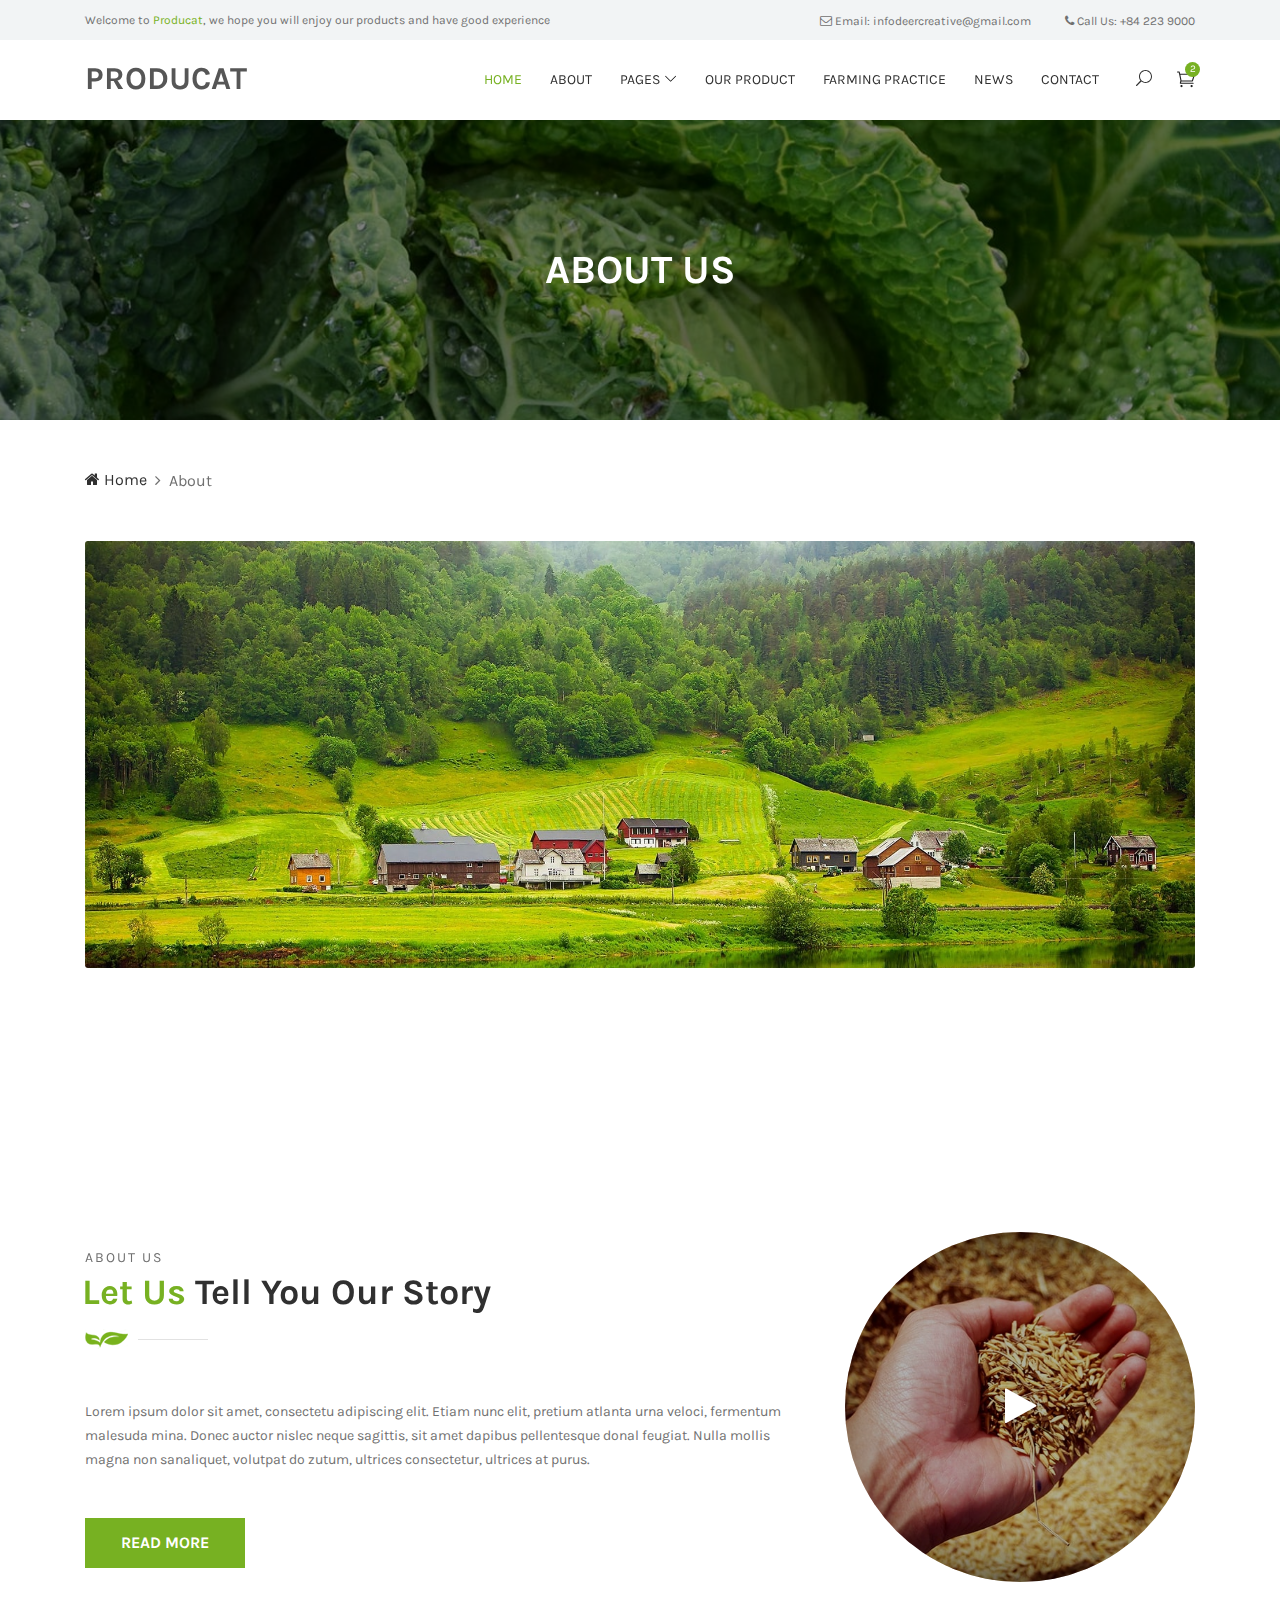
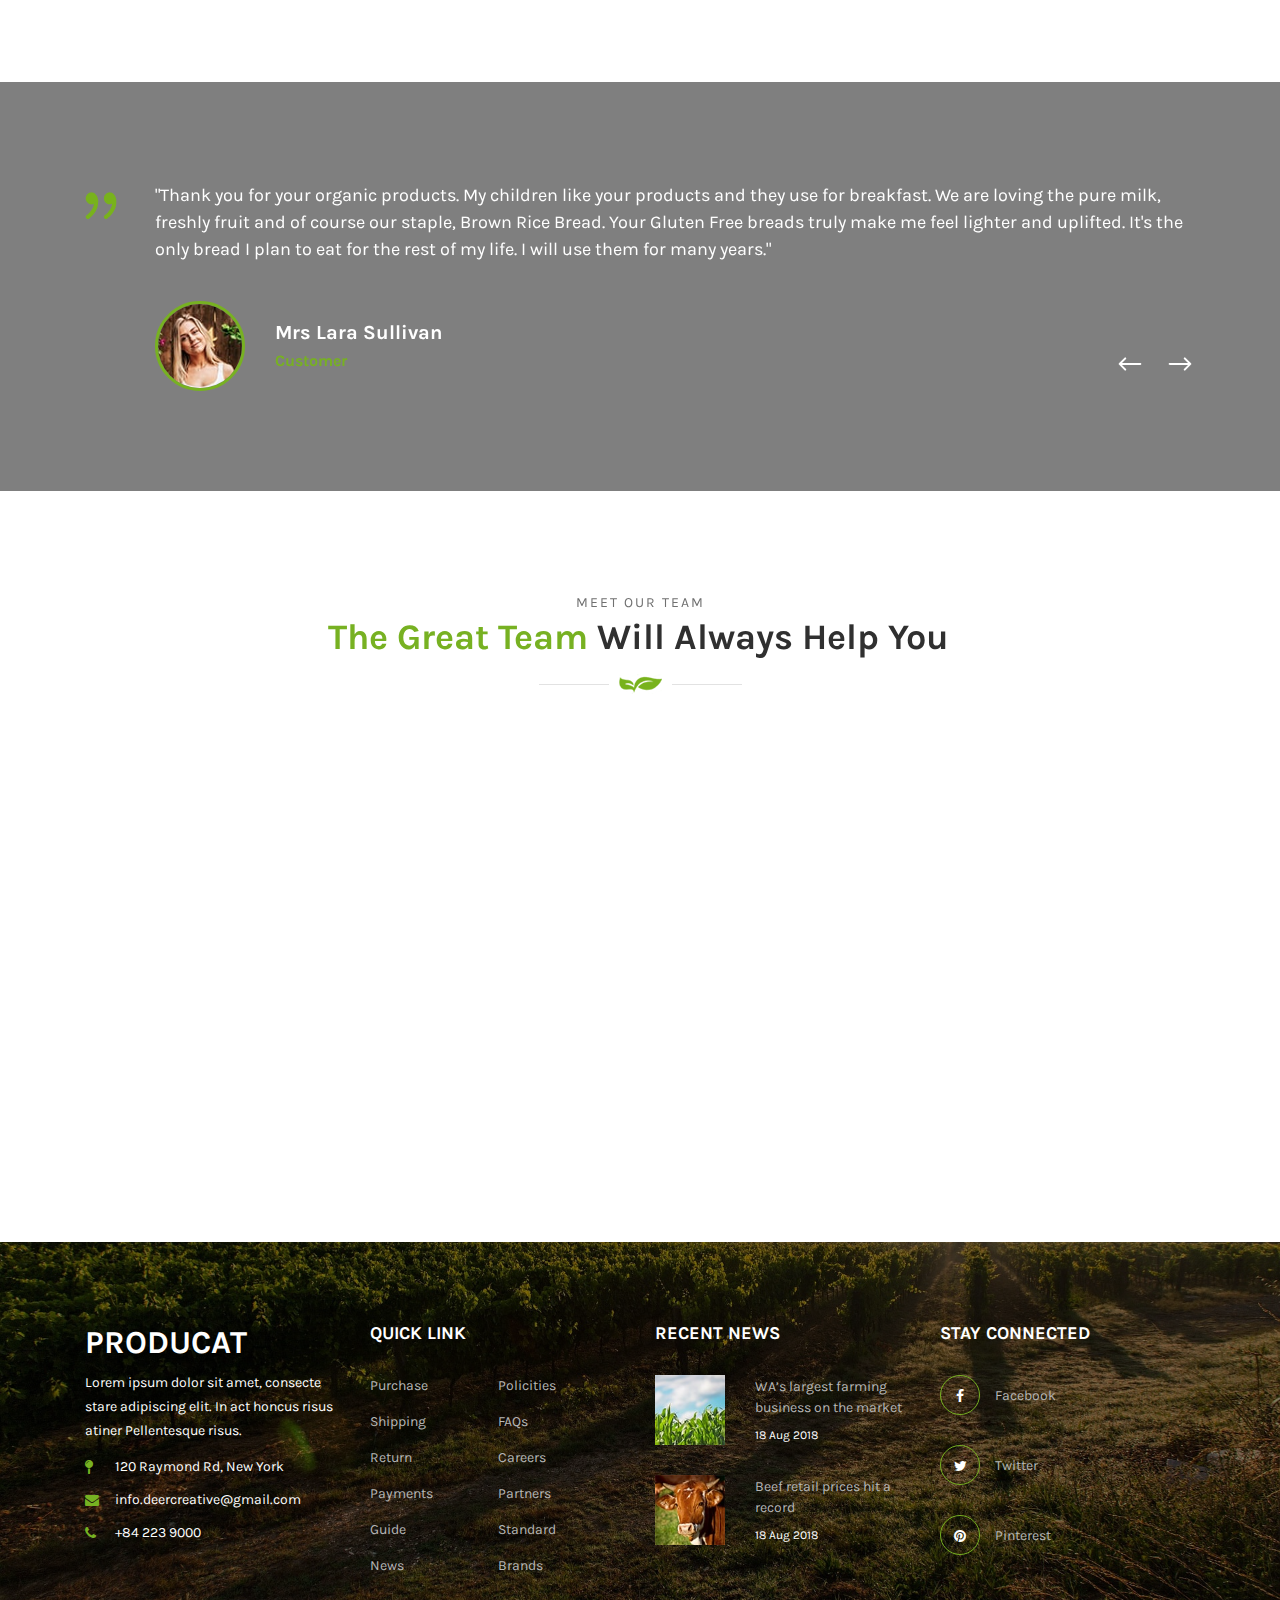
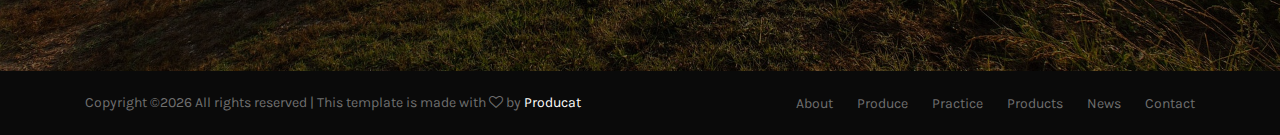
<file: about.html>
<!DOCTYPE html>
<html lang="en">

<head>
  <meta charset="UTF-8">
  <meta name="description" content="">
  <meta http-equiv="X-UA-Compatible" content="IE=edge">
  <meta name="viewport" content="width=device-width, initial-scale=1, shrink-to-fit=no">
  <!-- The above 4 meta tags *must* come first in the head; any other head content must come *after* these tags -->
  <!-- Title -->
  <title>Producat - Farm Services &amp; Organic Food Store Producat | About</title>
  <!-- Favicon -->
  <link rel="icon" href="img/core-img/favicon.ico">
  <!-- Core Stylesheet -->
  <link rel="stylesheet" href="style.css">
</head>

<body>
  <!-- Preloader -->
  <div class="preloader d-flex align-items-center justify-content-center">
    <div class="spinner"></div>
  </div>

  <!-- ##### Header Area Start ##### -->
  <header class="header-area">
    <!-- Top Header Area -->
    <div class="top-header-area">
      <div class="container">
        <div class="row">
          <div class="col-12">
            <div class="top-header-content d-flex align-items-center justify-content-between">
              <!-- Top Header Content -->
              <div class="top-header-meta">
                <p>Welcome to <span>Producat</span>, we hope you will enjoy our products and have good experience</p>
              </div>
              <!-- Top Header Content -->
              <div class="top-header-meta text-right">
                <a href="#" data-toggle="tooltip" data-placement="bottom" title="infodeercreative@gmail.com"><i class="fa fa-envelope-o" aria-hidden="true"></i> <span>Email: infodeercreative@gmail.com</span></a>
                <a href="#" data-toggle="tooltip" data-placement="bottom" title="+1 234 122 122"><i class="fa fa-phone" aria-hidden="true"></i> <span>Call Us: +84 223 9000</span></a>
              </div>
            </div>
          </div>
        </div>
      </div>
    </div>

    <!-- Navbar Area -->
    <div class="famie-main-menu">
      <div class="classy-nav-container breakpoint-off">
        <div class="container">
          <!-- Menu -->
          <nav class="classy-navbar justify-content-between" id="famieNav">
            <!-- Nav Brand -->
            <h1>
              <a href="index.html" class="nav-brand">
             PRODUCAT
           </a>
           </h1>
            <!-- Navbar Toggler -->
            <div class="classy-navbar-toggler">
              <span class="navbarToggler"><span></span><span></span><span></span></span>
            </div>
            <!-- Menu -->
            <div class="classy-menu">
              <!-- Close Button -->
              <div class="classycloseIcon">
                <div class="cross-wrap"><span class="top"></span><span class="bottom"></span></div>
              </div>
              <!-- Navbar Start -->
              <div class="classynav">
                <ul>
                  <li class="active"><a href="index.html">Home</a></li>
                  <li><a href="about.html">About</a></li>
                  <li><a href="#">Pages</a>
                    <ul class="dropdown">
                      <li><a href="index.html">Home</a></li>
                      <li><a href="about.html">About Us</a></li>
                      <li><a href="farming-practice.html">Farming Practice</a></li>
                      <li><a href="shop.html">Shop</a>
                        <ul class="dropdown">
                          <li><a href="our-product.html">Our Products</a></li>
                          <li><a href="shop.html">Shop</a></li>
                        </ul>
                      </li>
                      <li><a href="news.html">News</a>
                        <ul class="dropdown">
                          <li><a href="news.html">News</a></li>
                          <li><a href="news-details.html">News Details</a></li>
                        </ul>
                      </li>
                      <li><a href="contact.html">Contact</a></li>
                    </ul>
                  </li>
                  <li><a href="our-product.html">Our Product</a></li>
                  <li><a href="farming-practice.html">Farming Practice</a></li>
                  <li><a href="news.html">News</a></li>
                  <li><a href="contact.html">Contact</a></li>
                </ul>
                <!-- Search Icon -->
                <div id="searchIcon">
                  <i class="icon_search" aria-hidden="true"></i>
                </div>
                <!-- Cart Icon -->
                <div id="cartIcon">
                  <a href="#">
                    <i class="icon_cart_alt" aria-hidden="true"></i>
                    <span class="cart-quantity">2</span>
                  </a>
                </div>
              </div>
              <!-- Navbar End -->
            </div>
          </nav>

          <!-- Search Form -->
          <div class="search-form">
            <form action="#" method="get">
              <input type="search" name="search" id="search" placeholder="Type keywords &amp; press enter...">
              <button type="submit" class="d-none"></button>
            </form>
            <!-- Close Icon -->
            <div class="closeIcon"><i class="fa fa-times" aria-hidden="true"></i></div>
          </div>
        </div>
      </div>
    </div>
  </header>
  <!-- ##### Header Area End ##### -->

  <!-- ##### Breadcrumb Area Start ##### -->
  <div class="breadcrumb-area bg-img bg-overlay jarallax" style="background-image: url('img/bg-img/18.jpg');">
    <div class="container h-100">
      <div class="row h-100 align-items-center">
        <div class="col-12">
          <div class="breadcrumb-text">
            <h2>About Us</h2>
          </div>
        </div>
      </div>
    </div>
  </div>
  <div class="famie-breadcrumb">
    <div class="container">
      <nav aria-label="breadcrumb">
        <ol class="breadcrumb">
          <li class="breadcrumb-item"><a href="index.html"><i class="fa fa-home"></i> Home</a></li>
          <li class="breadcrumb-item active" aria-current="page">About</li>
        </ol>
      </nav>
    </div>
  </div>
  <!-- ##### Breadcrumb Area End ##### -->

  <!-- ##### Famie Benefits Area Start ##### -->
  <section class="famie-benefits-area pb-5">
    <div class="container">
      <div class="row">
        <div class="col-12">
          <div class="benefits-thumbnail mb-50">
            <img src="img/bg-img/2.jpg" alt="">
          </div>
        </div>
      </div>

      <div class="row justify-content-center">
        <!-- Single Benefits Area -->
        <div class="col-12 col-sm-4 col-lg">
          <div class="single-benefits-area wow fadeInUp mb-50" data-wow-delay="100ms">
            <img src="img/core-img/digger.png" alt="">
            <h5>Best Services</h5>
          </div>
        </div>

        <!-- Single Benefits Area -->
        <div class="col-12 col-sm-4 col-lg">
          <div class="single-benefits-area wow fadeInUp mb-50" data-wow-delay="300ms">
            <img src="img/core-img/windmill.png" alt="">
            <h5>Farm Experiences</h5>
          </div>
        </div>

        <!-- Single Benefits Area -->
        <div class="col-12 col-sm-4 col-lg">
          <div class="single-benefits-area wow fadeInUp mb-50" data-wow-delay="500ms">
            <img src="img/core-img/cereals.png" alt="">
            <h5>100% Natural</h5>
          </div>
        </div>

        <!-- Single Benefits Area -->
        <div class="col-12 col-sm-4 col-lg">
          <div class="single-benefits-area wow fadeInUp mb-50" data-wow-delay="700ms">
            <img src="img/core-img/tractor.png" alt="">
            <h5>Farm Equipment</h5>
          </div>
        </div>

        <!-- Single Benefits Area -->
        <div class="col-12 col-sm-4 col-lg">
          <div class="single-benefits-area wow fadeInUp mb-50" data-wow-delay="900ms">
            <img src="img/core-img/sunrise.png" alt="">
            <h5>Organic food</h5>
          </div>
        </div>
      </div>
    </div>
  </section>
  <!-- ##### Famie Benefits Area End ##### -->

  <!-- ##### About Us Area Start ##### -->
  <section class="about-us-area">
    <div class="container">
      <div class="row align-items-center">

        <!-- About Us Content -->
        <div class="col-12 col-md-8">
          <div class="about-us-content mb-100">
            <!-- Section Heading -->
            <div class="section-heading">
              <p>About us</p>
              <h2><span>Let Us</span> Tell You Our Story</h2>
              <img src="img/core-img/decor.png" alt="">
            </div>
            <p>Lorem ipsum dolor sit amet, consectetu adipiscing elit. Etiam nunc elit, pretium atlanta urna veloci, fermentum malesuda mina. Donec auctor nislec neque sagittis, sit amet dapibus pellentesque donal feugiat. Nulla mollis magna non
              sanaliquet, volutpat do zutum, ultrices consectetur, ultrices at purus.</p>
            <a href="#" class="btn famie-btn mt-30">Read More</a>
          </div>
        </div>

        <!-- Famie Video Play -->
        <div class="col-12 col-md-4">
          <div class="famie-video-play mb-100">
            <img src="img/bg-img/6.jpg" alt="">
            <!-- Play Icon -->
            <a href="http://www.youtube.com/watch?v=7HKoqNJtMTQ" class="play-icon"><i class="fa fa-play"></i></a>
          </div>
        </div>

      </div>
    </div>
  </section>
  <!-- ##### About Us Area End ##### -->

  <!-- ##### Testimonial Area Start ##### -->
  <section class="testimonial-area bg-img bg-overlay section-padding-100 jarallax" style="background-image: url('img/bg-img/15.jpg');">
    <div class="container">
      <div class="row">
        <div class="col-12">
          <!-- Testimonial Slides -->
          <div class="testimonial-slides owl-carousel">

            <!-- Single Slide -->
            <div class="single-slide">
              <!-- Testimonial Text -->
              <div class="testi-text d-flex">
                <div class="quote-icon">
                  <img src="img/core-img/quote.png" alt="">
                </div>
                <h5>"Thank you for your organic products. My children like your products and they use for breakfast. We are loving the pure milk, freshly fruit and of course our staple, Brown Rice Bread. Your Gluten Free breads truly make me feel
                  lighter and uplifted. It's the only bread I plan to eat for the rest of my life. I will use them for many years."</h5>
              </div>
              <!-- Testimonial Thumbnail Name -->
              <div class="testimonial-thumbnail-name d-flex align-items-center">
                <div class="testimonial-thumbnail">
                  <img src="img/bg-img/16.jpg" alt="">
                </div>
                <div class="testimonial-name">
                  <h5>Mrs Lara Sullivan</h5>
                  <h6>Customer</h6>
                </div>
              </div>
            </div>

            <!-- Single Slide -->
            <div class="single-slide">
              <!-- Testimonial Text -->
              <div class="testi-text d-flex">
                <div class="quote-icon">
                  <img src="img/core-img/quote.png" alt="">
                </div>
                <h5>"Thank you for your organic products. My children like your products and they use for breakfast. We are loving the pure milk, freshly fruit and of course our staple, Brown Rice Bread. Your Gluten Free breads truly make me feel
                  lighter and uplifted. It's the only bread I plan to eat for the rest of my life. I will use them for many years."</h5>
              </div>
              <!-- Testimonial Thumbnail Name -->
              <div class="testimonial-thumbnail-name d-flex align-items-center">
                <div class="testimonial-thumbnail">
                  <img src="img/bg-img/16.jpg" alt="">
                </div>
                <div class="testimonial-name">
                  <h5>Ajoy Das</h5>
                  <h6>Client</h6>
                </div>
              </div>
            </div>

            <!-- Single Slide -->
            <div class="single-slide">
              <!-- Testimonial Text -->
              <div class="testi-text d-flex">
                <div class="quote-icon">
                  <img src="img/core-img/quote.png" alt="">
                </div>
                <h5>"Thank you for your organic products. My children like your products and they use for breakfast. We are loving the pure milk, freshly fruit and of course our staple, Brown Rice Bread. Your Gluten Free breads truly make me feel
                  lighter and uplifted. It's the only bread I plan to eat for the rest of my life. I will use them for many years."</h5>
              </div>
              <!-- Testimonial Thumbnail Name -->
              <div class="testimonial-thumbnail-name d-flex align-items-center">
                <div class="testimonial-thumbnail">
                  <img src="img/bg-img/16.jpg" alt="">
                </div>
                <div class="testimonial-name">
                  <h5>Akash Khan</h5>
                  <h6>Customer</h6>
                </div>
              </div>
            </div>

          </div>
        </div>
      </div>
    </div>
  </section>
  <!-- ##### Testimonial Area End ##### -->

  <!-- ##### Team Member Area Start ##### -->
  <section class="team-member-area section-padding-100-0">
    <div class="container">
      <div class="row">
        <div class="col-12">
          <!-- Section Heading -->
          <div class="section-heading text-center">
            <p>MEET OUR TEAM</p>
            <h2><span>The Great Team</span> Will Always Help You</h2>
            <img src="img/core-img/decor2.png" alt="">
          </div>
        </div>
      </div>

      <div class="row">

        <!-- Single Team Member -->
        <div class="col-12 col-sm-6 col-lg-3">
          <div class="single-team-member mb-100 wow fadeInUp" data-wow-delay="100ms">
            <!-- Team Thumbnail -->
            <div class="team-img">
              <img src="img/bg-img/20.jpg" alt="">
              <!-- Social Info -->
              <div class="team-social-info">
                <a href="#" data-toggle="tooltip" data-placement="right" title="Facebook"><i class="fa fa-facebook"></i></a>
                <a href="#" data-toggle="tooltip" data-placement="right" title="Twitter"><i class="fa fa-twitter"></i></a>
                <a href="#" data-toggle="tooltip" data-placement="right" title="Pinterest"><i class="fa fa-pinterest"></i></a>
              </div>
            </div>
            <!-- Team Member Info -->
            <div class="team-member-info">
              <h5>Carlos Bacca</h5>
              <h6>Coordinator</h6>
            </div>
          </div>
        </div>

        <!-- Single Team Member -->
        <div class="col-12 col-sm-6 col-lg-3">
          <div class="single-team-member mb-100 wow fadeInUp" data-wow-delay="300ms">
            <!-- Team Thumbnail -->
            <div class="team-img">
              <img src="img/bg-img/21.jpg" alt="">
              <!-- Social Info -->
              <div class="team-social-info">
                <a href="#" data-toggle="tooltip" data-placement="right" title="Facebook"><i class="fa fa-facebook"></i></a>
                <a href="#" data-toggle="tooltip" data-placement="right" title="Twitter"><i class="fa fa-twitter"></i></a>
                <a href="#" data-toggle="tooltip" data-placement="right" title="Pinterest"><i class="fa fa-pinterest"></i></a>
              </div>
            </div>
            <!-- Team Member Info -->
            <div class="team-member-info">
              <h5>Emilia Clarke</h5>
              <h6>Controller</h6>
            </div>
          </div>
        </div>

        <!-- Single Team Member -->
        <div class="col-12 col-sm-6 col-lg-3">
          <div class="single-team-member mb-100 wow fadeInUp" data-wow-delay="500ms">
            <!-- Team Thumbnail -->
            <div class="team-img">
              <img src="img/bg-img/22.jpg" alt="">
              <!-- Social Info -->
              <div class="team-social-info">
                <a href="#" data-toggle="tooltip" data-placement="right" title="Facebook"><i class="fa fa-facebook"></i></a>
                <a href="#" data-toggle="tooltip" data-placement="right" title="Twitter"><i class="fa fa-twitter"></i></a>
                <a href="#" data-toggle="tooltip" data-placement="right" title="Pinterest"><i class="fa fa-pinterest"></i></a>
              </div>
            </div>
            <!-- Team Member Info -->
            <div class="team-member-info">
              <h5>Brian Doherty</h5>
              <h6>Sales Executive</h6>
            </div>
          </div>
        </div>

        <!-- Single Team Member -->
        <div class="col-12 col-sm-6 col-lg-3">
          <div class="single-team-member mb-100 wow fadeInUp" data-wow-delay="700ms">
            <!-- Team Thumbnail -->
            <div class="team-img">
              <img src="img/bg-img/23.jpg" alt="">
              <!-- Social Info -->
              <div class="team-social-info">
                <a href="#" data-toggle="tooltip" data-placement="right" title="Facebook"><i class="fa fa-facebook"></i></a>
                <a href="#" data-toggle="tooltip" data-placement="right" title="Twitter"><i class="fa fa-twitter"></i></a>
                <a href="#" data-toggle="tooltip" data-placement="right" title="Pinterest"><i class="fa fa-pinterest"></i></a>
              </div>
            </div>
            <!-- Team Member Info -->
            <div class="team-member-info">
              <h5>Mary O’Connor</h5>
              <h6>Plan Manager</h6>
            </div>
          </div>
        </div>

      </div>
    </div>
  </section>
  <!-- ##### Team Member Area End ##### -->

  <!-- ##### Footer Area Start ##### -->
  <footer class="footer-area">
    <!-- Main Footer Area -->
    <div class="main-footer bg-img bg-overlay section-padding-80-0" style="background-image: url(img/bg-img/3.jpg);">
      <div class="container">
        <div class="row">

          <!-- Single Footer Widget Area -->
          <div class="col-12 col-sm-6 col-lg-3">
            <div class="footer-widget mb-80">
              <h2><a href="index.html" class="nav-brand bold">
                PRODUCAT
              </a></h2>
              <p>Lorem ipsum dolor sit amet, consecte stare adipiscing elit. In act honcus risus atiner Pellentesque risus.</p>
              <div class="contact-info">
                <p><i class="fa fa-map-pin" aria-hidden="true"></i><span>120 Raymond Rd, New York</span></p>
                <p><i class="fa fa-envelope" aria-hidden="true"></i><span>info.deercreative@gmail.com</span></p>
                <p><i class="fa fa-phone" aria-hidden="true"></i><span>+84 223 9000</span></p>
              </div>
            </div>
          </div>

          <!-- Single Footer Widget Area -->
          <div class="col-12 col-sm-6 col-lg-3">
            <div class="footer-widget mb-80">
              <h5 class="widget-title">QUICK LINK</h5>
              <!-- Footer Widget Nav -->
              <nav class="footer-widget-nav">
                <ul>
                  <li><a href="#">Purchase</a></li>
                  <li><a href="#">Policities</a></li>
                  <li><a href="#">Shipping</a></li>
                  <li><a href="#">FAQs</a></li>
                  <li><a href="#">Return</a></li>
                  <li><a href="#">Careers</a></li>
                  <li><a href="#">Payments</a></li>
                  <li><a href="#">Partners</a></li>
                  <li><a href="#">Guide</a></li>
                  <li><a href="#">Standard</a></li>
                  <li><a href="#">News</a></li>
                  <li><a href="#">Brands</a></li>
                </ul>
              </nav>
            </div>
          </div>

          <!-- Single Footer Widget Area -->
          <div class="col-12 col-sm-6 col-lg-3">
            <div class="footer-widget mb-80">
              <h5 class="widget-title">RECENT NEWS</h5>

              <!-- Single Recent News Start -->
              <div class="single-recent-blog d-flex align-items-center">
                <div class="post-thumbnail">
                  <img src="img/bg-img/4.jpg" alt="">
                </div>
                <div class="post-content">
                  <a href="#" class="post-title">WA’s largest farming business on the market</a>
                  <div class="post-date">18 Aug 2018</div>
                </div>
              </div>

              <!-- Single Recent News Start -->
              <div class="single-recent-blog d-flex align-items-center">
                <div class="post-thumbnail">
                  <img src="img/bg-img/5.jpg" alt="">
                </div>
                <div class="post-content">
                  <a href="#" class="post-title">Beef retail prices hit a record</a>
                  <div class="post-date">18 Aug 2018</div>
                </div>
              </div>

            </div>
          </div>

          <!-- Single Footer Widget Area -->
          <div class="col-12 col-sm-6 col-lg-3">
            <div class="footer-widget mb-80">
              <h5 class="widget-title">STAY CONNECTED</h5>
              <!-- Footer Social Info -->
              <div class="footer-social-info">
                <a href="#">
                  <i class="fa fa-facebook" aria-hidden="true"></i>
                  <span>Facebook</span>
                </a>
                <a href="#">
                  <i class="fa fa-twitter" aria-hidden="true"></i>
                  <span>Twitter</span>
                </a>
                <a href="#">
                  <i class="fa fa-pinterest" aria-hidden="true"></i>
                  <span>Pinterest</span>
                </a>
              </div>
            </div>
          </div>

        </div>
      </div>
    </div>

    <!-- Copywrite Area  -->
    <div class="copywrite-area">
      <div class="container">
        <div class="copywrite-text">
          <div class="row align-items-center">
            <div class="col-md-6">
              <p><!-- Link back to Producat can't be removed. Producat is licensed under CC BY 3.0. -->
Copyright &copy;<script>document.write(new Date().getFullYear());</script> All rights reserved | This template is made with <i class="fa fa-heart-o" aria-hidden="true"></i> by <a href="https://Producat.com" target="_blank">Producat</a>
<!-- Link back to Producat can't be removed. Producat is licensed under CC BY 3.0. -->
</p>
            </div>
            <div class="col-md-6">
              <div class="footer-nav">
                <nav>
                  <ul>
                    <li><a href="#">About</a></li>
                    <li><a href="#">Produce</a></li>
                    <li><a href="#">Practice</a></li>
                    <li><a href="#">Products</a></li>
                    <li><a href="#">News</a></li>
                    <li><a href="#">Contact</a></li>
                  </ul>
                </nav>
              </div>
            </div>
          </div>
        </div>
      </div>
    </div>
  </footer>
  <!-- ##### Footer Area End ##### -->

  <!-- ##### All Javascript Files ##### -->
  <!-- jquery 2.2.4  -->
  <script src="js/jquery.min.js"></script>
  <!-- Popper js -->
  <script src="js/popper.min.js"></script>
  <!-- Bootstrap js -->
  <script src="js/bootstrap.min.js"></script>
  <!-- Owl Carousel js -->
  <script src="js/owl.carousel.min.js"></script>
  <!-- Classynav -->
  <script src="js/classynav.js"></script>
  <!-- Wow js -->
  <script src="js/wow.min.js"></script>
  <!-- Sticky js -->
  <script src="js/jquery.sticky.js"></script>
  <!-- Magnific Popup js -->
  <script src="js/jquery.magnific-popup.min.js"></script>
  <!-- Scrollup js -->
  <script src="js/jquery.scrollup.min.js"></script>
  <!-- Jarallax js -->
  <script src="js/jarallax.min.js"></script>
  <!-- Jarallax Video js -->
  <script src="js/jarallax-video.min.js"></script>
  <!-- Active js -->
  <script src="js/active.js"></script>
</body>

</html>
</file>
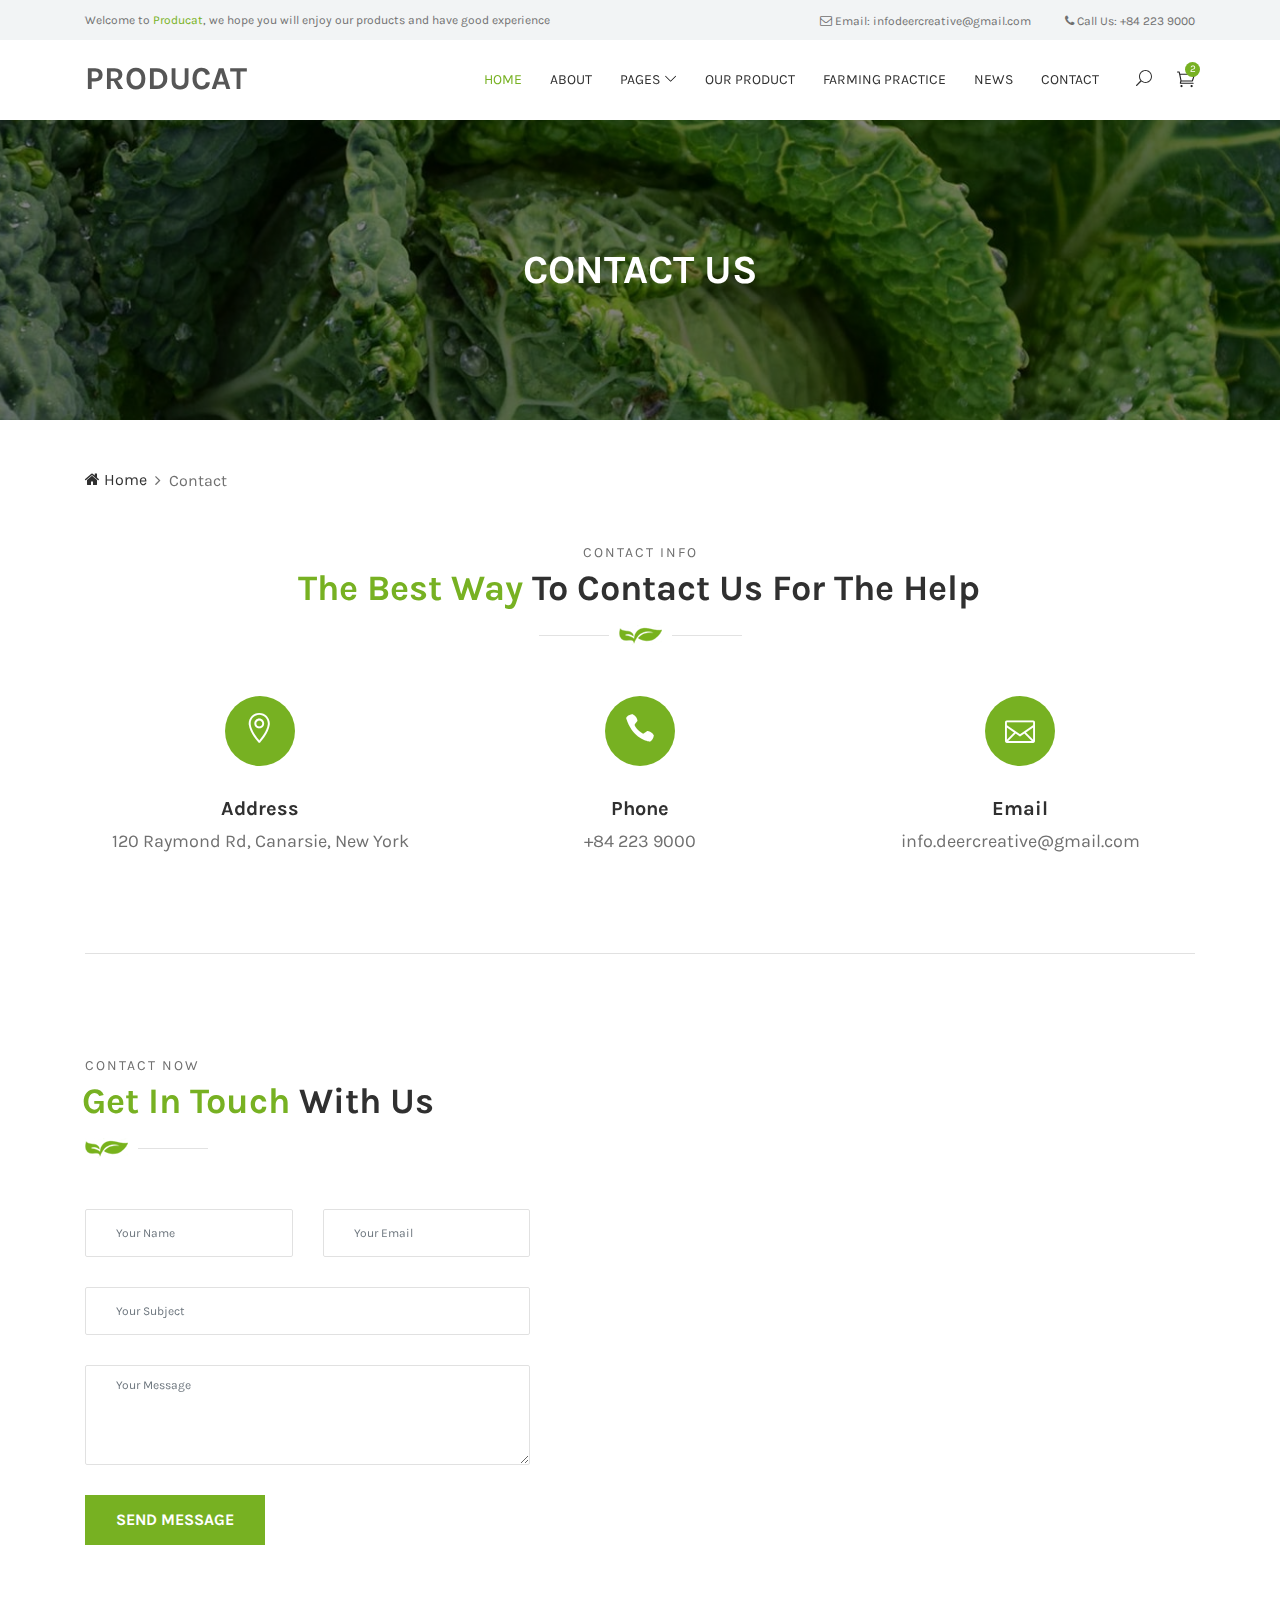
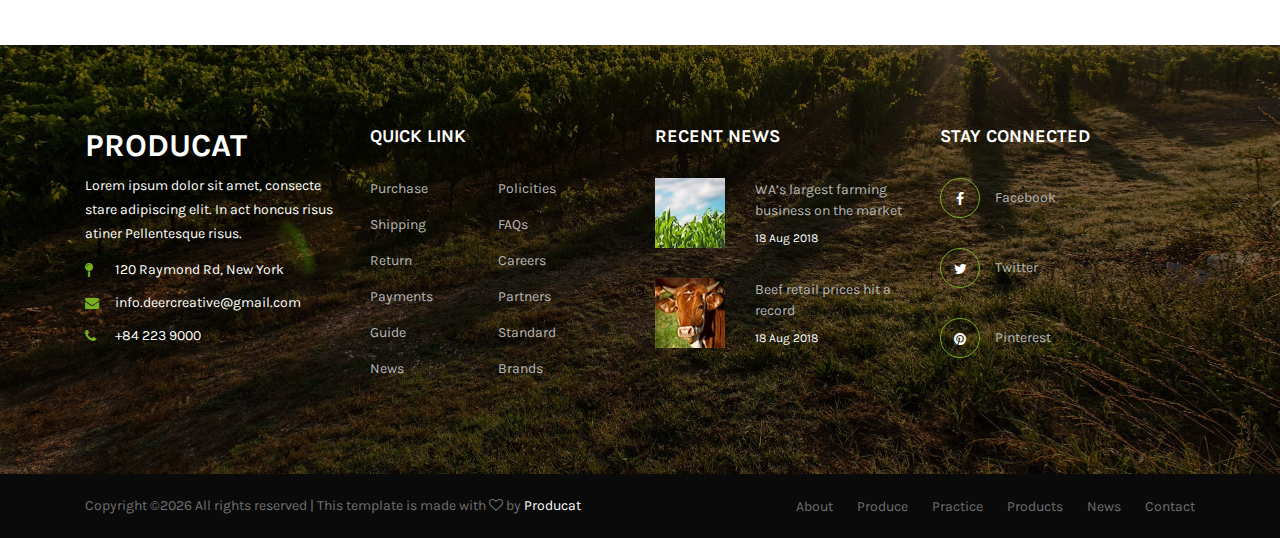
<file: contact.html>
<!DOCTYPE html>
<html lang="en">

<head>
  <meta charset="UTF-8">
  <meta name="description" content="">
  <meta http-equiv="X-UA-Compatible" content="IE=edge">
  <meta name="viewport" content="width=device-width, initial-scale=1, shrink-to-fit=no">
  <!-- The above 4 meta tags *must* come first in the head; any other head content must come *after* these tags -->
  <!-- Title -->
  <title>Producat &amp; Organic Food Store  | Contact</title>
  <!-- Favicon -->
  <link rel="icon" href="img/core-img/favicon.ico">
  <!-- Core Stylesheet -->
  <link rel="stylesheet" href="style.css">
</head>

<body>
  <!-- Preloader -->
  <div class="preloader d-flex align-items-center justify-content-center">
    <div class="spinner"></div>
  </div>

  <!-- ##### Header Area Start ##### -->
  <header class="header-area">
    <!-- Top Header Area -->
    <div class="top-header-area">
      <div class="container">
        <div class="row">
          <div class="col-12">
            <div class="top-header-content d-flex align-items-center justify-content-between">
              <!-- Top Header Content -->
              <div class="top-header-meta">
                <p>Welcome to <span>Producat</span>, we hope you will enjoy our products and have good experience</p>
              </div>
              <!-- Top Header Content -->
              <div class="top-header-meta text-right">
                <a href="#" data-toggle="tooltip" data-placement="bottom" title="infodeercreative@gmail.com"><i class="fa fa-envelope-o" aria-hidden="true"></i> <span>Email: infodeercreative@gmail.com</span></a>
                <a href="#" data-toggle="tooltip" data-placement="bottom" title="+1 234 122 122"><i class="fa fa-phone" aria-hidden="true"></i> <span>Call Us: +84 223 9000</span></a>
              </div>
            </div>
          </div>
        </div>
      </div>
    </div>

    <!-- Navbar Area -->
    <div class="famie-main-menu">
      <div class="classy-nav-container breakpoint-off">
        <div class="container">
          <!-- Menu -->
          <nav class="classy-navbar justify-content-between" id="famieNav">
            <!-- Nav Brand -->
            <h1>
              <a href="index.html" class="nav-brand">
             PRODUCAT
           </a>
           </h1>
            <!-- Navbar Toggler -->
            <div class="classy-navbar-toggler">
              <span class="navbarToggler"><span></span><span></span><span></span></span>
            </div>
            <!-- Menu -->
            <div class="classy-menu">
              <!-- Close Button -->
              <div class="classycloseIcon">
                <div class="cross-wrap"><span class="top"></span><span class="bottom"></span></div>
              </div>
              <!-- Navbar Start -->
              <div class="classynav">
                <ul>
                  <li class="active"><a href="index.html">Home</a></li>
                  <li><a href="about.html">About</a></li>
                  <li><a href="#">Pages</a>
                    <ul class="dropdown">
                      <li><a href="index.html">Home</a></li>
                      <li><a href="about.html">About Us</a></li>
                      <li><a href="farming-practice.html">Farming Practice</a></li>
                      <li><a href="shop.html">Shop</a>
                        <ul class="dropdown">
                          <li><a href="our-product.html">Our Products</a></li>
                          <li><a href="shop.html">Shop</a></li>
                        </ul>
                      </li>
                      <li><a href="news.html">News</a>
                        <ul class="dropdown">
                          <li><a href="news.html">News</a></li>
                          <li><a href="news-details.html">News Details</a></li>
                        </ul>
                      </li>
                      <li><a href="contact.html">Contact</a></li>
                    </ul>
                  </li>
                  <li><a href="our-product.html">Our Product</a></li>
                  <li><a href="farming-practice.html">Farming Practice</a></li>
                  <li><a href="news.html">News</a></li>
                  <li><a href="contact.html">Contact</a></li>
                </ul>
                <!-- Search Icon -->
                <div id="searchIcon">
                  <i class="icon_search" aria-hidden="true"></i>
                </div>
                <!-- Cart Icon -->
                <div id="cartIcon">
                  <a href="#">
                    <i class="icon_cart_alt" aria-hidden="true"></i>
                    <span class="cart-quantity">2</span>
                  </a>
                </div>
              </div>
              <!-- Navbar End -->
            </div>
          </nav>

          <!-- Search Form -->
          <div class="search-form">
            <form action="#" method="get">
              <input type="search" name="search" id="search" placeholder="Type keywords &amp; press enter...">
              <button type="submit" class="d-none"></button>
            </form>
            <!-- Close Icon -->
            <div class="closeIcon"><i class="fa fa-times" aria-hidden="true"></i></div>
          </div>
        </div>
      </div>
    </div>
  </header>
  <!-- ##### Header Area End ##### -->

  <!-- ##### Breadcrumb Area Start ##### -->
  <div class="breadcrumb-area bg-img bg-overlay jarallax" style="background-image: url('img/bg-img/18.jpg');">
    <div class="container h-100">
      <div class="row h-100 align-items-center">
        <div class="col-12">
          <div class="breadcrumb-text">
            <h2>CONTACT US</h2>
          </div>
        </div>
      </div>
    </div>
  </div>
  <div class="famie-breadcrumb">
    <div class="container">
      <nav aria-label="breadcrumb">
        <ol class="breadcrumb">
          <li class="breadcrumb-item"><a href="#"><i class="fa fa-home"></i> Home</a></li>
          <li class="breadcrumb-item active" aria-current="page">Contact</li>
        </ol>
      </nav>
    </div>
  </div>
  <!-- ##### Breadcrumb Area End ##### -->

  <!-- ##### Contact Information Area Start ##### -->
  <section class="contact-info-area">
    <div class="container">
      <div class="row">
        <div class="col-12">
          <!-- Section Heading -->
          <div class="section-heading text-center">
            <p>CONTACT INFO</p>
            <h2><span>The Best Way</span> To Contact Us For The Help</h2>
            <img src="img/core-img/decor2.png" alt="">
          </div>
        </div>
      </div>

      <div class="row">

        <!-- Single Information Area -->
        <div class="col-12 col-md-4">
          <div class="single-information-area text-center mb-100 wow fadeInUp" data-wow-delay="100ms">
            <div class="contact-icon">
              <i class="icon_pin_alt"></i>
            </div>
            <h5>Address</h5>
            <h6>120 Raymond Rd, Canarsie, New York</h6>
          </div>
        </div>

        <!-- Single Information Area -->
        <div class="col-12 col-md-4">
          <div class="single-information-area text-center mb-100 wow fadeInUp" data-wow-delay="500ms">
            <div class="contact-icon">
              <i class="icon_phone"></i>
            </div>
            <h5>Phone</h5>
            <h6>+84 223 9000</h6>
          </div>
        </div>

        <!-- Single Information Area -->
        <div class="col-12 col-md-4">
          <div class="single-information-area text-center mb-100 wow fadeInUp" data-wow-delay="1000ms">
            <div class="contact-icon">
              <i class="icon_mail_alt"></i>
            </div>
            <h5>Email</h5>
            <h6>info.deercreative@gmail.com</h6>
          </div>
        </div>

      </div>
      <div class="c-border"></div>
    </div>
  </section>
  <!-- ##### Contact Information Area End ##### -->

  <!-- ##### Contact Area Start ##### -->
  <section class="contact-area section-padding-100-0">
    <div class="container">
      <div class="row justify-content-between">

        <!-- Contact Content -->
        <div class="col-12 col-lg-5">
          <div class="contact-content mb-100">
            <!-- Section Heading -->
            <div class="section-heading">
              <p>Contact now</p>
              <h2><span>Get In Touch</span> With Us</h2>
              <img src="img/core-img/decor.png" alt="">
            </div>
            <!-- Contact Form Area -->
            <div class="contact-form-area">
              <form action="#" method="post">
                <div class="row">
                  <div class="col-lg-6">
                    <input type="text" class="form-control" name="name" placeholder="Your Name">
                  </div>
                  <div class="col-lg-6">
                    <input type="email" class="form-control" name="email" placeholder="Your Email">
                  </div>
                  <div class="col-12">
                    <input type="text" class="form-control" name="subject" placeholder="Your Subject">
                  </div>
                  <div class="col-12">
                    <textarea name="message" class="form-control" cols="30" rows="10" placeholder="Your Message"></textarea>
                  </div>
                  <div class="col-12">
                    <button type="submit" class="btn famie-btn">Send Message</button>
                  </div>
                </div>
              </form>
            </div>
          </div>
        </div>

        <!-- Contact Maps -->
        <div class="col-lg-6">
          <div class="contact-maps mb-100">
            <iframe src="https://www.google.com/maps/embed?pb=!1m18!1m12!1m3!1d28313.28917392649!2d-88.2740948914384!3d41.76219337461615!2m3!1f0!2f0!3f0!3m2!1i1024!2i768!4f13.1!3m3!1m2!1s0x880efa1199df6109%3A0x8a1293b2ae8e0497!2sE+New+York+St%2C+Aurora%2C+IL%2C+USA!5e0!3m2!1sen!2sbd!4v1542893000723"
              allowfullscreen></iframe>
          </div>
        </div>
      </div>
    </div>
  </section>
  <!-- ##### Contact Area End ##### -->

  <!-- ##### Footer Area Start ##### -->
  <footer class="footer-area">
    <!-- Main Footer Area -->
    <div class="main-footer bg-img bg-overlay section-padding-80-0" style="background-image: url(img/bg-img/3.jpg);">
      <div class="container">
        <div class="row">

          <!-- Single Footer Widget Area -->
          <div class="col-12 col-sm-6 col-lg-3">
            <div class="footer-widget mb-80">
              <h2><a href="index.html" class="nav-brand bold">
                PRODUCAT
              </a></h2>
              <p>Lorem ipsum dolor sit amet, consecte stare adipiscing elit. In act honcus risus atiner Pellentesque risus.</p>
              <div class="contact-info">
                <p><i class="fa fa-map-pin" aria-hidden="true"></i><span>120 Raymond Rd, New York</span></p>
                <p><i class="fa fa-envelope" aria-hidden="true"></i><span>info.deercreative@gmail.com</span></p>
                <p><i class="fa fa-phone" aria-hidden="true"></i><span>+84 223 9000</span></p>
              </div>
            </div>
          </div>

          <!-- Single Footer Widget Area -->
          <div class="col-12 col-sm-6 col-lg-3">
            <div class="footer-widget mb-80">
              <h5 class="widget-title">QUICK LINK</h5>
              <!-- Footer Widget Nav -->
              <nav class="footer-widget-nav">
                <ul>
                  <li><a href="#">Purchase</a></li>
                  <li><a href="#">Policities</a></li>
                  <li><a href="#">Shipping</a></li>
                  <li><a href="#">FAQs</a></li>
                  <li><a href="#">Return</a></li>
                  <li><a href="#">Careers</a></li>
                  <li><a href="#">Payments</a></li>
                  <li><a href="#">Partners</a></li>
                  <li><a href="#">Guide</a></li>
                  <li><a href="#">Standard</a></li>
                  <li><a href="#">News</a></li>
                  <li><a href="#">Brands</a></li>
                </ul>
              </nav>
            </div>
          </div>

          <!-- Single Footer Widget Area -->
          <div class="col-12 col-sm-6 col-lg-3">
            <div class="footer-widget mb-80">
              <h5 class="widget-title">RECENT NEWS</h5>

              <!-- Single Recent News Start -->
              <div class="single-recent-blog d-flex align-items-center">
                <div class="post-thumbnail">
                  <img src="img/bg-img/4.jpg" alt="">
                </div>
                <div class="post-content">
                  <a href="#" class="post-title">WA’s largest farming business on the market</a>
                  <div class="post-date">18 Aug 2018</div>
                </div>
              </div>

              <!-- Single Recent News Start -->
              <div class="single-recent-blog d-flex align-items-center">
                <div class="post-thumbnail">
                  <img src="img/bg-img/5.jpg" alt="">
                </div>
                <div class="post-content">
                  <a href="#" class="post-title">Beef retail prices hit a record</a>
                  <div class="post-date">18 Aug 2018</div>
                </div>
              </div>

            </div>
          </div>

          <!-- Single Footer Widget Area -->
          <div class="col-12 col-sm-6 col-lg-3">
            <div class="footer-widget mb-80">
              <h5 class="widget-title">STAY CONNECTED</h5>
              <!-- Footer Social Info -->
              <div class="footer-social-info">
                <a href="#">
                  <i class="fa fa-facebook" aria-hidden="true"></i>
                  <span>Facebook</span>
                </a>
                <a href="#">
                  <i class="fa fa-twitter" aria-hidden="true"></i>
                  <span>Twitter</span>
                </a>
                <a href="#">
                  <i class="fa fa-pinterest" aria-hidden="true"></i>
                  <span>Pinterest</span>
                </a>
              </div>
            </div>
          </div>

        </div>
      </div>
    </div>

    <!-- Copywrite Area  -->
    <div class="copywrite-area">
      <div class="container">
        <div class="copywrite-text">
          <div class="row align-items-center">
            <div class="col-md-6">
              <p><!-- Link back to Producat can't be removed. Producat is licensed under CC BY 3.0. -->
Copyright &copy;<script>document.write(new Date().getFullYear());</script> All rights reserved | This template is made with <i class="fa fa-heart-o" aria-hidden="true"></i> by <a href="https://Producat.com" target="_blank">Producat</a>
<!-- Link back to Producat can't be removed. Producat is licensed under CC BY 3.0. -->
</p>
            </div>
            <div class="col-md-6">
              <div class="footer-nav">
                <nav>
                  <ul>
                    <li><a href="#">About</a></li>
                    <li><a href="#">Produce</a></li>
                    <li><a href="#">Practice</a></li>
                    <li><a href="#">Products</a></li>
                    <li><a href="#">News</a></li>
                    <li><a href="#">Contact</a></li>
                  </ul>
                </nav>
              </div>
            </div>
          </div>
        </div>
      </div>
    </div>
  </footer>
  <!-- ##### Footer Area End ##### -->

  <!-- ##### All Javascript Files ##### -->
  <!-- jquery 2.2.4  -->
  <script src="js/jquery.min.js"></script>
  <!-- Popper js -->
  <script src="js/popper.min.js"></script>
  <!-- Bootstrap js -->
  <script src="js/bootstrap.min.js"></script>
  <!-- Owl Carousel js -->
  <script src="js/owl.carousel.min.js"></script>
  <!-- Classynav -->
  <script src="js/classynav.js"></script>
  <!-- Wow js -->
  <script src="js/wow.min.js"></script>
  <!-- Sticky js -->
  <script src="js/jquery.sticky.js"></script>
  <!-- Magnific Popup js -->
  <script src="js/jquery.magnific-popup.min.js"></script>
  <!-- Scrollup js -->
  <script src="js/jquery.scrollup.min.js"></script>
  <!-- Jarallax js -->
  <script src="js/jarallax.min.js"></script>
  <!-- Jarallax Video js -->
  <script src="js/jarallax-video.min.js"></script>
  <!-- Active js -->
  <script src="js/active.js"></script>
</body>

</html>
</file>
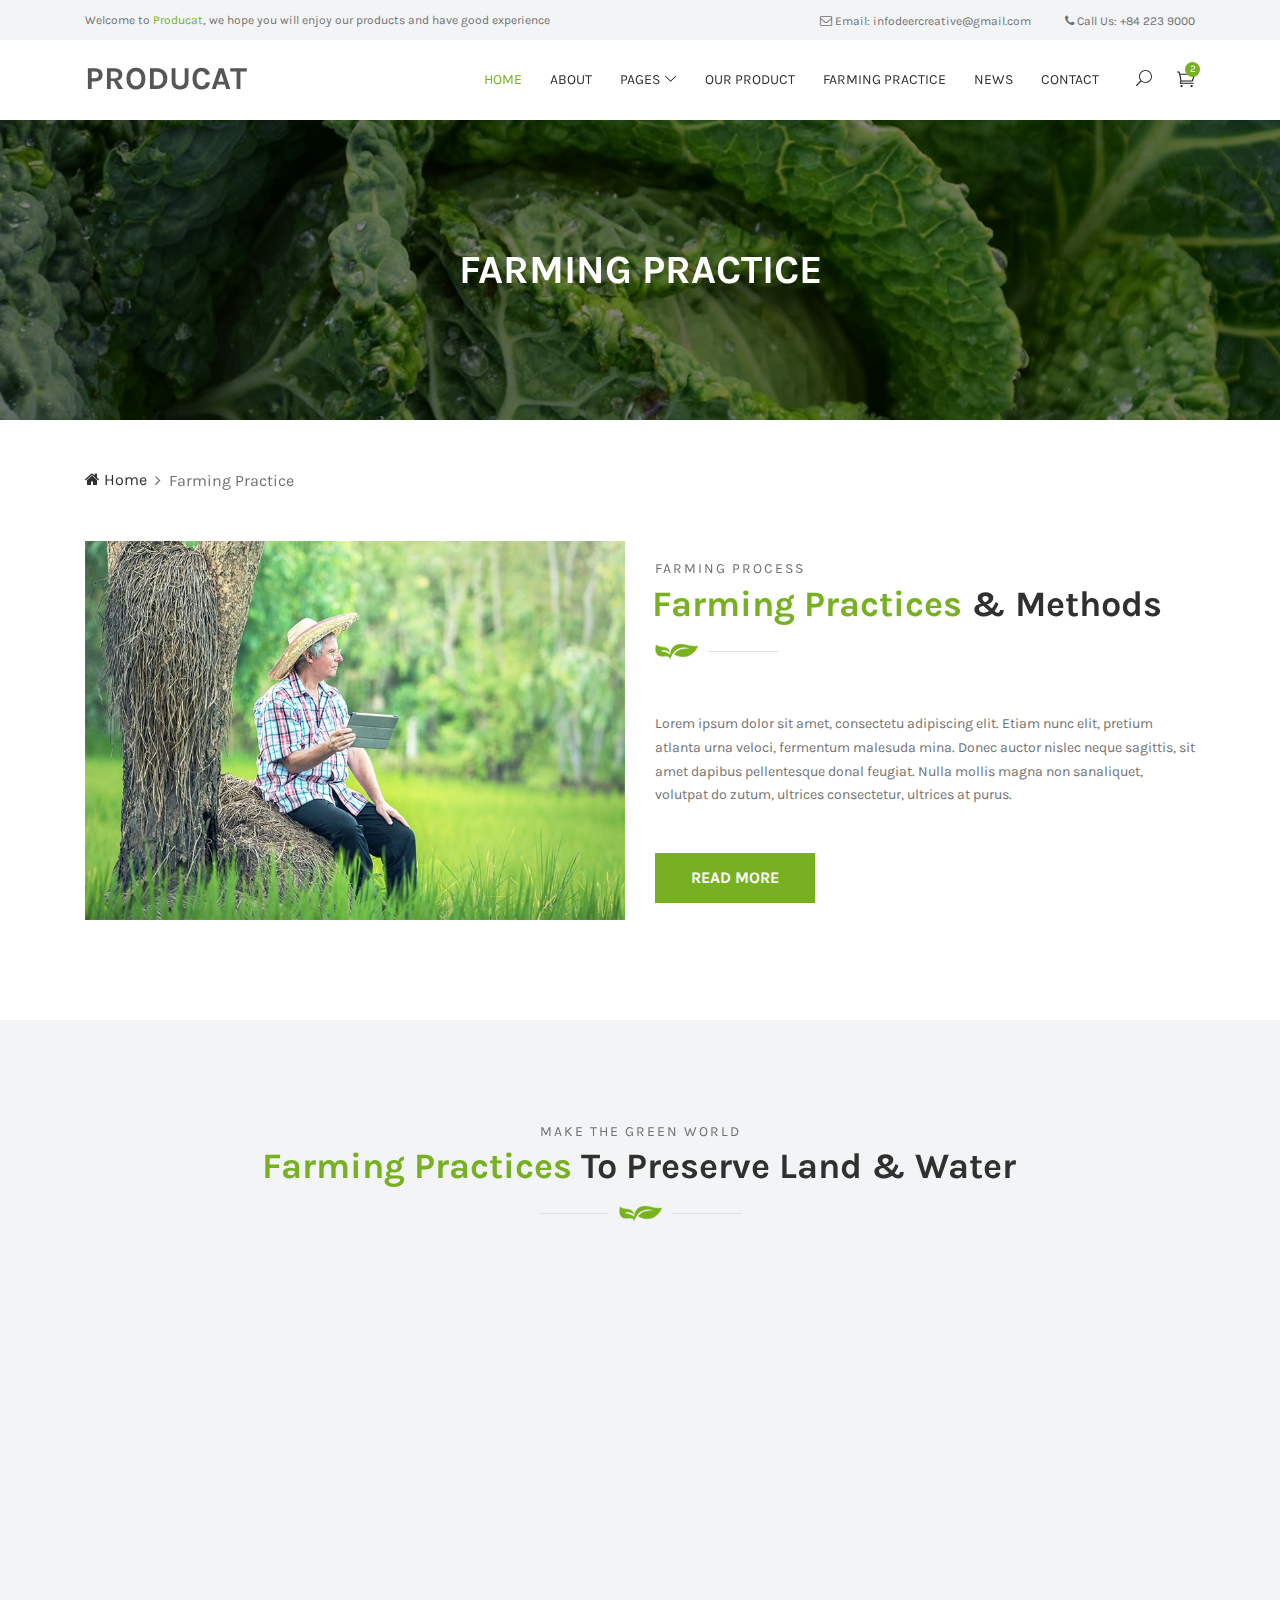
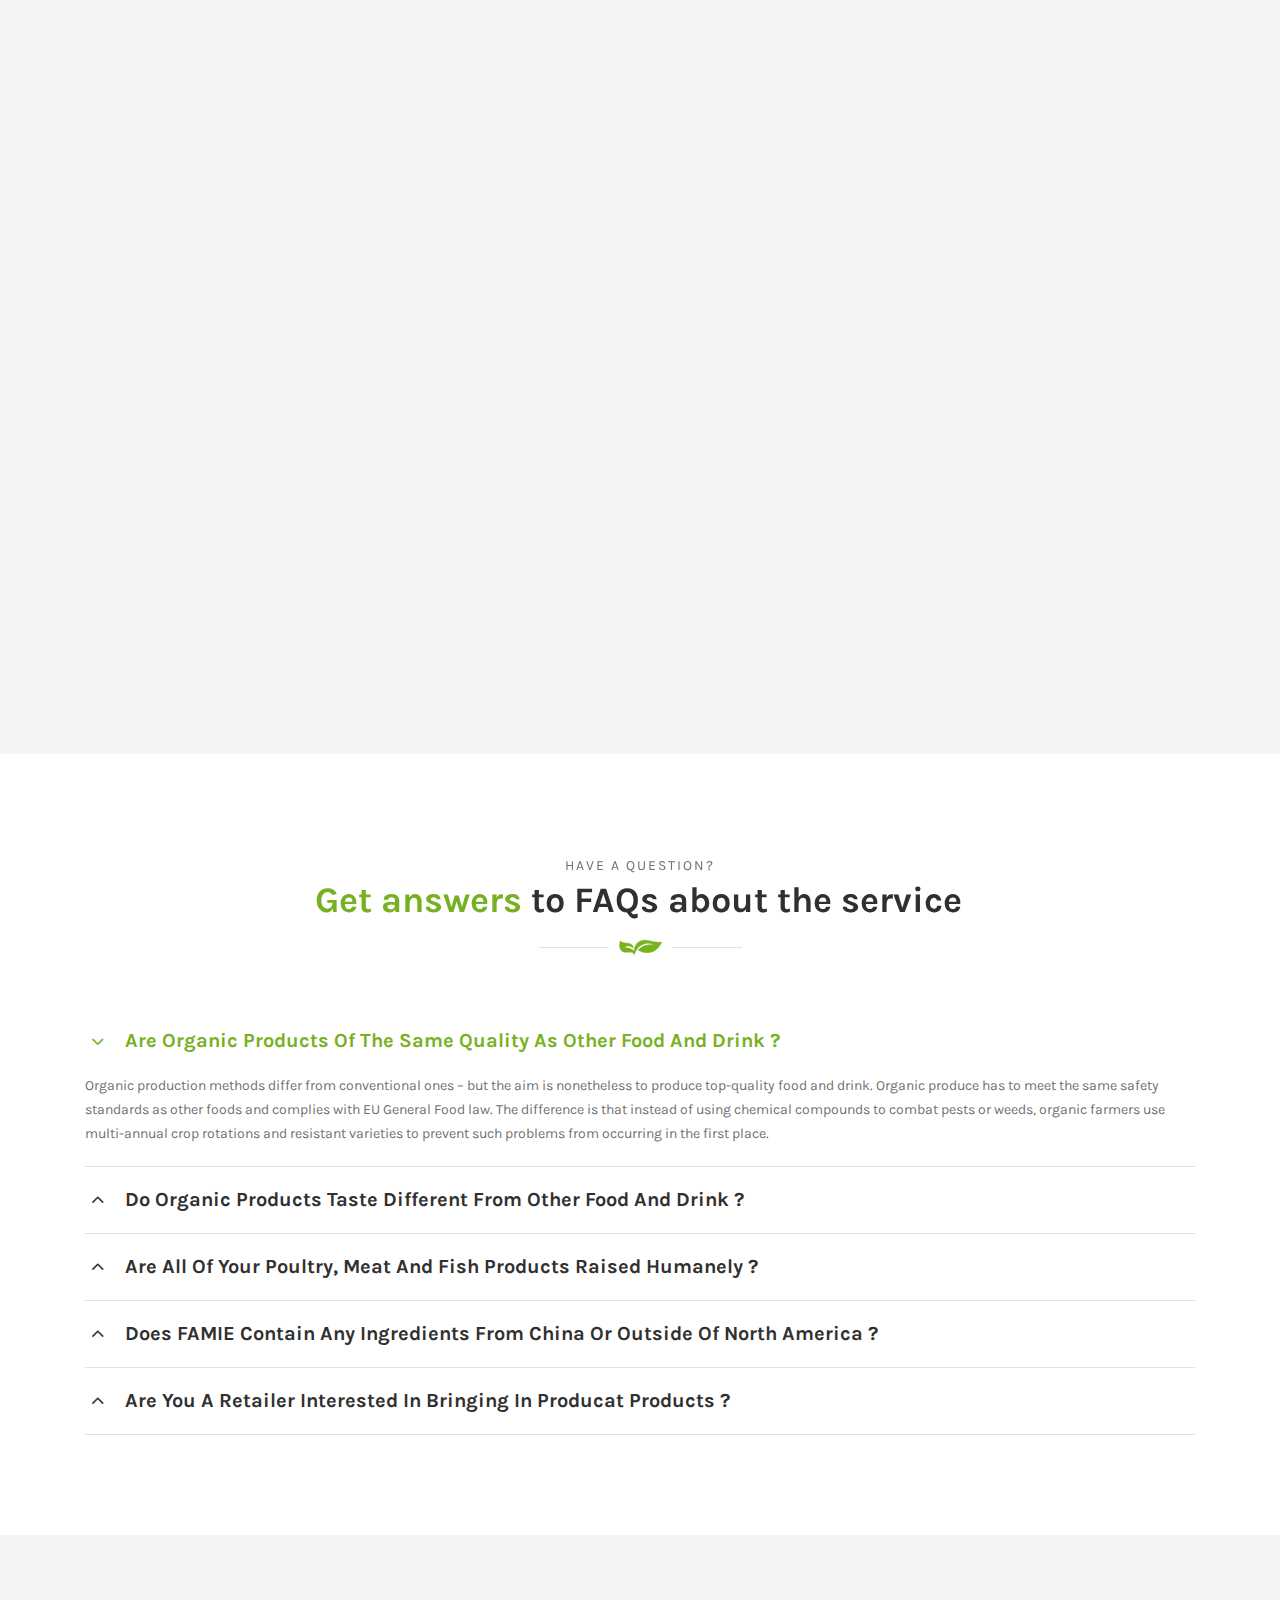
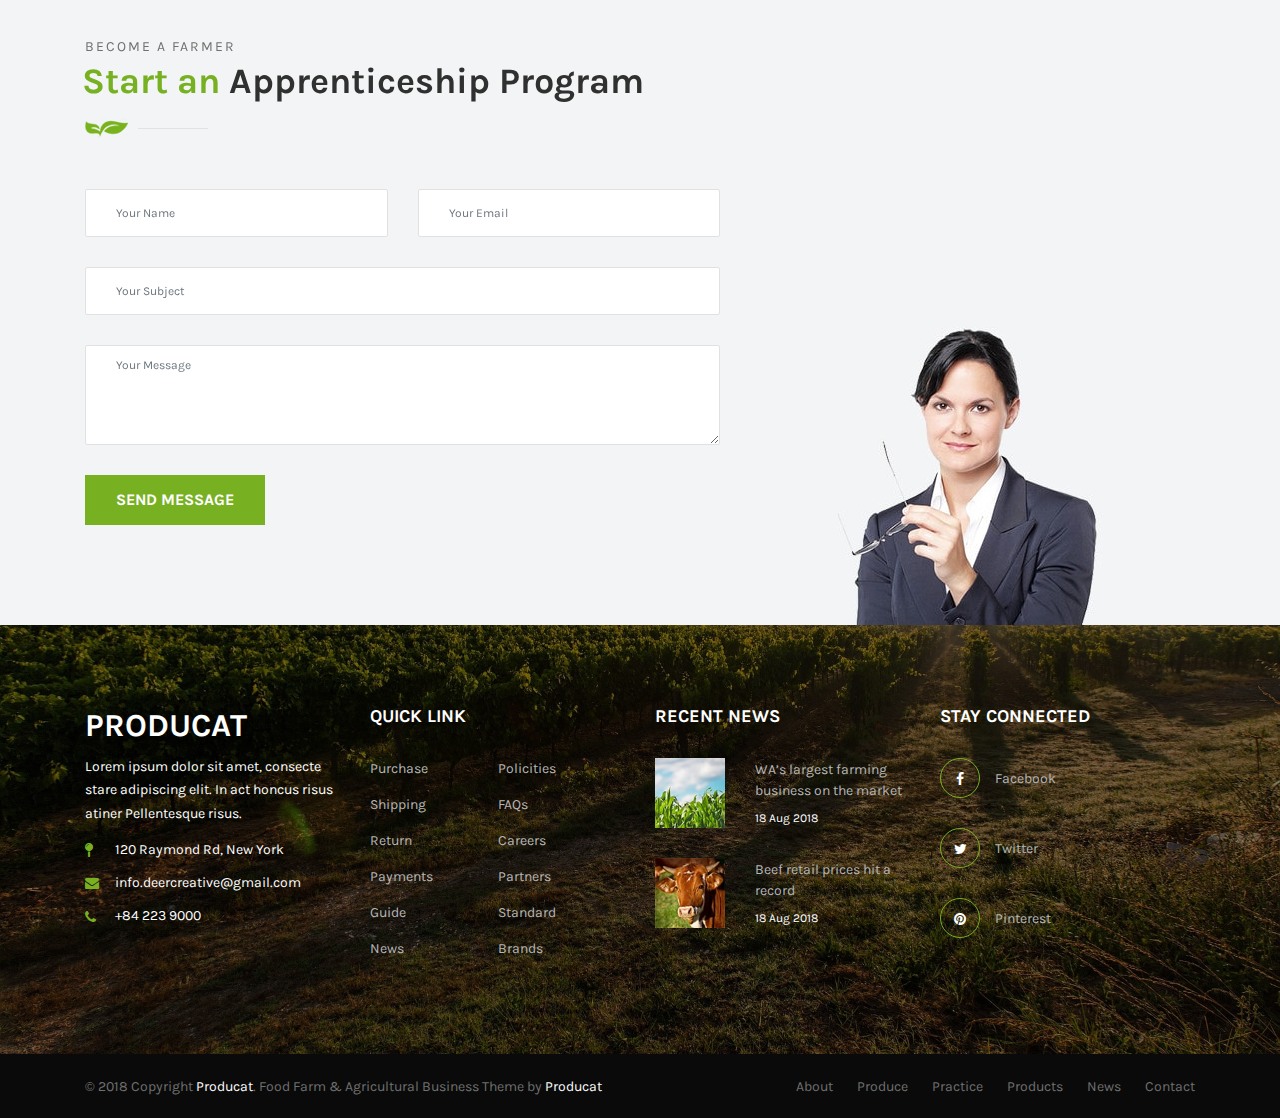
<file: farming-practice.html>
<!DOCTYPE html>
<html lang="en">

<head>
  <meta charset="UTF-8">
  <meta name="description" content="">
  <meta http-equiv="X-UA-Compatible" content="IE=edge">
  <meta name="viewport" content="width=device-width, initial-scale=1, shrink-to-fit=no">
  <!-- The above 4 meta tags *must* come first in the head; any other head content must come *after* these tags -->
  <!-- Title -->
  <title>Producat - Farm Services &amp; Organic Food Store Producat | Farming Projects</title>
  <!-- Favicon -->
  <link rel="icon" href="img/core-img/favicon.ico">
  <!-- Core Stylesheet -->
  <link rel="stylesheet" href="style.css">
</head>

<body>
  <!-- Preloader -->
  <div class="preloader d-flex align-items-center justify-content-center">
    <div class="spinner"></div>
  </div>

  <!-- ##### Header Area Start ##### -->
  <header class="header-area">
    <!-- Top Header Area -->
    <div class="top-header-area">
      <div class="container">
        <div class="row">
          <div class="col-12">
            <div class="top-header-content d-flex align-items-center justify-content-between">
              <!-- Top Header Content -->
              <div class="top-header-meta">
                <p>Welcome to <span>Producat</span>, we hope you will enjoy our products and have good experience</p>
              </div>
              <!-- Top Header Content -->
              <div class="top-header-meta text-right">
                <a href="#" data-toggle="tooltip" data-placement="bottom" title="infodeercreative@gmail.com"><i class="fa fa-envelope-o" aria-hidden="true"></i> <span>Email: infodeercreative@gmail.com</span></a>
                <a href="#" data-toggle="tooltip" data-placement="bottom" title="+1 234 122 122"><i class="fa fa-phone" aria-hidden="true"></i> <span>Call Us: +84 223 9000</span></a>
              </div>
            </div>
          </div>
        </div>
      </div>
    </div>

    <!-- Navbar Area -->
    <div class="famie-main-menu">
      <div class="classy-nav-container breakpoint-off">
        <div class="container">
          <!-- Menu -->
          <nav class="classy-navbar justify-content-between" id="famieNav">
            <!-- Nav Brand -->
            <h1>
              <a href="index.html" class="nav-brand">
             PRODUCAT
           </a>
           </h1>
            <!-- Navbar Toggler -->
            <div class="classy-navbar-toggler">
              <span class="navbarToggler"><span></span><span></span><span></span></span>
            </div>
            <!-- Menu -->
            <div class="classy-menu">
              <!-- Close Button -->
              <div class="classycloseIcon">
                <div class="cross-wrap"><span class="top"></span><span class="bottom"></span></div>
              </div>
              <!-- Navbar Start -->
              <div class="classynav">
                <ul>
                  <li class="active"><a href="index.html">Home</a></li>
                  <li><a href="about.html">About</a></li>
                  <li><a href="#">Pages</a>
                    <ul class="dropdown">
                      <li><a href="index.html">Home</a></li>
                      <li><a href="about.html">About Us</a></li>
                      <li><a href="farming-practice.html">Farming Practice</a></li>
                      <li><a href="shop.html">Shop</a>
                        <ul class="dropdown">
                          <li><a href="our-product.html">Our Products</a></li>
                          <li><a href="shop.html">Shop</a></li>
                        </ul>
                      </li>
                      <li><a href="news.html">News</a>
                        <ul class="dropdown">
                          <li><a href="news.html">News</a></li>
                          <li><a href="news-details.html">News Details</a></li>
                        </ul>
                      </li>
                      <li><a href="contact.html">Contact</a></li>
                    </ul>
                  </li>
                  <li><a href="our-product.html">Our Product</a></li>
                  <li><a href="farming-practice.html">Farming Practice</a></li>
                  <li><a href="news.html">News</a></li>
                  <li><a href="contact.html">Contact</a></li>
                </ul>
                <!-- Search Icon -->
                <div id="searchIcon">
                  <i class="icon_search" aria-hidden="true"></i>
                </div>
                <!-- Cart Icon -->
                <div id="cartIcon">
                  <a href="#">
                    <i class="icon_cart_alt" aria-hidden="true"></i>
                    <span class="cart-quantity">2</span>
                  </a>
                </div>
              </div>
              <!-- Navbar End -->
            </div>
          </nav>

          <!-- Search Form -->
          <div class="search-form">
            <form action="#" method="get">
              <input type="search" name="search" id="search" placeholder="Type keywords &amp; press enter...">
              <button type="submit" class="d-none"></button>
            </form>
            <!-- Close Icon -->
            <div class="closeIcon"><i class="fa fa-times" aria-hidden="true"></i></div>
          </div>
        </div>
      </div>
    </div>
  </header>
  <!-- ##### Header Area End ##### -->

  <!-- ##### Breadcrumb Area Start ##### -->
  <div class="breadcrumb-area bg-img bg-overlay jarallax" style="background-image: url('img/bg-img/18.jpg');">
    <div class="container h-100">
      <div class="row h-100 align-items-center">
        <div class="col-12">
          <div class="breadcrumb-text">
            <h2>Farming Practice</h2>
          </div>
        </div>
      </div>
    </div>
  </div>
  <div class="famie-breadcrumb">
    <div class="container">
      <nav aria-label="breadcrumb">
        <ol class="breadcrumb">
          <li class="breadcrumb-item"><a href="index.html"><i class="fa fa-home"></i> Home</a></li>
          <li class="breadcrumb-item active" aria-current="page">Farming Practice</li>
        </ol>
      </nav>
    </div>
  </div>
  <!-- ##### Breadcrumb Area End ##### -->

  <!-- ##### About Us Area Start ##### -->
  <section class="about-us-area">
    <div class="container">
      <div class="row align-items-center">

        <!-- About Us Thumbnail -->
        <div class="col-12 col-lg-6">
          <div class="about-us-thumbnail mb-100">
            <img src="img/bg-img/24.jpg" alt="">
          </div>
        </div>

        <!-- About Us Content -->
        <div class="col-12 col-lg-6">
          <div class="about-us-content mb-100">
            <!-- Section Heading -->
            <div class="section-heading">
              <p>FARMING PROCESS</p>
              <h2><span>Farming Practices</span> &amp; Methods</h2>
              <img src="img/core-img/decor.png" alt="">
            </div>
            <p>Lorem ipsum dolor sit amet, consectetu adipiscing elit. Etiam nunc elit, pretium atlanta urna veloci, fermentum malesuda mina. Donec auctor nislec neque sagittis, sit amet dapibus pellentesque donal feugiat. Nulla mollis magna non
              sanaliquet, volutpat do zutum, ultrices consectetur, ultrices at purus.</p>
            <a href="#" class="btn famie-btn mt-30">Read More</a>
          </div>
        </div>

      </div>
    </div>
  </section>
  <!-- ##### About Us Area End ##### -->

  <!-- ##### Farming Practice Area Start ##### -->
  <section class="farming-practice-area bg-gray section-padding-100-50">
    <div class="container">
      <div class="row">
        <div class="col-12">
          <!-- Section Heading -->
          <div class="section-heading text-center">
            <p>Make the green world</p>
            <h2><span>Farming Practices</span> To Preserve Land & Water</h2>
            <img src="img/core-img/decor2.png" alt="">
          </div>
        </div>
      </div>

      <div class="row">

        <!-- Single Farming Practice Area -->
        <div class="col-12 col-sm-6 col-lg-4">
          <div class="single-farming-practice-area mb-50 wow fadeInUp" data-wow-delay="100ms">
            <!-- Thumbnail -->
            <div class="farming-practice-thumbnail">
              <img src="img/bg-img/9.jpg" alt="">
            </div>
            <!-- Content -->
            <div class="farming-practice-content text-center">
              <!-- Icon -->
              <div class="farming-icon">
                <img src="img/core-img/chicken.png" alt="">
              </div>
              <span>Farming practice for</span>
              <h4>Chicken Farmed For Meat</h4>
              <p>Donec nec justo eget felis facilisis ferme ntum. Aliquam portitor mauris sit amet orci. donec salim...</p>
            </div>
          </div>
        </div>

        <!-- Single Farming Practice Area -->
        <div class="col-12 col-sm-6 col-lg-4">
          <div class="single-farming-practice-area mb-50 wow fadeInUp" data-wow-delay="300ms">
            <!-- Thumbnail -->
            <div class="farming-practice-thumbnail">
              <img src="img/bg-img/10.jpg" alt="">
            </div>
            <!-- Content -->
            <div class="farming-practice-content text-center">
              <!-- Icon -->
              <div class="farming-icon">
                <img src="img/core-img/pig.png" alt="">
              </div>
              <span>Farming practice for</span>
              <h4>Pig Farm Management</h4>
              <p>Donec nec justo eget felis facilisis ferme ntum. Aliquam portitor mauris sit amet orci. donec salim...</p>
            </div>
          </div>
        </div>

        <!-- Single Farming Practice Area -->
        <div class="col-12 col-sm-6 col-lg-4">
          <div class="single-farming-practice-area mb-50 wow fadeInUp" data-wow-delay="500ms">
            <!-- Thumbnail -->
            <div class="farming-practice-thumbnail">
              <img src="img/bg-img/11.jpg" alt="">
            </div>
            <!-- Content -->
            <div class="farming-practice-content text-center">
              <!-- Icon -->
              <div class="farming-icon">
                <img src="img/core-img/cow.png" alt="">
              </div>
              <span>Farming practice for</span>
              <h4>Beef Cattle Farming</h4>
              <p>Donec nec justo eget felis facilisis ferme ntum. Aliquam portitor mauris sit amet orci. donec salim...</p>
            </div>
          </div>
        </div>

        <!-- Single Farming Practice Area -->
        <div class="col-12 col-sm-6 col-lg-4">
          <div class="single-farming-practice-area mb-50 wow fadeInUp" data-wow-delay="100ms">
            <!-- Thumbnail -->
            <div class="farming-practice-thumbnail">
              <img src="img/bg-img/12.jpg" alt="">
            </div>
            <!-- Content -->
            <div class="farming-practice-content text-center">
              <!-- Icon -->
              <div class="farming-icon">
                <img src="img/core-img/cereal.png" alt="">
              </div>
              <span>Farming practice for</span>
              <h4>Improved Rice Cultivation</h4>
              <p>Donec nec justo eget felis facilisis ferme ntum. Aliquam portitor mauris sit amet orci. donec salim...</p>
            </div>
          </div>
        </div>

        <!-- Single Farming Practice Area -->
        <div class="col-12 col-sm-6 col-lg-4">
          <div class="single-farming-practice-area mb-50 wow fadeInUp" data-wow-delay="300ms">
            <!-- Thumbnail -->
            <div class="farming-practice-thumbnail">
              <img src="img/bg-img/13.jpg" alt="">
            </div>
            <!-- Content -->
            <div class="farming-practice-content text-center">
              <!-- Icon -->
              <div class="farming-icon">
                <img src="img/core-img/sprout.png" alt="">
              </div>
              <span>Farming practice for</span>
              <h4>Soil Improvement Techniques</h4>
              <p>Donec nec justo eget felis facilisis ferme ntum. Aliquam portitor mauris sit amet orci. donec salim...</p>
            </div>
          </div>
        </div>

        <!-- Single Farming Practice Area -->
        <div class="col-12 col-sm-6 col-lg-4">
          <div class="single-farming-practice-area mb-50 wow fadeInUp" data-wow-delay="500ms">
            <!-- Thumbnail -->
            <div class="farming-practice-thumbnail">
              <img src="img/bg-img/14.jpg" alt="">
            </div>
            <!-- Content -->
            <div class="farming-practice-content text-center">
              <!-- Icon -->
              <div class="farming-icon">
                <img src="img/core-img/vegetable.png" alt="">
              </div>
              <span>Farming practice for</span>
              <h4>Intensive Fruit Farming</h4>
              <p>Donec nec justo eget felis facilisis ferme ntum. Aliquam portitor mauris sit amet orci. donec salim...</p>
            </div>
          </div>
        </div>

      </div>
    </div>
  </section>
  <!-- ##### Farming Practice Area End ##### -->

  <!-- ##### FAQ Area Start ##### -->
  <section class="famie-faq-area section-padding-100">
    <div class="container">
      <div class="row">
        <div class="col-12">
          <!-- Section Heading -->
          <div class="section-heading text-center">
            <p>HAVE A QUESTION?</p>
            <h2><span>Get answers</span> to FAQs about the service</h2>
            <img src="img/core-img/decor2.png" alt="">
          </div>
        </div>
      </div>

      <div class="row">
        <div class="col-12">
          <div class="accordions" id="accordion" role="tablist" aria-multiselectable="true">

            <!-- Single Accordian Area -->
            <div class="panel single-accordion">
              <h6><a role="button" class="" aria-expanded="true" aria-controls="collapseOne" data-toggle="collapse" data-parent="#accordion" href="#collapseOne">Are organic products of the same quality as other food and drink ?
                  <span class="accor-open"><i class="arrow_carrot-up" aria-hidden="true"></i></span>
                  <span class="accor-close"><i class="arrow_carrot-down" aria-hidden="true"></i></span>
                </a></h6>
              <div id="collapseOne" class="accordion-content collapse show">
                <p>Organic production methods differ from conventional ones – but the aim is nonetheless to produce top-quality food and drink. Organic produce has to meet the same safety standards as other foods and complies with EU General Food
                  law. The difference is that instead of using chemical compounds to combat pests or weeds, organic farmers use multi-annual crop rotations and resistant varieties to prevent such problems from occurring in the first place.</p>
              </div>
            </div>

            <!-- Single Accordian Area -->
            <div class="panel single-accordion">
              <h6>
                <a role="button" class="collapsed" aria-expanded="true" aria-controls="collapseTwo" data-parent="#accordion" data-toggle="collapse" href="#collapseTwo">Do organic products taste different from other food and drink ?
                  <span class="accor-open"><i class="arrow_carrot-up" aria-hidden="true"></i></span>
                  <span class="accor-close"><i class="arrow_carrot-down" aria-hidden="true"></i></span>
                </a>
              </h6>
              <div id="collapseTwo" class="accordion-content collapse">
                <p>Organic production methods differ from conventional ones – but the aim is nonetheless to produce top-quality food and drink. Organic produce has to meet the same safety standards as other foods and complies with EU General Food
                  law. The difference is that instead of using chemical compounds to combat pests or weeds, organic farmers use multi-annual crop rotations and resistant varieties to prevent such problems from occurring in the first place.</p>
              </div>
            </div>

            <!-- Single Accordian Area -->
            <div class="panel single-accordion">
              <h6>
                <a role="button" aria-expanded="true" aria-controls="collapseThree" class="collapsed" data-parent="#accordion" data-toggle="collapse" href="#collapseThree">Are all of your poultry, meat and fish products raised humanely ?
                  <span class="accor-open"><i class="arrow_carrot-up" aria-hidden="true"></i></span>
                  <span class="accor-close"><i class="arrow_carrot-down" aria-hidden="true"></i></span>
                </a>
              </h6>
              <div id="collapseThree" class="accordion-content collapse">
                <p>Organic production methods differ from conventional ones – but the aim is nonetheless to produce top-quality food and drink. Organic produce has to meet the same safety standards as other foods and complies with EU General Food
                  law. The difference is that instead of using chemical compounds to combat pests or weeds, organic farmers use multi-annual crop rotations and resistant varieties to prevent such problems from occurring in the first place.</p>
              </div>
            </div>

            <!-- Single Accordian Area -->
            <div class="panel single-accordion">
              <h6>
                <a role="button" aria-expanded="true" aria-controls="collapseFour" class="collapsed" data-parent="#accordion" data-toggle="collapse" href="#collapseFour">Does FAMIE contain any ingredients from China or outside of North America ?
                  <span class="accor-open"><i class="arrow_carrot-up" aria-hidden="true"></i></span>
                  <span class="accor-close"><i class="arrow_carrot-down" aria-hidden="true"></i></span>
                </a>
              </h6>
              <div id="collapseFour" class="accordion-content collapse">
                <p>Organic production methods differ from conventional ones – but the aim is nonetheless to produce top-quality food and drink. Organic produce has to meet the same safety standards as other foods and complies with EU General Food
                  law. The difference is that instead of using chemical compounds to combat pests or weeds, organic farmers use multi-annual crop rotations and resistant varieties to prevent such problems from occurring in the first place.</p>
              </div>
            </div>

            <!-- Single Accordian Area -->
            <div class="panel single-accordion">
              <h6>
                <a role="button" aria-expanded="true" aria-controls="collapseFive" class="collapsed" data-parent="#accordion" data-toggle="collapse" href="#collapseFive">Are you a retailer interested in bringing in Producat products ?
                  <span class="accor-open"><i class="arrow_carrot-up" aria-hidden="true"></i></span>
                  <span class="accor-close"><i class="arrow_carrot-down" aria-hidden="true"></i></span>
                </a>
              </h6>
              <div id="collapseFive" class="accordion-content collapse">
                <p>Organic production methods differ from conventional ones – but the aim is nonetheless to produce top-quality food and drink. Organic produce has to meet the same safety standards as other foods and complies with EU General Food
                  law. The difference is that instead of using chemical compounds to combat pests or weeds, organic farmers use multi-annual crop rotations and resistant varieties to prevent such problems from occurring in the first place.</p>
              </div>
            </div>

          </div>
        </div>
      </div>
    </div>
  </section>
  <!-- ##### FAQ Area End ##### -->

  <!-- ##### Contact Area Start ##### -->
  <section class="contact-area bg-gray section-padding-100-0">
    <div class="container">
      <div class="row align-items-end">

        <!-- Contact Content -->
        <div class="col-12 col-lg-7">
          <div class="contact-content section-padding-0-100">
            <!-- Section Heading -->
            <div class="section-heading">
              <p>BECOME a FARMER</p>
              <h2><span>Start an</span> Apprenticeship Program</h2>
              <img src="img/core-img/decor.png" alt="">
            </div>
            <!-- Contact Form Area -->
            <div class="contact-form-area">
              <form action="index.html" method="post">
                <div class="row">
                  <div class="col-lg-6">
                    <input type="text" class="form-control" name="name" placeholder="Your Name">
                  </div>
                  <div class="col-lg-6">
                    <input type="email" class="form-control" name="email" placeholder="Your Email">
                  </div>
                  <div class="col-12">
                    <input type="text" class="form-control" name="subject" placeholder="Your Subject">
                  </div>
                  <div class="col-12">
                    <textarea name="message" class="form-control" cols="30" rows="10" placeholder="Your Message"></textarea>
                  </div>
                  <div class="col-12">
                    <button type="submit" class="btn famie-btn">Send Message</button>
                  </div>
                </div>
              </form>
            </div>
          </div>
        </div>

        <!-- Contact Maps -->
        <div class="col-lg-5">
          <div class="consaltant-thumbnail text-center">
            <img src="img/bg-img/23.jpg" alt="">
          </div>
        </div>
      </div>
    </div>
  </section>
  <!-- ##### Contact Area End ##### -->

  <!-- ##### Footer Area Start ##### -->
  <footer class="footer-area">
    <!-- Main Footer Area -->
    <div class="main-footer bg-img bg-overlay section-padding-80-0" style="background-image: url(img/bg-img/3.jpg);">
      <div class="container">
        <div class="row">

          <!-- Single Footer Widget Area -->
          <div class="col-12 col-sm-6 col-lg-3">
            <div class="footer-widget mb-80">
              <h2><a href="index.html" class="nav-brand bold">
                PRODUCAT
              </a></h2>
              <p>Lorem ipsum dolor sit amet, consecte stare adipiscing elit. In act honcus risus atiner Pellentesque risus.</p>
              <div class="contact-info">
                <p><i class="fa fa-map-pin" aria-hidden="true"></i><span>120 Raymond Rd, New York</span></p>
                <p><i class="fa fa-envelope" aria-hidden="true"></i><span>info.deercreative@gmail.com</span></p>
                <p><i class="fa fa-phone" aria-hidden="true"></i><span>+84 223 9000</span></p>
              </div>
            </div>
          </div>

          <!-- Single Footer Widget Area -->
          <div class="col-12 col-sm-6 col-lg-3">
            <div class="footer-widget mb-80">
              <h5 class="widget-title">QUICK LINK</h5>
              <!-- Footer Widget Nav -->
              <nav class="footer-widget-nav">
                <ul>
                  <li><a href="#">Purchase</a></li>
                  <li><a href="#">Policities</a></li>
                  <li><a href="#">Shipping</a></li>
                  <li><a href="#">FAQs</a></li>
                  <li><a href="#">Return</a></li>
                  <li><a href="#">Careers</a></li>
                  <li><a href="#">Payments</a></li>
                  <li><a href="#">Partners</a></li>
                  <li><a href="#">Guide</a></li>
                  <li><a href="#">Standard</a></li>
                  <li><a href="#">News</a></li>
                  <li><a href="#">Brands</a></li>
                </ul>
              </nav>
            </div>
          </div>

          <!-- Single Footer Widget Area -->
          <div class="col-12 col-sm-6 col-lg-3">
            <div class="footer-widget mb-80">
              <h5 class="widget-title">RECENT NEWS</h5>

              <!-- Single Recent News Start -->
              <div class="single-recent-blog d-flex align-items-center">
                <div class="post-thumbnail">
                  <img src="img/bg-img/4.jpg" alt="">
                </div>
                <div class="post-content">
                  <a href="#" class="post-title">WA’s largest farming business on the market</a>
                  <div class="post-date">18 Aug 2018</div>
                </div>
              </div>

              <!-- Single Recent News Start -->
              <div class="single-recent-blog d-flex align-items-center">
                <div class="post-thumbnail">
                  <img src="img/bg-img/5.jpg" alt="">
                </div>
                <div class="post-content">
                  <a href="#" class="post-title">Beef retail prices hit a record</a>
                  <div class="post-date">18 Aug 2018</div>
                </div>
              </div>

            </div>
          </div>

          <!-- Single Footer Widget Area -->
          <div class="col-12 col-sm-6 col-lg-3">
            <div class="footer-widget mb-80">
              <h5 class="widget-title">STAY CONNECTED</h5>
              <!-- Footer Social Info -->
              <div class="footer-social-info">
                <a href="#">
                  <i class="fa fa-facebook" aria-hidden="true"></i>
                  <span>Facebook</span>
                </a>
                <a href="#">
                  <i class="fa fa-twitter" aria-hidden="true"></i>
                  <span>Twitter</span>
                </a>
                <a href="#">
                  <i class="fa fa-pinterest" aria-hidden="true"></i>
                  <span>Pinterest</span>
                </a>
              </div>
            </div>
          </div>

        </div>
      </div>
    </div>

    <!-- Copywrite Area  -->
    <div class="copywrite-area">
      <div class="container">
        <div class="copywrite-text">
          <div class="row align-items-center">
            <div class="col-md-6">
              <p>© 2018 Copyright <a href="#">Producat</a>. Food Farm & Agricultural Business Theme by <a href="#">Producat</a></p>
            </div>
            <div class="col-md-6">
              <div class="footer-nav">
                <nav>
                  <ul>
                    <li><a href="#">About</a></li>
                    <li><a href="#">Produce</a></li>
                    <li><a href="#">Practice</a></li>
                    <li><a href="#">Products</a></li>
                    <li><a href="#">News</a></li>
                    <li><a href="#">Contact</a></li>
                  </ul>
                </nav>
              </div>
            </div>
          </div>
        </div>
      </div>
    </div>
  </footer>
  <!-- ##### Footer Area End ##### -->

  <!-- ##### All Javascript Files ##### -->
  <!-- jquery 2.2.4  -->
  <script src="js/jquery.min.js"></script>
  <!-- Popper js -->
  <script src="js/popper.min.js"></script>
  <!-- Bootstrap js -->
  <script src="js/bootstrap.min.js"></script>
  <!-- Owl Carousel js -->
  <script src="js/owl.carousel.min.js"></script>
  <!-- Classynav -->
  <script src="js/classynav.js"></script>
  <!-- Wow js -->
  <script src="js/wow.min.js"></script>
  <!-- Sticky js -->
  <script src="js/jquery.sticky.js"></script>
  <!-- Magnific Popup js -->
  <script src="js/jquery.magnific-popup.min.js"></script>
  <!-- Scrollup js -->
  <script src="js/jquery.scrollup.min.js"></script>
  <!-- Jarallax js -->
  <script src="js/jarallax.min.js"></script>
  <!-- Jarallax Video js -->
  <script src="js/jarallax-video.min.js"></script>
  <!-- Active js -->
  <script src="js/active.js"></script>
</body>

</html>
</file>
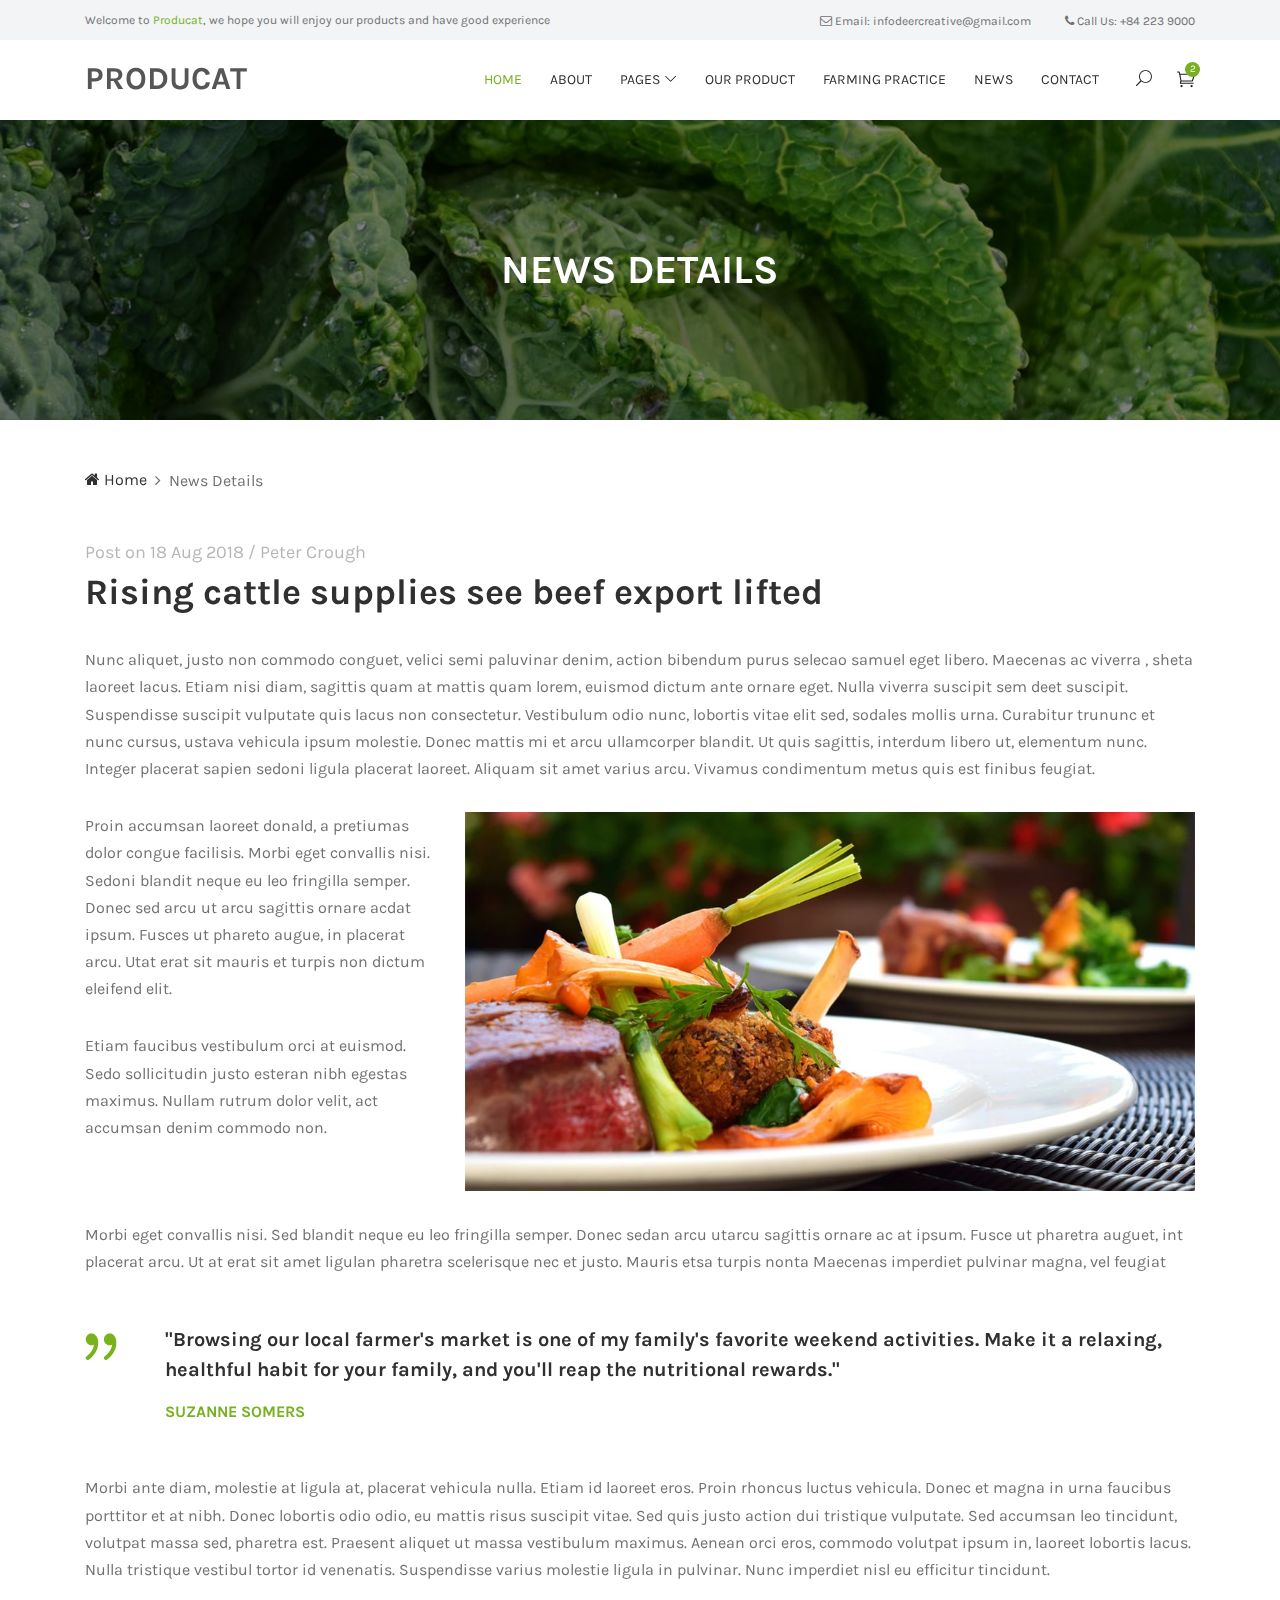
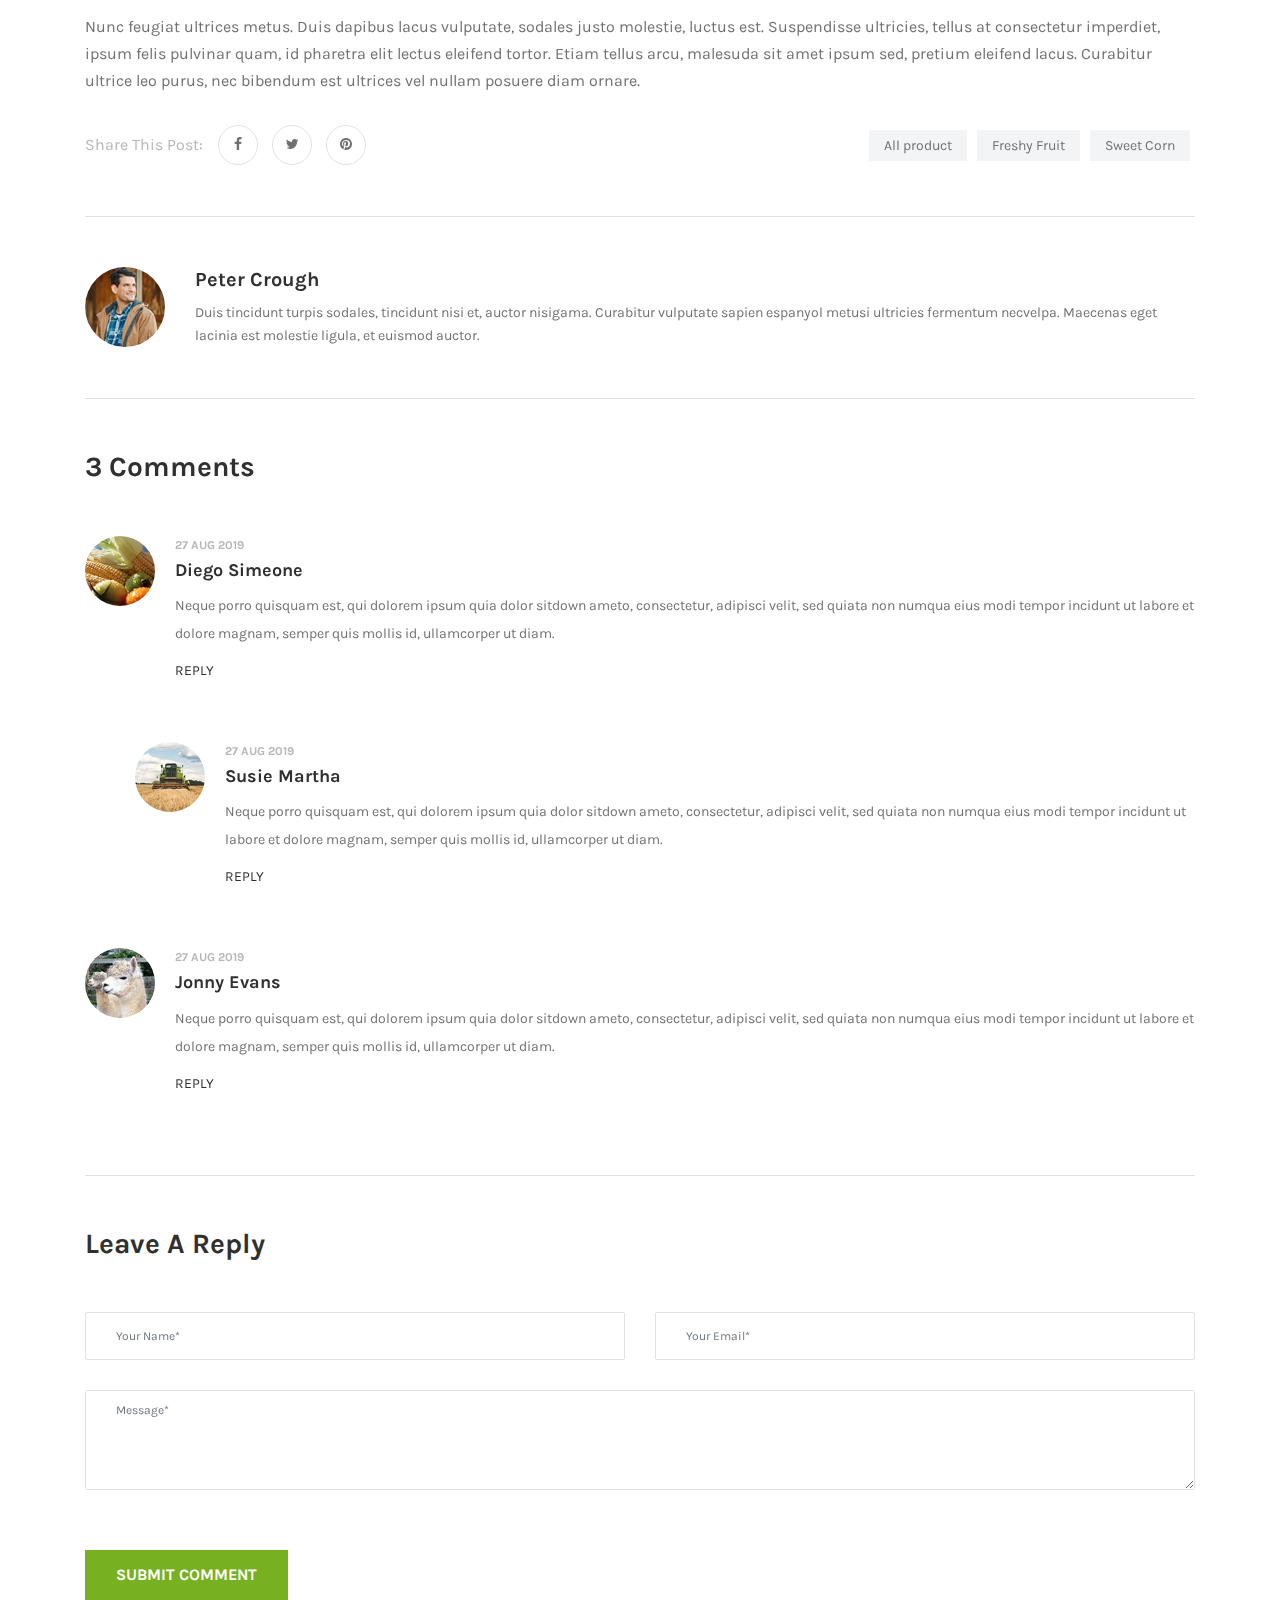
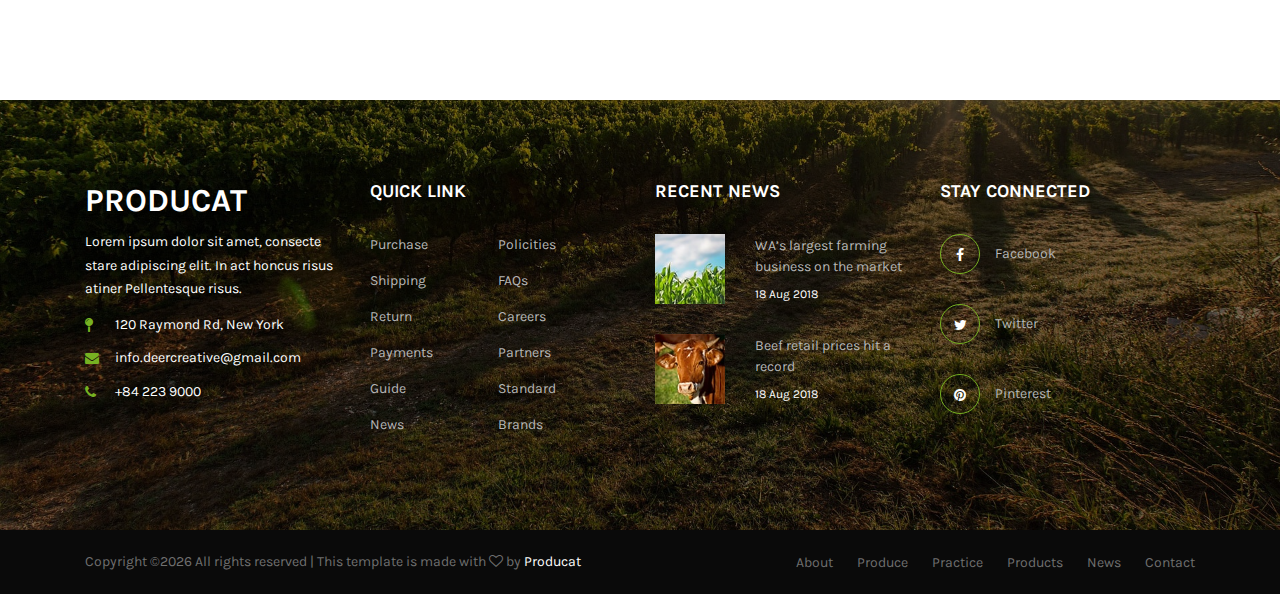
<file: news-details.html>
<!DOCTYPE html>
<html lang="en">

<head>
  <meta charset="UTF-8">
  <meta name="description" content="">
  <meta http-equiv="X-UA-Compatible" content="IE=edge">
  <meta name="viewport" content="width=device-width, initial-scale=1, shrink-to-fit=no">
  <!-- The above 4 meta tags *must* come first in the head; any other head content must come *after* these tags -->
  <!-- Title -->
  <title>Producat - Farm Services &amp; Organic Food Store Producat | News Details</title>
  <!-- Favicon -->
  <link rel="icon" href="img/core-img/favicon.ico">
  <!-- Core Stylesheet -->
  <link rel="stylesheet" href="style.css">
</head>

<body>
  <!-- Preloader -->
  <div class="preloader d-flex align-items-center justify-content-center">
    <div class="spinner"></div>
  </div>

  <!-- ##### Header Area Start ##### -->
  <header class="header-area">
    <!-- Top Header Area -->
    <div class="top-header-area">
      <div class="container">
        <div class="row">
          <div class="col-12">
            <div class="top-header-content d-flex align-items-center justify-content-between">
              <!-- Top Header Content -->
              <div class="top-header-meta">
                <p>Welcome to <span>Producat</span>, we hope you will enjoy our products and have good experience</p>
              </div>
              <!-- Top Header Content -->
              <div class="top-header-meta text-right">
                <a href="#" data-toggle="tooltip" data-placement="bottom" title="infodeercreative@gmail.com"><i class="fa fa-envelope-o" aria-hidden="true"></i> <span>Email: infodeercreative@gmail.com</span></a>
                <a href="#" data-toggle="tooltip" data-placement="bottom" title="+1 234 122 122"><i class="fa fa-phone" aria-hidden="true"></i> <span>Call Us: +84 223 9000</span></a>
              </div>
            </div>
          </div>
        </div>
      </div>
    </div>

    <!-- Navbar Area -->
    <div class="famie-main-menu">
      <div class="classy-nav-container breakpoint-off">
        <div class="container">
          <!-- Menu -->
          <nav class="classy-navbar justify-content-between" id="famieNav">
            <!-- Nav Brand -->
            <h1>
              <a href="index.html" class="nav-brand">
             PRODUCAT
           </a>
           </h1>
            <!-- Navbar Toggler -->
            <div class="classy-navbar-toggler">
              <span class="navbarToggler"><span></span><span></span><span></span></span>
            </div>
            <!-- Menu -->
            <div class="classy-menu">
              <!-- Close Button -->
              <div class="classycloseIcon">
                <div class="cross-wrap"><span class="top"></span><span class="bottom"></span></div>
              </div>
              <!-- Navbar Start -->
              <div class="classynav">
                <ul>
                  <li class="active"><a href="index.html">Home</a></li>
                  <li><a href="about.html">About</a></li>
                  <li><a href="#">Pages</a>
                    <ul class="dropdown">
                      <li><a href="index.html">Home</a></li>
                      <li><a href="about.html">About Us</a></li>
                      <li><a href="farming-practice.html">Farming Practice</a></li>
                      <li><a href="shop.html">Shop</a>
                        <ul class="dropdown">
                          <li><a href="our-product.html">Our Products</a></li>
                          <li><a href="shop.html">Shop</a></li>
                        </ul>
                      </li>
                      <li><a href="news.html">News</a>
                        <ul class="dropdown">
                          <li><a href="news.html">News</a></li>
                          <li><a href="news-details.html">News Details</a></li>
                        </ul>
                      </li>
                      <li><a href="contact.html">Contact</a></li>
                    </ul>
                  </li>
                  <li><a href="our-product.html">Our Product</a></li>
                  <li><a href="farming-practice.html">Farming Practice</a></li>
                  <li><a href="news.html">News</a></li>
                  <li><a href="contact.html">Contact</a></li>
                </ul>
                <!-- Search Icon -->
                <div id="searchIcon">
                  <i class="icon_search" aria-hidden="true"></i>
                </div>
                <!-- Cart Icon -->
                <div id="cartIcon">
                  <a href="#">
                    <i class="icon_cart_alt" aria-hidden="true"></i>
                    <span class="cart-quantity">2</span>
                  </a>
                </div>
              </div>
              <!-- Navbar End -->
            </div>
          </nav>

          <!-- Search Form -->
          <div class="search-form">
            <form action="#" method="get">
              <input type="search" name="search" id="search" placeholder="Type keywords &amp; press enter...">
              <button type="submit" class="d-none"></button>
            </form>
            <!-- Close Icon -->
            <div class="closeIcon"><i class="fa fa-times" aria-hidden="true"></i></div>
          </div>
        </div>
      </div>
    </div>
  </header>
  <!-- ##### Header Area End ##### -->

  <!-- ##### Breadcrumb Area Start ##### -->
  <div class="breadcrumb-area bg-img bg-overlay jarallax" style="background-image: url('img/bg-img/18.jpg');">
    <div class="container h-100">
      <div class="row h-100 align-items-center">
        <div class="col-12">
          <div class="breadcrumb-text">
            <h2>News Details</h2>
          </div>
        </div>
      </div>
    </div>
  </div>
  <div class="famie-breadcrumb">
    <div class="container">
      <nav aria-label="breadcrumb">
        <ol class="breadcrumb">
          <li class="breadcrumb-item"><a href="index.html"><i class="fa fa-home"></i> Home</a></li>
          <li class="breadcrumb-item active" aria-current="page">News Details</li>
        </ol>
      </nav>
    </div>
  </div>
  <!-- ##### Breadcrumb Area End ##### -->

  <!-- ##### News Details Area Start ##### -->
  <section class="news-details-area section-padding-0-100">
    <div class="container">
      <div class="row">
        <div class="col-12">
          <!-- News Details Content -->
          <div class="news-details-content">
            <h6>Post on <a href="#" class="post-date">18 Aug 2018</a> / <a href="#" class="post-author">Peter Crough</a></h6>
            <h2 class="post-title">Rising cattle supplies see beef export lifted</h2>

            <p>Nunc aliquet, justo non commodo conguet, velici semi paluvinar denim, action bibendum purus selecao samuel eget libero. Maecenas ac viverra , sheta laoreet lacus. Etiam nisi diam, sagittis quam at mattis quam lorem, euismod dictum
              ante ornare eget. Nulla viverra suscipit sem deet suscipit. Suspendisse suscipit
              vulputate quis lacus non consectetur. Vestibulum odio nunc, lobortis vitae elit sed, sodales mollis urna. Curabitur trununc et nunc cursus, ustava vehicula ipsum molestie. Donec mattis mi et arcu ullamcorper blandit. Ut quis sagittis,
              interdum libero ut, elementum nunc. Integer placerat sapien sedoni ligula
              placerat laoreet. Aliquam sit amet varius arcu. Vivamus condimentum metus quis est finibus feugiat.</p>

            <div class="row">
              <div class="col-lg-4">
                <p>Proin accumsan laoreet donald, a pretiumas dolor congue facilisis. Morbi eget convallis nisi. Sedoni blandit neque eu leo fringilla semper. Donec sed arcu ut arcu sagittis ornare acdat ipsum. Fusces
                  ut phareto augue, in placerat arcu. Utat erat sit mauris et turpis non dictum eleifend elit.</p>
                <p>Etiam faucibus vestibulum orci at euismod. Sedo sollicitudin justo esteran nibh egestas maximus. Nullam rutrum dolor velit, act accumsan denim commodo non.</p>
              </div>
              <div class="col-lg-8">
                <img class="w-100 mb-30" src="img/bg-img/37.jpg" alt="">
              </div>
            </div>
            <p>Morbi eget convallis nisi. Sed blandit neque eu leo
              fringilla semper. Donec sedan arcu utarcu sagittis
              ornare ac at ipsum. Fusce ut pharetra auguet, int
              placerat arcu. Ut at erat sit amet ligulan pharetra
              scelerisque nec et justo. Mauris etsa turpis nonta
              Maecenas imperdiet pulvinar magna, vel feugiat</p>

            <!-- Famie Blockquote -->
            <blockquote class="famie-blockquote d-flex">
              <div class="quote-icon pt-2">
                <img src="img/core-img/quote.png" alt="">
              </div>
              <div class="quote-text">
                <h5>"Browsing our local farmer's market is one of my family's favorite weekend activities. Make it a relaxing, healthful habit for your family, and you'll reap the nutritional rewards."</h5>
                <span>Suzanne Somers</span>
              </div>
            </blockquote>

            <p>Morbi ante diam, molestie at ligula at, placerat vehicula nulla. Etiam id laoreet eros. Proin rhoncus luctus vehicula. Donec et magna in urna faucibus porttitor et at nibh. Donec lobortis odio odio, eu mattis risus suscipit vitae. Sed
              quis justo action dui tristique vulputate. Sed accumsan leo tincidunt, volutpat massa sed, pharetra est. Praesent aliquet ut massa vestibulum maximus. Aenean orci eros, commodo volutpat ipsum in, laoreet lobortis lacus. Nulla tristique
              vestibul tortor id venenatis. Suspendisse varius molestie ligula in pulvinar. Nunc imperdiet nisl eu efficitur tincidunt.</p>
            <p>Nunc feugiat ultrices metus. Duis dapibus lacus vulputate, sodales justo molestie, luctus est. Suspendisse ultricies, tellus at consectetur imperdiet, ipsum felis pulvinar quam, id pharetra elit lectus eleifend tortor. Etiam tellus
              arcu, malesuda sit amet ipsum sed, pretium eleifend lacus. Curabitur ultrice leo purus, nec bibendum est ultrices vel nullam posuere diam ornare.</p>

            <!-- Share & Tags -->
            <div class="share-tags d-flex flex-wrap align-items-center justify-content-between">
              <!-- Share -->
              <div class="share-post d-flex align-items-center">
                <span>Share This post:</span>
                <!-- Share Icons -->
                <div class="share-icons">
                  <a href="#"><i class="fa fa-facebook"></i></a>
                  <a href="#"><i class="fa fa-twitter"></i></a>
                  <a href="#"><i class="fa fa-pinterest"></i></a>
                </div>
              </div>
              <!-- Tags -->
              <ul class="famie-tags">
                <li><a href="#">All product</a></li>
                <li><a href="#">Freshy Fruit</a></li>
                <li><a href="#">Sweet Corn</a></li>
              </ul>
            </div>
          </div>

          <!-- Post Author -->
          <div class="post-author-area d-flex align-items-center">
            <div class="post-author-img">
              <img src="img/bg-img/38.jpg" alt="">
            </div>
            <div class="post-author-description">
              <a href="#">
                <h5>Peter Crough</h5>
              </a>
              <p>Duis tincidunt turpis sodales, tincidunt nisi et, auctor nisigama. Curabitur vulputate sapien espanyol metusi ultricies fermentum necvelpa.
                Maecenas eget lacinia est molestie ligula, et euismod auctor. </p>
            </div>
          </div>

          <!-- Comment Area Start -->
          <div class="comment_area clearfix mb-50">

            <!-- Title -->
            <h3 class="mb-50">3 Comments</h3>

            <ul>
              <!-- Single Comment Area -->
              <li class="single_comment_area">
                <!-- Comment Content -->
                <div class="comment-content d-flex">
                  <!-- Comment Author -->
                  <div class="comment-author">
                    <img src="img/bg-img/31.jpg" alt="author">
                  </div>
                  <!-- Comment Meta -->
                  <div class="comment-meta">
                    <a href="#" class="comment-date">27 Aug 2019</a>
                    <h6>Diego Simeone</h6>
                    <p>Neque porro quisquam est, qui dolorem ipsum quia dolor sitdown ameto, consectetur, adipisci velit, sed quiata non numqua eius modi tempor incidunt ut labore et dolore magnam, semper quis mollis id, ullamcorper ut diam.</p>
                    <a href="#" class="reply">Reply</a>
                  </div>
                </div>

                <ol class="children">
                  <li class="single_comment_area">
                    <!-- Comment Content -->
                    <div class="comment-content d-flex">
                      <!-- Comment Author -->
                      <div class="comment-author">
                        <img src="img/bg-img/32.jpg" alt="author">
                      </div>
                      <!-- Comment Meta -->
                      <div class="comment-meta">
                        <a href="#" class="comment-date">27 Aug 2019</a>
                        <h6>Susie Martha</h6>
                        <p>Neque porro quisquam est, qui dolorem ipsum quia dolor sitdown ameto, consectetur, adipisci velit, sed quiata non numqua eius modi tempor incidunt ut labore et dolore magnam, semper quis mollis id, ullamcorper ut diam.</p>
                        <a href="#" class="reply">Reply</a>
                      </div>
                    </div>
                  </li>
                </ol>
              </li>

              <!-- Single Comment Area -->
              <li class="single_comment_area">
                <!-- Comment Content -->
                <div class="comment-content d-flex">
                  <!-- Comment Author -->
                  <div class="comment-author">
                    <img src="img/bg-img/33.jpg" alt="author">
                  </div>
                  <!-- Comment Meta -->
                  <div class="comment-meta">
                    <a href="#" class="comment-date">27 Aug 2019</a>
                    <h6>Jonny Evans</h6>
                    <p>Neque porro quisquam est, qui dolorem ipsum quia dolor sitdown ameto, consectetur, adipisci velit, sed quiata non numqua eius modi tempor incidunt ut labore et dolore magnam, semper quis mollis id, ullamcorper ut diam.</p>
                    <a href="#" class="reply">Reply</a>
                  </div>
                </div>
              </li>
            </ul>
          </div>

          <!-- Post A Comment Area -->
          <div class="post-a-comment-area">

            <!-- Title -->
            <h3 class="mb-50">Leave A Reply</h3>

            <!-- Reply Form -->
            <div class="contact-form-area">
              <form action="#" method="post">
                <div class="row">
                  <div class="col-12 col-lg-6">
                    <input type="text" class="form-control" id="name" placeholder="Your Name*">
                  </div>
                  <div class="col-12 col-lg-6">
                    <input type="email" class="form-control" id="email" placeholder="Your Email*">
                  </div>
                  <div class="col-12">
                    <textarea name="message" class="form-control" id="message" placeholder="Message*"></textarea>
                  </div>
                  <div class="col-12">
                    <button class="btn famie-btn mt-30" type="submit">Submit Comment</button>
                  </div>
                </div>
              </form>
            </div>
          </div>

        </div>
      </div>
    </div>
  </section>
  <!-- ##### News Details Area End ##### -->

  <!-- ##### Footer Area Start ##### -->
  <footer class="footer-area">
    <!-- Main Footer Area -->
    <div class="main-footer bg-img bg-overlay section-padding-80-0" style="background-image: url(img/bg-img/3.jpg);">
      <div class="container">
        <div class="row">

          <!-- Single Footer Widget Area -->
          <div class="col-12 col-sm-6 col-lg-3">
            <div class="footer-widget mb-80">
              <h2><a href="index.html" class="nav-brand bold">
                PRODUCAT
              </a></h2>
              <p>Lorem ipsum dolor sit amet, consecte stare adipiscing elit. In act honcus risus atiner Pellentesque risus.</p>
              <div class="contact-info">
                <p><i class="fa fa-map-pin" aria-hidden="true"></i><span>120 Raymond Rd, New York</span></p>
                <p><i class="fa fa-envelope" aria-hidden="true"></i><span>info.deercreative@gmail.com</span></p>
                <p><i class="fa fa-phone" aria-hidden="true"></i><span>+84 223 9000</span></p>
              </div>
            </div>
          </div>

          <!-- Single Footer Widget Area -->
          <div class="col-12 col-sm-6 col-lg-3">
            <div class="footer-widget mb-80">
              <h5 class="widget-title">QUICK LINK</h5>
              <!-- Footer Widget Nav -->
              <nav class="footer-widget-nav">
                <ul>
                  <li><a href="#">Purchase</a></li>
                  <li><a href="#">Policities</a></li>
                  <li><a href="#">Shipping</a></li>
                  <li><a href="#">FAQs</a></li>
                  <li><a href="#">Return</a></li>
                  <li><a href="#">Careers</a></li>
                  <li><a href="#">Payments</a></li>
                  <li><a href="#">Partners</a></li>
                  <li><a href="#">Guide</a></li>
                  <li><a href="#">Standard</a></li>
                  <li><a href="#">News</a></li>
                  <li><a href="#">Brands</a></li>
                </ul>
              </nav>
            </div>
          </div>

          <!-- Single Footer Widget Area -->
          <div class="col-12 col-sm-6 col-lg-3">
            <div class="footer-widget mb-80">
              <h5 class="widget-title">RECENT NEWS</h5>

              <!-- Single Recent News Start -->
              <div class="single-recent-blog d-flex align-items-center">
                <div class="post-thumbnail">
                  <img src="img/bg-img/4.jpg" alt="">
                </div>
                <div class="post-content">
                  <a href="#" class="post-title">WA’s largest farming business on the market</a>
                  <div class="post-date">18 Aug 2018</div>
                </div>
              </div>

              <!-- Single Recent News Start -->
              <div class="single-recent-blog d-flex align-items-center">
                <div class="post-thumbnail">
                  <img src="img/bg-img/5.jpg" alt="">
                </div>
                <div class="post-content">
                  <a href="#" class="post-title">Beef retail prices hit a record</a>
                  <div class="post-date">18 Aug 2018</div>
                </div>
              </div>

            </div>
          </div>

          <!-- Single Footer Widget Area -->
          <div class="col-12 col-sm-6 col-lg-3">
            <div class="footer-widget mb-80">
              <h5 class="widget-title">STAY CONNECTED</h5>
              <!-- Footer Social Info -->
              <div class="footer-social-info">
                <a href="#">
                  <i class="fa fa-facebook" aria-hidden="true"></i>
                  <span>Facebook</span>
                </a>
                <a href="#">
                  <i class="fa fa-twitter" aria-hidden="true"></i>
                  <span>Twitter</span>
                </a>
                <a href="#">
                  <i class="fa fa-pinterest" aria-hidden="true"></i>
                  <span>Pinterest</span>
                </a>
              </div>
            </div>
          </div>

        </div>
      </div>
    </div>

    <!-- Copywrite Area  -->
    <div class="copywrite-area">
      <div class="container">
        <div class="copywrite-text">
          <div class="row align-items-center">
            <div class="col-md-6">
              <p><!-- Link back to Producat can't be removed. Producat is licensed under CC BY 3.0. -->
Copyright &copy;<script>document.write(new Date().getFullYear());</script> All rights reserved | This template is made with <i class="fa fa-heart-o" aria-hidden="true"></i> by <a href="https://Producat.com" target="_blank">Producat</a>
<!-- Link back to Producat can't be removed. Producat is licensed under CC BY 3.0. -->
</p>
            </div>
            <div class="col-md-6">
              <div class="footer-nav">
                <nav>
                  <ul>
                    <li><a href="#">About</a></li>
                    <li><a href="#">Produce</a></li>
                    <li><a href="#">Practice</a></li>
                    <li><a href="#">Products</a></li>
                    <li><a href="#">News</a></li>
                    <li><a href="#">Contact</a></li>
                  </ul>
                </nav>
              </div>
            </div>
          </div>
        </div>
      </div>
    </div>
  </footer>
  <!-- ##### Footer Area End ##### -->

  <!-- ##### All Javascript Files ##### -->
  <!-- jquery 2.2.4  -->
  <script src="js/jquery.min.js"></script>
  <!-- Popper js -->
  <script src="js/popper.min.js"></script>
  <!-- Bootstrap js -->
  <script src="js/bootstrap.min.js"></script>
  <!-- Owl Carousel js -->
  <script src="js/owl.carousel.min.js"></script>
  <!-- Classynav -->
  <script src="js/classynav.js"></script>
  <!-- Wow js -->
  <script src="js/wow.min.js"></script>
  <!-- Sticky js -->
  <script src="js/jquery.sticky.js"></script>
  <!-- Magnific Popup js -->
  <script src="js/jquery.magnific-popup.min.js"></script>
  <!-- Scrollup js -->
  <script src="js/jquery.scrollup.min.js"></script>
  <!-- Jarallax js -->
  <script src="js/jarallax.min.js"></script>
  <!-- Jarallax Video js -->
  <script src="js/jarallax-video.min.js"></script>
  <!-- Active js -->
  <script src="js/active.js"></script>
</body>

</html>
</file>
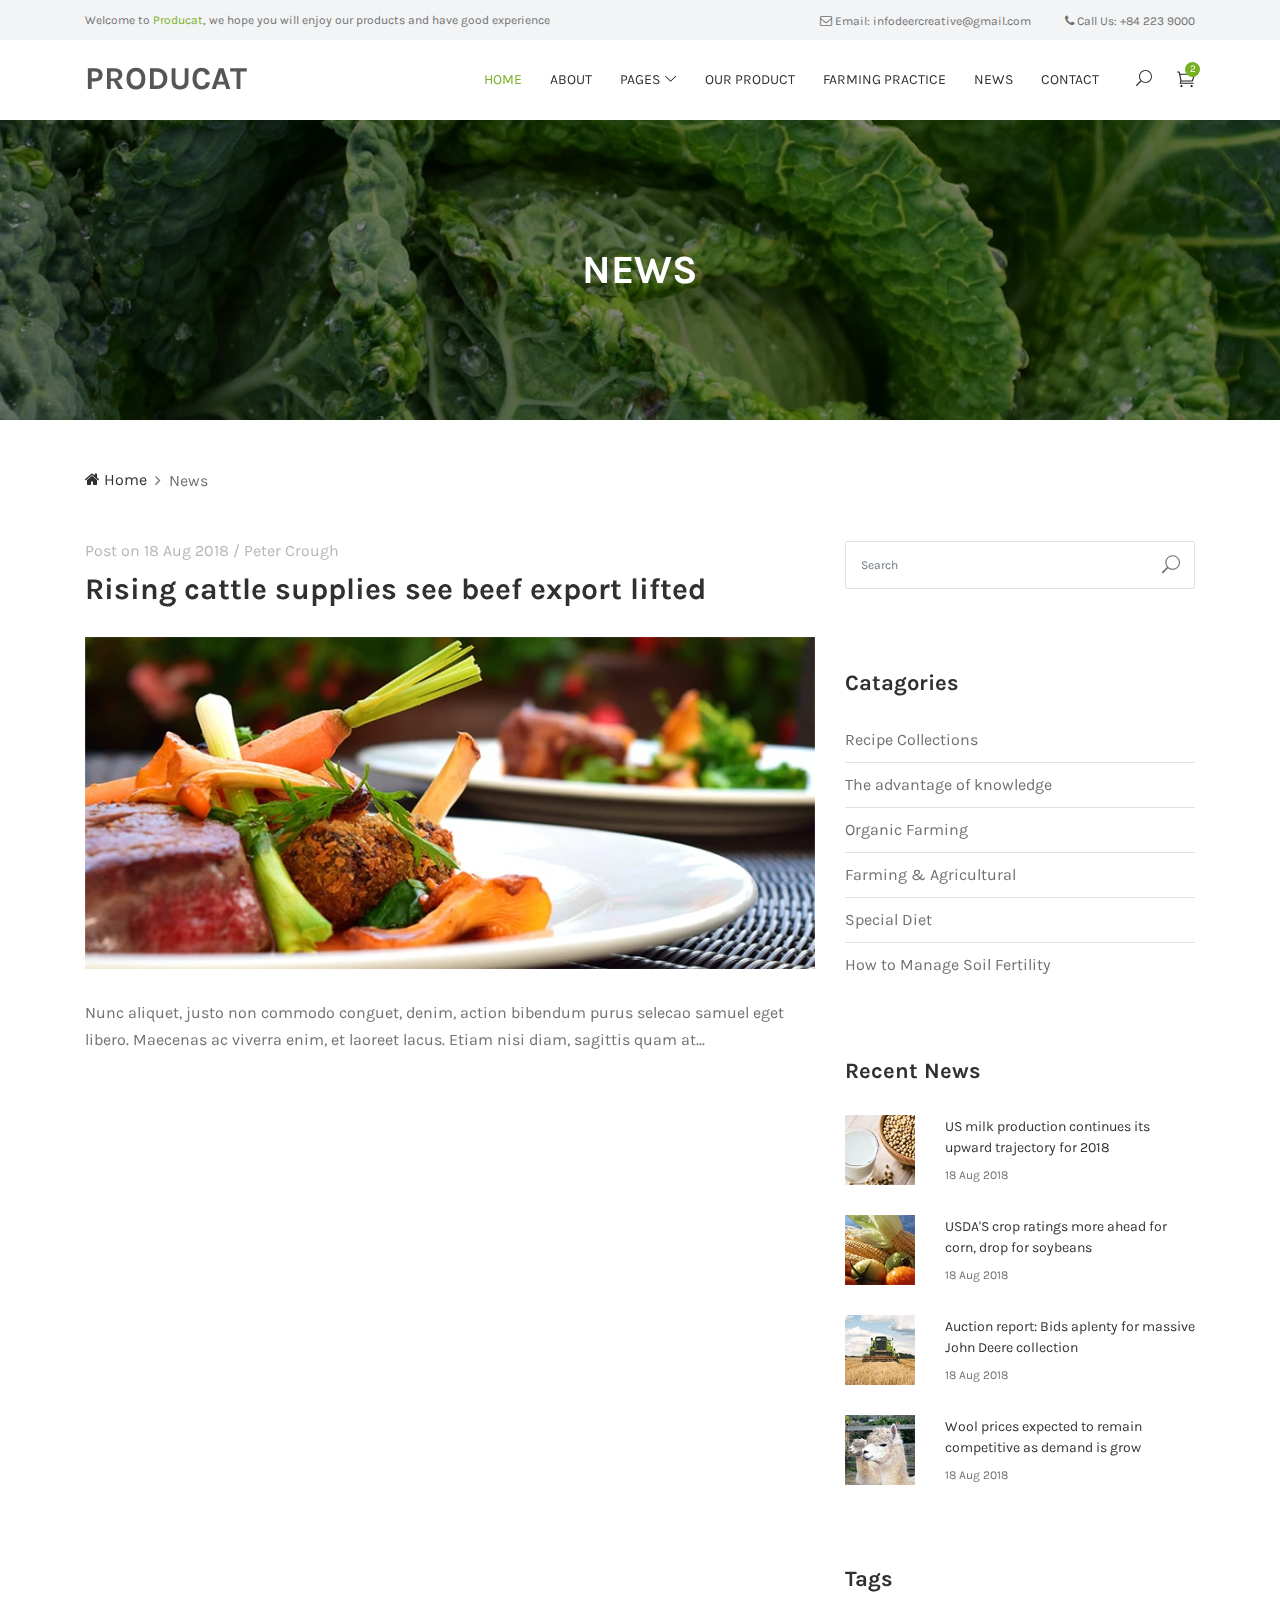
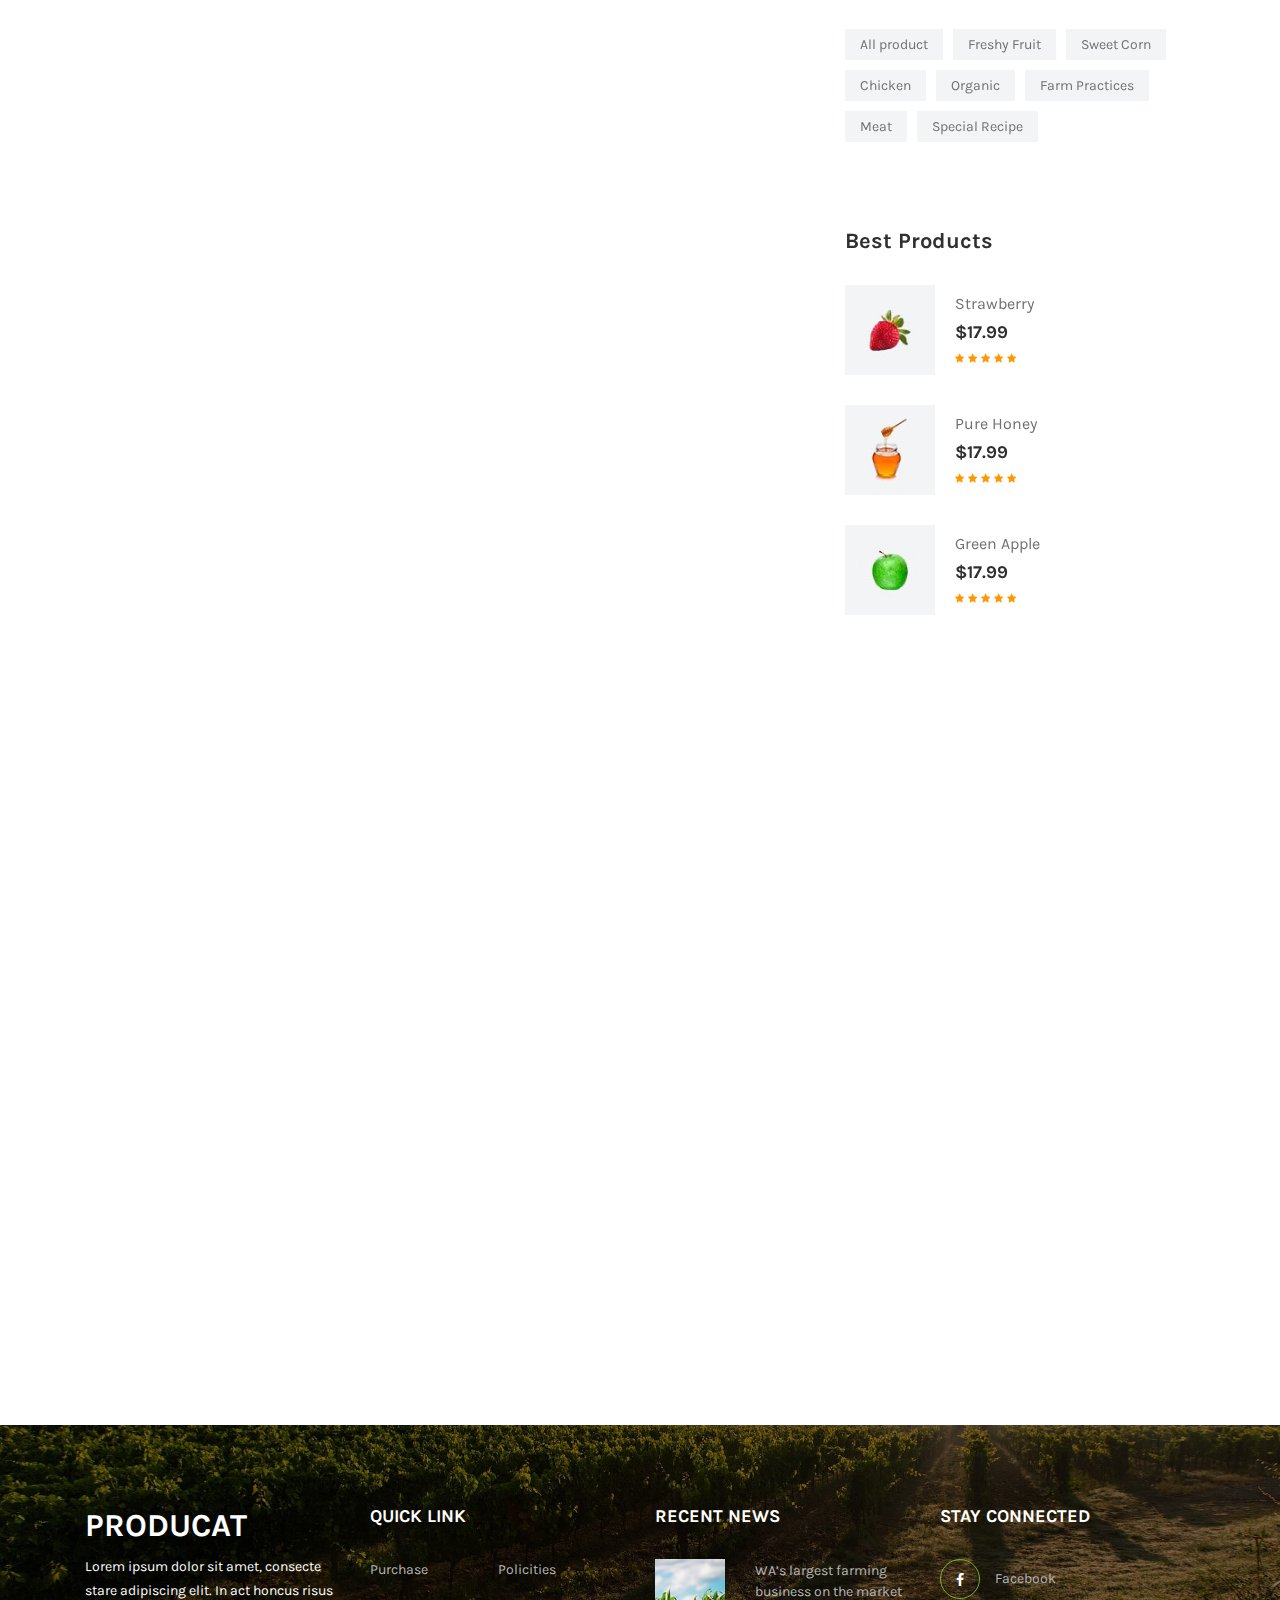
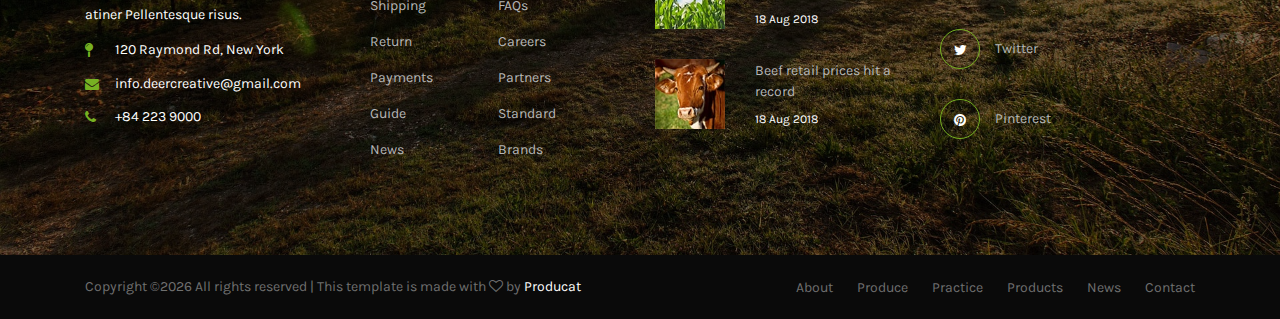
<file: news.html>
<!DOCTYPE html>
<html lang="en">

<head>
  <meta charset="UTF-8">
  <meta name="description" content="">
  <meta http-equiv="X-UA-Compatible" content="IE=edge">
  <meta name="viewport" content="width=device-width, initial-scale=1, shrink-to-fit=no">
  <!-- The above 4 meta tags *must* come first in the head; any other head content must come *after* these tags -->
  <!-- Title -->
  <title>Producat - Farm Services &amp; Organic Food Store Producat | News</title>
  <!-- Favicon -->
  <link rel="icon" href="img/core-img/favicon.ico">
  <!-- Core Stylesheet -->
  <link rel="stylesheet" href="style.css">
</head>

<body>
  <!-- Preloader -->
  <div class="preloader d-flex align-items-center justify-content-center">
    <div class="spinner"></div>
  </div>

  <!-- ##### Header Area Start ##### -->
  <header class="header-area">
    <!-- Top Header Area -->
    <div class="top-header-area">
      <div class="container">
        <div class="row">
          <div class="col-12">
            <div class="top-header-content d-flex align-items-center justify-content-between">
              <!-- Top Header Content -->
              <div class="top-header-meta">
                <p>Welcome to <span>Producat</span>, we hope you will enjoy our products and have good experience</p>
              </div>
              <!-- Top Header Content -->
              <div class="top-header-meta text-right">
                <a href="#" data-toggle="tooltip" data-placement="bottom" title="infodeercreative@gmail.com"><i class="fa fa-envelope-o" aria-hidden="true"></i> <span>Email: infodeercreative@gmail.com</span></a>
                <a href="#" data-toggle="tooltip" data-placement="bottom" title="+1 234 122 122"><i class="fa fa-phone" aria-hidden="true"></i> <span>Call Us: +84 223 9000</span></a>
              </div>
            </div>
          </div>
        </div>
      </div>
    </div>

    <!-- Navbar Area -->
    <div class="famie-main-menu">
      <div class="classy-nav-container breakpoint-off">
        <div class="container">
          <!-- Menu -->
          <nav class="classy-navbar justify-content-between" id="famieNav">
            <!-- Nav Brand -->
            <h1>
              <a href="index.html" class="nav-brand">
             PRODUCAT
           </a>
           </h1>
            <!-- Navbar Toggler -->
            <div class="classy-navbar-toggler">
              <span class="navbarToggler"><span></span><span></span><span></span></span>
            </div>
            <!-- Menu -->
            <div class="classy-menu">
              <!-- Close Button -->
              <div class="classycloseIcon">
                <div class="cross-wrap"><span class="top"></span><span class="bottom"></span></div>
              </div>
              <!-- Navbar Start -->
              <div class="classynav">
                <ul>
                  <li class="active"><a href="index.html">Home</a></li>
                  <li><a href="about.html">About</a></li>
                  <li><a href="#">Pages</a>
                    <ul class="dropdown">
                      <li><a href="index.html">Home</a></li>
                      <li><a href="about.html">About Us</a></li>
                      <li><a href="farming-practice.html">Farming Practice</a></li>
                      <li><a href="shop.html">Shop</a>
                        <ul class="dropdown">
                          <li><a href="our-product.html">Our Products</a></li>
                          <li><a href="shop.html">Shop</a></li>
                        </ul>
                      </li>
                      <li><a href="news.html">News</a>
                        <ul class="dropdown">
                          <li><a href="news.html">News</a></li>
                          <li><a href="news-details.html">News Details</a></li>
                        </ul>
                      </li>
                      <li><a href="contact.html">Contact</a></li>
                    </ul>
                  </li>
                  <li><a href="our-product.html">Our Product</a></li>
                  <li><a href="farming-practice.html">Farming Practice</a></li>
                  <li><a href="news.html">News</a></li>
                  <li><a href="contact.html">Contact</a></li>
                </ul>
                <!-- Search Icon -->
                <div id="searchIcon">
                  <i class="icon_search" aria-hidden="true"></i>
                </div>
                <!-- Cart Icon -->
                <div id="cartIcon">
                  <a href="#">
                    <i class="icon_cart_alt" aria-hidden="true"></i>
                    <span class="cart-quantity">2</span>
                  </a>
                </div>
              </div>
              <!-- Navbar End -->
            </div>
          </nav>

          <!-- Search Form -->
          <div class="search-form">
            <form action="#" method="get">
              <input type="search" name="search" id="search" placeholder="Type keywords &amp; press enter...">
              <button type="submit" class="d-none"></button>
            </form>
            <!-- Close Icon -->
            <div class="closeIcon"><i class="fa fa-times" aria-hidden="true"></i></div>
          </div>
        </div>
      </div>
    </div>
  </header>
  <!-- ##### Header Area End ##### -->

  <!-- ##### Breadcrumb Area Start ##### -->
  <div class="breadcrumb-area bg-img bg-overlay jarallax" style="background-image: url('img/bg-img/18.jpg');">
    <div class="container h-100">
      <div class="row h-100 align-items-center">
        <div class="col-12">
          <div class="breadcrumb-text">
            <h2>News</h2>
          </div>
        </div>
      </div>
    </div>
  </div>
  <div class="famie-breadcrumb">
    <div class="container">
      <nav aria-label="breadcrumb">
        <ol class="breadcrumb">
          <li class="breadcrumb-item"><a href="index.html"><i class="fa fa-home"></i> Home</a></li>
          <li class="breadcrumb-item active" aria-current="page">News</li>
        </ol>
      </nav>
    </div>
  </div>
  <!-- ##### Breadcrumb Area End ##### -->

  <!-- ##### Blog Area Start ##### -->
  <section class="famie-blog-area">
    <div class="container">
      <div class="row">
        <!-- Posts Area -->
        <div class="col-12 col-md-8">
          <div class="posts-area">

            <!-- Single Blog Post Area -->
            <div class="single-blog-post-area mb-50 wow fadeInUp" data-wow-delay="100ms">
              <h6>Post on <a href="#" class="post-date">18 Aug 2018</a> / <a href="#" class="post-author">Peter Crough</a></h6>
              <a href="#" class="post-title">Rising cattle supplies see beef export lifted</a>
              <img src="img/bg-img/26.jpg" alt="" class="post-thumb">
              <p class="post-excerpt">
                Nunc aliquet, justo non commodo conguet, denim, action bibendum purus selecao samuel eget libero. Maecenas ac viverra enim, et laoreet lacus. Etiam nisi diam, sagittis quam at...
              </p>
            </div>

            <!-- Single Blog Post Area -->
            <div class="single-blog-post-area mb-50 wow fadeInUp" data-wow-delay="300ms">
              <h6>Post on <a href="#" class="post-date">18 Aug 2018</a> / <a href="#" class="post-author">Peter Crough</a></h6>
              <a href="#" class="post-title">Why innovation is key to maintaining our export market share</a>
              <img src="img/bg-img/27.jpg" alt="" class="post-thumb">
              <p class="post-excerpt">
                Nunc aliquet, justo non commodo conguet, denim, action bibendum purus selecao samuel eget libero. Maecenas ac viverra enim, et laoreet lacus. Etiam nisi diam, sagittis quam at...
              </p>
            </div>

            <!-- Single Blog Post Area -->
            <div class="single-blog-post-area mb-50 wow fadeInUp" data-wow-delay="500ms">
              <h6>Post on <a href="#" class="post-date">18 Aug 2018</a> / <a href="#" class="post-author">Peter Crough</a></h6>
              <a href="#" class="post-title">Cattle marts: Cows take a hit at the ringside</a>
              <img src="img/bg-img/28.jpg" alt="" class="post-thumb">
              <p class="post-excerpt">
                Nunc aliquet, justo non commodo conguet, denim, action bibendum purus selecao samuel eget libero. Maecenas ac viverra enim, et laoreet lacus. Etiam nisi diam, sagittis quam at...
              </p>
            </div>

            <!-- Single Blog Post Area -->
            <div class="single-blog-post-area mb-50 wow fadeInUp" data-wow-delay="700ms">
              <h6>Post on <a href="#" class="post-date">18 Aug 2018</a> / <a href="#" class="post-author">Peter Crough</a></h6>
              <a href="#" class="post-title">Malting barley price negotiations set to commence</a>
              <img src="img/bg-img/29.jpg" alt="" class="post-thumb">
              <p class="post-excerpt">
                Nunc aliquet, justo non commodo conguet, denim, action bibendum purus selecao samuel eget libero. Maecenas ac viverra enim, et laoreet lacus. Etiam nisi diam, sagittis quam at...
              </p>
            </div>

          </div>

          <!-- pagination -->
          <nav>
            <ul class="pagination wow fadeInUp" data-wow-delay="900ms">
              <li class="page-item active"><a class="page-link" href="#">1</a></li>
              <li class="page-item"><a class="page-link" href="#">2</a></li>
              <li class="page-item"><a class="page-link" href="#"><i class="fa fa-angle-right"></i></a></li>
            </ul>
          </nav>
        </div>

        <!-- Sidebar Area -->
        <div class="col-12 col-md-4">
          <div class="sidebar-area">

            <!-- Single Widget Area -->
            <div class="single-widget-area">
              <form action="#" method="post" class="search-widget-form">
                <input type="search" class="form-control" placeholder="Search">
                <button type="submit"><i class="icon_search" aria-hidden="true"></i></button>
              </form>
            </div>

            <!-- Single Widget Area -->
            <div class="single-widget-area">
              <!-- Title -->
              <h5 class="widget-title">Catagories</h5>
              <!-- Cata List -->
              <ul class="cata-list">
                <li><a href="#">Recipe Collections</a></li>
                <li><a href="#">The advantage of knowledge</a></li>
                <li><a href="#">Organic Farming</a></li>
                <li><a href="#">Farming &amp; Agricultural</a></li>
                <li><a href="#">Special Diet</a></li>
                <li><a href="#">How to Manage Soil Fertility</a></li>
              </ul>
            </div>

            <!-- Single Widget Area -->
            <div class="single-widget-area">
              <!-- Title -->
              <h5 class="widget-title">Recent News</h5>

              <!-- Single Recent News Start -->
              <div class="single-recent-blog style-2 d-flex align-items-center">
                <div class="post-thumbnail">
                  <img src="img/bg-img/30.jpg" alt="">
                </div>
                <div class="post-content">
                  <a href="#" class="post-title">US milk production continues its upward trajectory for 2018</a>
                  <div class="post-date">18 Aug 2018</div>
                </div>
              </div>

              <!-- Single Recent News Start -->
              <div class="single-recent-blog style-2 d-flex align-items-center">
                <div class="post-thumbnail">
                  <img src="img/bg-img/31.jpg" alt="">
                </div>
                <div class="post-content">
                  <a href="#" class="post-title">USDA'S crop ratings more ahead for corn, drop for soybeans</a>
                  <div class="post-date">18 Aug 2018</div>
                </div>
              </div>

              <!-- Single Recent News Start -->
              <div class="single-recent-blog style-2 d-flex align-items-center">
                <div class="post-thumbnail">
                  <img src="img/bg-img/32.jpg" alt="">
                </div>
                <div class="post-content">
                  <a href="#" class="post-title">Auction report: Bids aplenty for massive John Deere collection</a>
                  <div class="post-date">18 Aug 2018</div>
                </div>
              </div>

              <!-- Single Recent News Start -->
              <div class="single-recent-blog style-2 d-flex align-items-center">
                <div class="post-thumbnail">
                  <img src="img/bg-img/33.jpg" alt="">
                </div>
                <div class="post-content">
                  <a href="#" class="post-title">Wool prices expected to remain competitive as demand is grow</a>
                  <div class="post-date">18 Aug 2018</div>
                </div>
              </div>
            </div>

            <!-- Single Widget Area -->
            <div class="single-widget-area">
              <!-- Title -->
              <h5 class="widget-title">Tags</h5>
              <!-- Tags -->
              <ul class="famie-tags">
                <li><a href="#">All product</a></li>
                <li><a href="#">Freshy Fruit</a></li>
                <li><a href="#">Sweet Corn</a></li>
                <li><a href="#">Chicken</a></li>
                <li><a href="#">Organic</a></li>
                <li><a href="#">Farm Practices</a></li>
                <li><a href="#">Meat</a></li>
                <li><a href="#">Special Recipe</a></li>
              </ul>
            </div>

            <!-- Single Widget Area -->
            <div class="single-widget-area">
              <!-- Title -->
              <h5 class="widget-title">Best products</h5>

              <!-- Single Best Products -->
              <div class="single-best-product d-flex align-items-center">
                <!-- Product Thumbnail -->
                <div class="product-thumbnail">
                  <a href="#"><img src="img/bg-img/34.jpg" alt=""></a>
                </div>
                <!-- Product Info -->
                <div class="product-info">
                  <a href="#" class="pro-name">Strawberry</a>
                  <h6>$17.99</h6>
                  <div class="product-rating">
                    <i class="fa fa-star" aria-hidden="true"></i>
                    <i class="fa fa-star" aria-hidden="true"></i>
                    <i class="fa fa-star" aria-hidden="true"></i>
                    <i class="fa fa-star" aria-hidden="true"></i>
                    <i class="fa fa-star" aria-hidden="true"></i>
                  </div>
                </div>
              </div>

              <!-- Single Best Products -->
              <div class="single-best-product d-flex align-items-center">
                <!-- Product Thumbnail -->
                <div class="product-thumbnail">
                  <a href="#"><img src="img/bg-img/35.jpg" alt=""></a>
                </div>
                <!-- Product Info -->
                <div class="product-info">
                  <a href="#" class="pro-name">Pure Honey</a>
                  <h6>$17.99</h6>
                  <div class="product-rating">
                    <i class="fa fa-star" aria-hidden="true"></i>
                    <i class="fa fa-star" aria-hidden="true"></i>
                    <i class="fa fa-star" aria-hidden="true"></i>
                    <i class="fa fa-star" aria-hidden="true"></i>
                    <i class="fa fa-star" aria-hidden="true"></i>
                  </div>
                </div>
              </div>

              <!-- Single Best Products -->
              <div class="single-best-product d-flex align-items-center">
                <!-- Product Thumbnail -->
                <div class="product-thumbnail">
                  <a href="#"><img src="img/bg-img/36.jpg" alt=""></a>
                </div>
                <!-- Product Info -->
                <div class="product-info">
                  <a href="#" class="pro-name">Green Apple</a>
                  <h6>$17.99</h6>
                  <div class="product-rating">
                    <i class="fa fa-star" aria-hidden="true"></i>
                    <i class="fa fa-star" aria-hidden="true"></i>
                    <i class="fa fa-star" aria-hidden="true"></i>
                    <i class="fa fa-star" aria-hidden="true"></i>
                    <i class="fa fa-star" aria-hidden="true"></i>
                  </div>
                </div>
              </div>

            </div>

          </div>
        </div>
      </div>
    </div>
  </section>
  <!-- ##### Blog Area End ##### -->

  <!-- ##### Footer Area Start ##### -->
  <footer class="footer-area">
    <!-- Main Footer Area -->
    <div class="main-footer bg-img bg-overlay section-padding-80-0" style="background-image: url(img/bg-img/3.jpg);">
      <div class="container">
        <div class="row">

          <!-- Single Footer Widget Area -->
          <div class="col-12 col-sm-6 col-lg-3">
            <div class="footer-widget mb-80">
              <h2><a href="index.html" class="nav-brand bold">
                PRODUCAT
              </a></h2>
              <p>Lorem ipsum dolor sit amet, consecte stare adipiscing elit. In act honcus risus atiner Pellentesque risus.</p>
              <div class="contact-info">
                <p><i class="fa fa-map-pin" aria-hidden="true"></i><span>120 Raymond Rd, New York</span></p>
                <p><i class="fa fa-envelope" aria-hidden="true"></i><span>info.deercreative@gmail.com</span></p>
                <p><i class="fa fa-phone" aria-hidden="true"></i><span>+84 223 9000</span></p>
              </div>
            </div>
          </div>

          <!-- Single Footer Widget Area -->
          <div class="col-12 col-sm-6 col-lg-3">
            <div class="footer-widget mb-80">
              <h5 class="widget-title">QUICK LINK</h5>
              <!-- Footer Widget Nav -->
              <nav class="footer-widget-nav">
                <ul>
                  <li><a href="#">Purchase</a></li>
                  <li><a href="#">Policities</a></li>
                  <li><a href="#">Shipping</a></li>
                  <li><a href="#">FAQs</a></li>
                  <li><a href="#">Return</a></li>
                  <li><a href="#">Careers</a></li>
                  <li><a href="#">Payments</a></li>
                  <li><a href="#">Partners</a></li>
                  <li><a href="#">Guide</a></li>
                  <li><a href="#">Standard</a></li>
                  <li><a href="#">News</a></li>
                  <li><a href="#">Brands</a></li>
                </ul>
              </nav>
            </div>
          </div>

          <!-- Single Footer Widget Area -->
          <div class="col-12 col-sm-6 col-lg-3">
            <div class="footer-widget mb-80">
              <h5 class="widget-title">RECENT NEWS</h5>

              <!-- Single Recent News Start -->
              <div class="single-recent-blog d-flex align-items-center">
                <div class="post-thumbnail">
                  <img src="img/bg-img/4.jpg" alt="">
                </div>
                <div class="post-content">
                  <a href="#" class="post-title">WA’s largest farming business on the market</a>
                  <div class="post-date">18 Aug 2018</div>
                </div>
              </div>

              <!-- Single Recent News Start -->
              <div class="single-recent-blog d-flex align-items-center">
                <div class="post-thumbnail">
                  <img src="img/bg-img/5.jpg" alt="">
                </div>
                <div class="post-content">
                  <a href="#" class="post-title">Beef retail prices hit a record</a>
                  <div class="post-date">18 Aug 2018</div>
                </div>
              </div>

            </div>
          </div>

          <!-- Single Footer Widget Area -->
          <div class="col-12 col-sm-6 col-lg-3">
            <div class="footer-widget mb-80">
              <h5 class="widget-title">STAY CONNECTED</h5>
              <!-- Footer Social Info -->
              <div class="footer-social-info">
                <a href="#">
                  <i class="fa fa-facebook" aria-hidden="true"></i>
                  <span>Facebook</span>
                </a>
                <a href="#">
                  <i class="fa fa-twitter" aria-hidden="true"></i>
                  <span>Twitter</span>
                </a>
                <a href="#">
                  <i class="fa fa-pinterest" aria-hidden="true"></i>
                  <span>Pinterest</span>
                </a>
              </div>
            </div>
          </div>

        </div>
      </div>
    </div>

    <!-- Copywrite Area  -->
    <div class="copywrite-area">
      <div class="container">
        <div class="copywrite-text">
          <div class="row align-items-center">
            <div class="col-md-6">
              <p><!-- Link back to Producat can't be removed. Producat is licensed under CC BY 3.0. -->
Copyright &copy;<script>document.write(new Date().getFullYear());</script> All rights reserved | This template is made with <i class="fa fa-heart-o" aria-hidden="true"></i> by <a href="https://Producat.com" target="_blank">Producat</a>
<!-- Link back to Producat can't be removed. Producat is licensed under CC BY 3.0. -->
</p>
            </div>
            <div class="col-md-6">
              <div class="footer-nav">
                <nav>
                  <ul>
                    <li><a href="#">About</a></li>
                    <li><a href="#">Produce</a></li>
                    <li><a href="#">Practice</a></li>
                    <li><a href="#">Products</a></li>
                    <li><a href="#">News</a></li>
                    <li><a href="#">Contact</a></li>
                  </ul>
                </nav>
              </div>
            </div>
          </div>
        </div>
      </div>
    </div>
  </footer>
  <!-- ##### Footer Area End ##### -->

  <!-- ##### All Javascript Files ##### -->
  <!-- jquery 2.2.4  -->
  <script src="js/jquery.min.js"></script>
  <!-- Popper js -->
  <script src="js/popper.min.js"></script>
  <!-- Bootstrap js -->
  <script src="js/bootstrap.min.js"></script>
  <!-- Owl Carousel js -->
  <script src="js/owl.carousel.min.js"></script>
  <!-- Classynav -->
  <script src="js/classynav.js"></script>
  <!-- Wow js -->
  <script src="js/wow.min.js"></script>
  <!-- Sticky js -->
  <script src="js/jquery.sticky.js"></script>
  <!-- Magnific Popup js -->
  <script src="js/jquery.magnific-popup.min.js"></script>
  <!-- Scrollup js -->
  <script src="js/jquery.scrollup.min.js"></script>
  <!-- Jarallax js -->
  <script src="js/jarallax.min.js"></script>
  <!-- Jarallax Video js -->
  <script src="js/jarallax-video.min.js"></script>
  <!-- Active js -->
  <script src="js/active.js"></script>
</body>

</html>
</file>
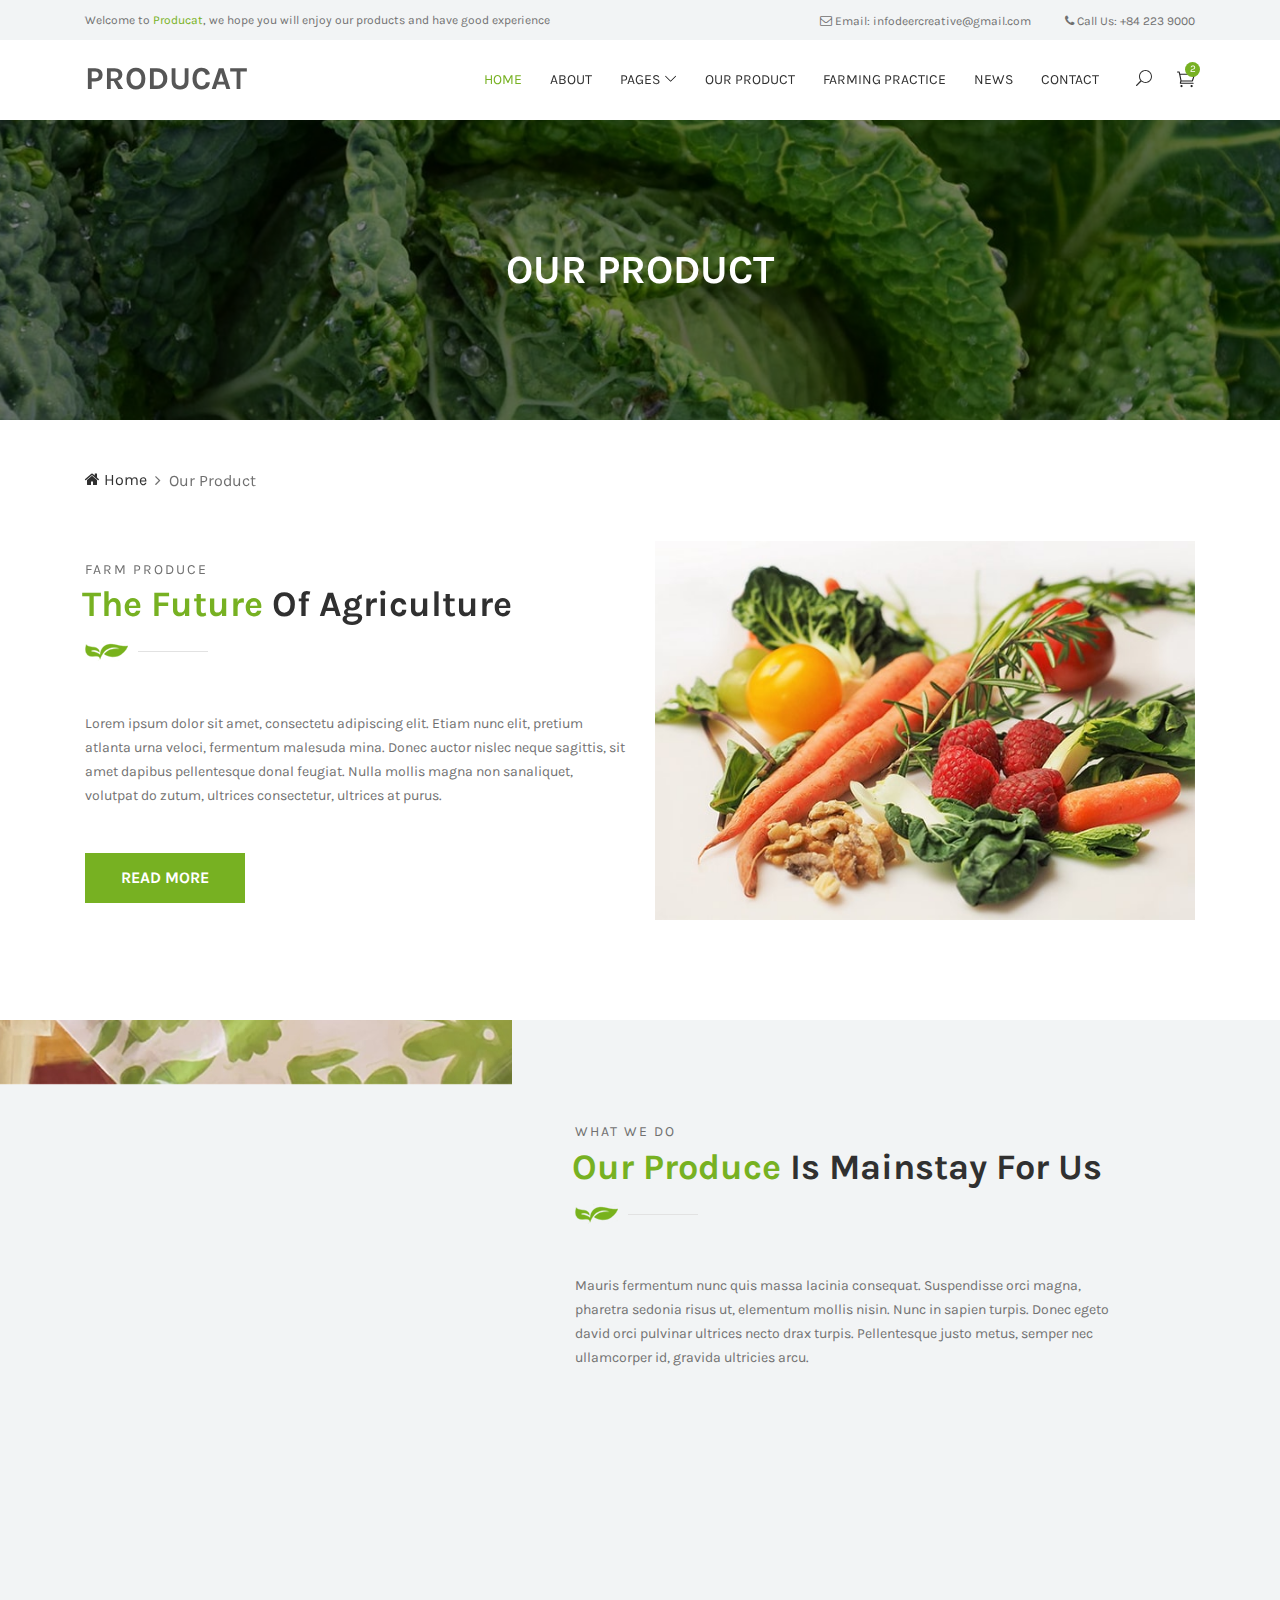
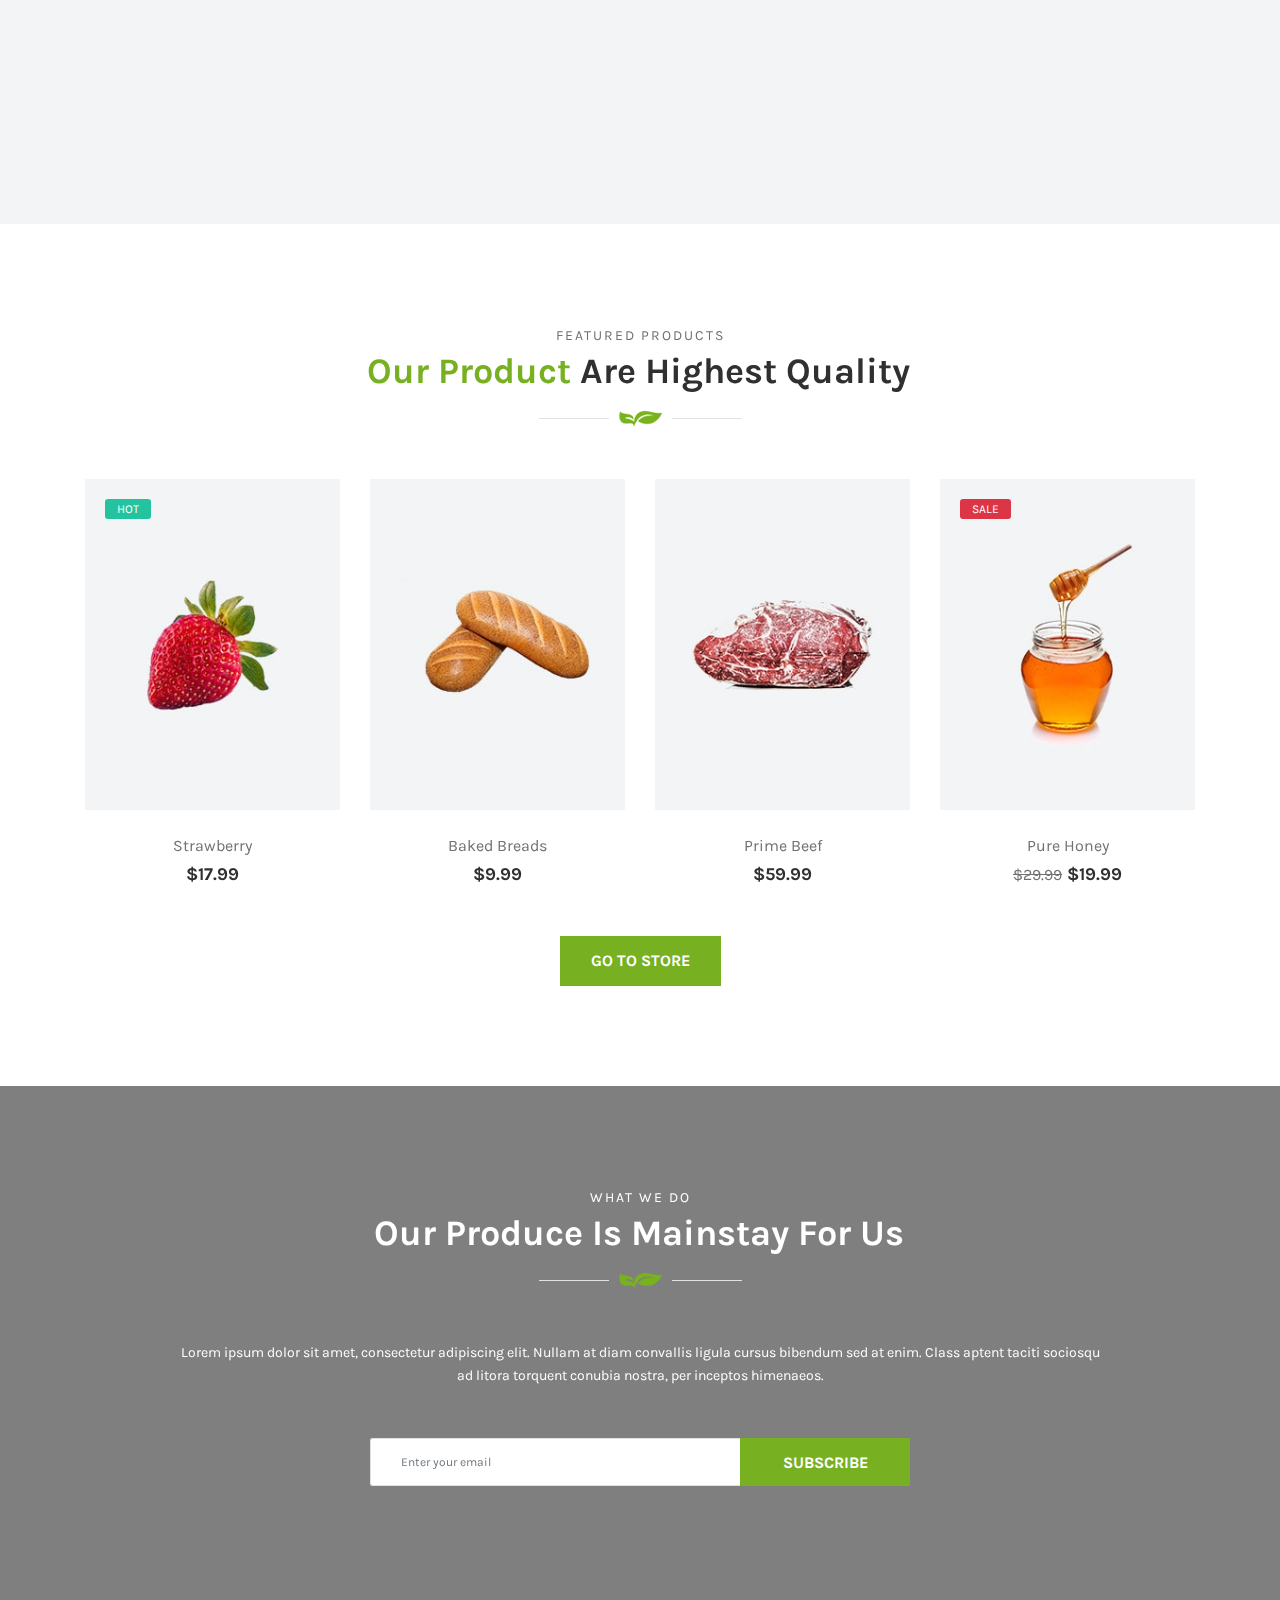
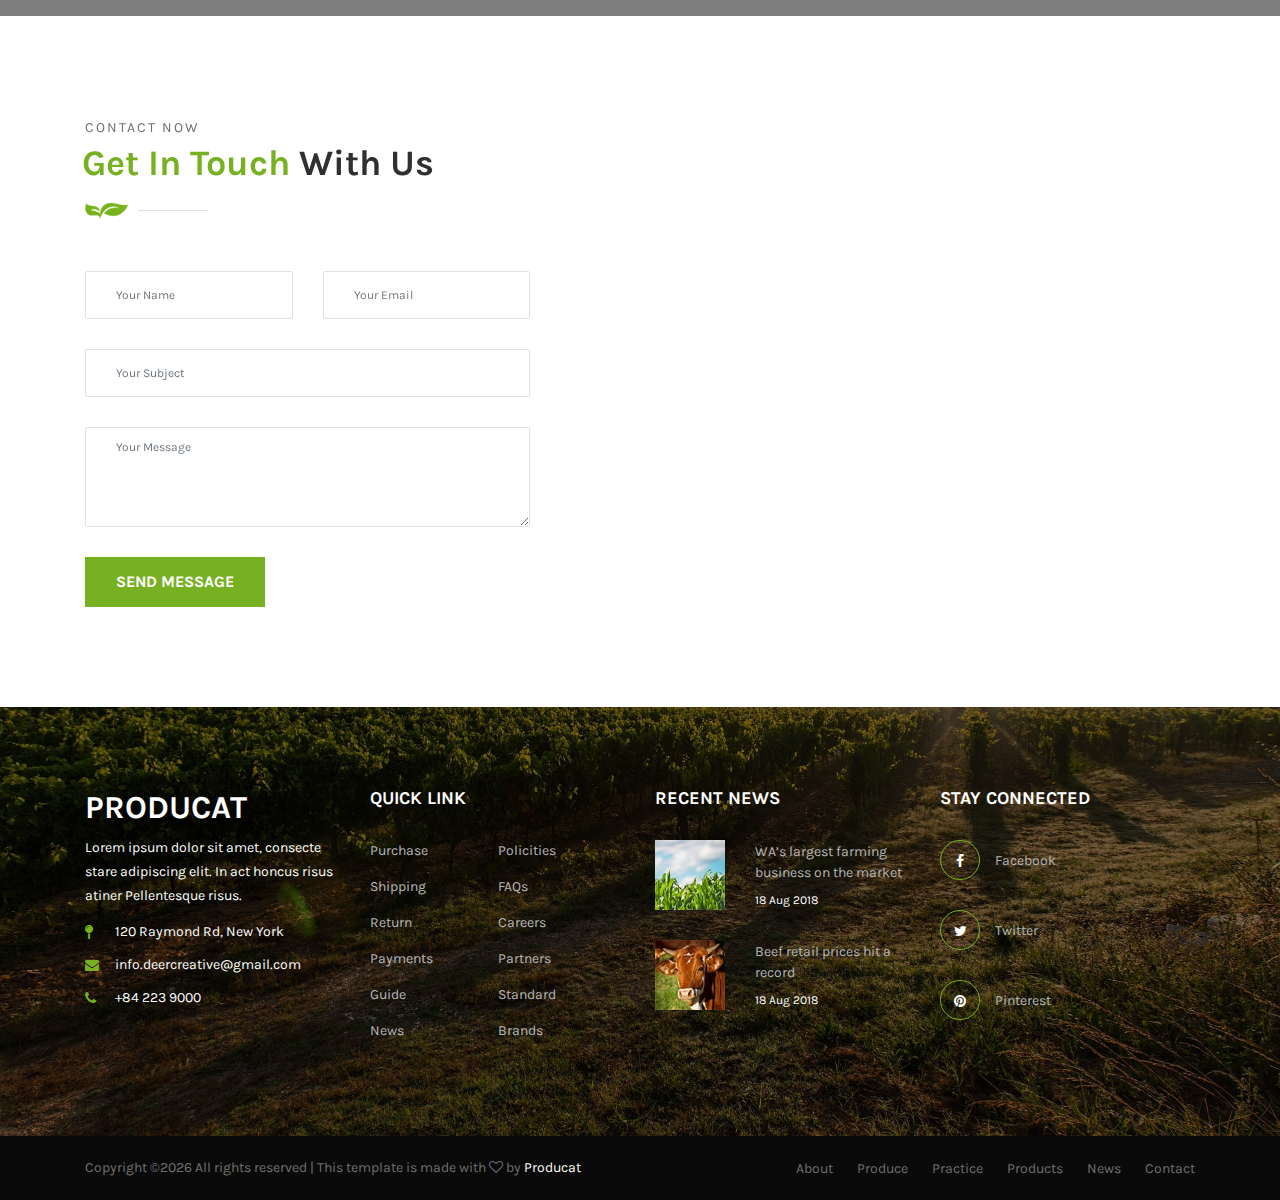
<file: our-product.html>
<!DOCTYPE html>
<html lang="en">

<head>
  <meta charset="UTF-8">
  <meta name="description" content="">
  <meta http-equiv="X-UA-Compatible" content="IE=edge">
  <meta name="viewport" content="width=device-width, initial-scale=1, shrink-to-fit=no">
  <!-- The above 4 meta tags *must* come first in the head; any other head content must come *after* these tags -->
  <!-- Title -->
  <title>Producat - Farm Services &amp; Organic Food Store Producat | Our Products</title>
  <!-- Favicon -->
  <link rel="icon" href="img/core-img/favicon.ico">
  <!-- Core Stylesheet -->
  <link rel="stylesheet" href="style.css">
</head>

<body>
  <!-- Preloader -->
  <div class="preloader d-flex align-items-center justify-content-center">
    <div class="spinner"></div>
  </div>

  <!-- ##### Header Area Start ##### -->
  <header class="header-area">
    <!-- Top Header Area -->
    <div class="top-header-area">
      <div class="container">
        <div class="row">
          <div class="col-12">
            <div class="top-header-content d-flex align-items-center justify-content-between">
              <!-- Top Header Content -->
              <div class="top-header-meta">
                <p>Welcome to <span>Producat</span>, we hope you will enjoy our products and have good experience</p>
              </div>
              <!-- Top Header Content -->
              <div class="top-header-meta text-right">
                <a href="#" data-toggle="tooltip" data-placement="bottom" title="infodeercreative@gmail.com"><i class="fa fa-envelope-o" aria-hidden="true"></i> <span>Email: infodeercreative@gmail.com</span></a>
                <a href="#" data-toggle="tooltip" data-placement="bottom" title="+1 234 122 122"><i class="fa fa-phone" aria-hidden="true"></i> <span>Call Us: +84 223 9000</span></a>
              </div>
            </div>
          </div>
        </div>
      </div>
    </div>

    <!-- Navbar Area -->
    <div class="famie-main-menu">
      <div class="classy-nav-container breakpoint-off">
        <div class="container">
          <!-- Menu -->
          <nav class="classy-navbar justify-content-between" id="famieNav">
            <!-- Nav Brand -->
            <h1>
              <a href="index.html" class="nav-brand">
             PRODUCAT
           </a>
           </h1>
            <!-- Navbar Toggler -->
            <div class="classy-navbar-toggler">
              <span class="navbarToggler"><span></span><span></span><span></span></span>
            </div>
            <!-- Menu -->
            <div class="classy-menu">
              <!-- Close Button -->
              <div class="classycloseIcon">
                <div class="cross-wrap"><span class="top"></span><span class="bottom"></span></div>
              </div>
              <!-- Navbar Start -->
              <div class="classynav">
                <ul>
                  <li class="active"><a href="index.html">Home</a></li>
                  <li><a href="about.html">About</a></li>
                  <li><a href="#">Pages</a>
                    <ul class="dropdown">
                      <li><a href="index.html">Home</a></li>
                      <li><a href="about.html">About Us</a></li>
                      <li><a href="farming-practice.html">Farming Practice</a></li>
                      <li><a href="shop.html">Shop</a>
                        <ul class="dropdown">
                          <li><a href="our-product.html">Our Products</a></li>
                          <li><a href="shop.html">Shop</a></li>
                        </ul>
                      </li>
                      <li><a href="news.html">News</a>
                        <ul class="dropdown">
                          <li><a href="news.html">News</a></li>
                          <li><a href="news-details.html">News Details</a></li>
                        </ul>
                      </li>
                      <li><a href="contact.html">Contact</a></li>
                    </ul>
                  </li>
                  <li><a href="our-product.html">Our Product</a></li>
                  <li><a href="farming-practice.html">Farming Practice</a></li>
                  <li><a href="news.html">News</a></li>
                  <li><a href="contact.html">Contact</a></li>
                </ul>
                <!-- Search Icon -->
                <div id="searchIcon">
                  <i class="icon_search" aria-hidden="true"></i>
                </div>
                <!-- Cart Icon -->
                <div id="cartIcon">
                  <a href="#">
                    <i class="icon_cart_alt" aria-hidden="true"></i>
                    <span class="cart-quantity">2</span>
                  </a>
                </div>
              </div>
              <!-- Navbar End -->
            </div>
          </nav>

          <!-- Search Form -->
          <div class="search-form">
            <form action="#" method="get">
              <input type="search" name="search" id="search" placeholder="Type keywords &amp; press enter...">
              <button type="submit" class="d-none"></button>
            </form>
            <!-- Close Icon -->
            <div class="closeIcon"><i class="fa fa-times" aria-hidden="true"></i></div>
          </div>
        </div>
      </div>
    </div>
  </header>
  <!-- ##### Header Area End ##### -->

  <!-- ##### Breadcrumb Area Start ##### -->
  <div class="breadcrumb-area bg-img bg-overlay jarallax" style="background-image: url('img/bg-img/18.jpg');">
    <div class="container h-100">
      <div class="row h-100 align-items-center">
        <div class="col-12">
          <div class="breadcrumb-text">
            <h2>Our Product</h2>
          </div>
        </div>
      </div>
    </div>
  </div>
  <div class="famie-breadcrumb">
    <div class="container">
      <nav aria-label="breadcrumb">
        <ol class="breadcrumb">
          <li class="breadcrumb-item"><a href="#"><i class="fa fa-home"></i> Home</a></li>
          <li class="breadcrumb-item active" aria-current="page">Our Product</li>
        </ol>
      </nav>
    </div>
  </div>
  <!-- ##### Breadcrumb Area End ##### -->

  <!-- ##### About Us Area Start ##### -->
  <section class="about-us-area">
    <div class="container">
      <div class="row align-items-center">

        <!-- About Us Content -->
        <div class="col-12 col-lg-6">
          <div class="about-us-content mb-100">
            <!-- Section Heading -->
            <div class="section-heading">
              <p>FARM PRODUCE</p>
              <h2><span>The Future</span> Of Agriculture </h2>
              <img src="img/core-img/decor.png" alt="">
            </div>
            <p>Lorem ipsum dolor sit amet, consectetu adipiscing elit. Etiam nunc elit, pretium atlanta urna veloci, fermentum malesuda mina. Donec auctor nislec neque sagittis, sit amet dapibus pellentesque donal feugiat. Nulla mollis magna non
              sanaliquet, volutpat do zutum, ultrices consectetur, ultrices at purus.</p>
            <a href="#" class="btn famie-btn mt-30">Read More</a>
          </div>
        </div>

        <!-- Famie Video Play -->
        <div class="col-12 col-lg-6">
          <div class="about-us-thumbnail mb-100">
            <img src="img/bg-img/19.jpg" alt="">
          </div>
        </div>

      </div>
    </div>
  </section>
  <!-- ##### About Us Area End ##### -->

  <!-- ##### Services Area Start ##### -->
  <section class="services-area d-flex flex-wrap">
    <!-- Service Thumbnail -->
    <div class="services-thumbnail bg-img jarallax" style="background-image: url('img/bg-img/7.jpg');"></div>

    <!-- Service Content -->
    <div class="services-content section-padding-100-50 px-5">
      <div class="container-fluid">
        <div class="row">
          <div class="col-12">
            <!-- Section Heading -->
            <div class="section-heading">
              <p>What we do</p>
              <h2><span>Our Produce</span> Is Mainstay For Us</h2>
              <img src="img/core-img/decor.png" alt="">
            </div>
          </div>
        </div>

        <div class="row">
          <div class="col-12 mb-50">
            <p>Mauris fermentum nunc quis massa lacinia consequat. Suspendisse orci magna, pharetra sedonia risus ut,
              elementum mollis nisin. Nunc in sapien turpis. Donec egeto david orci pulvinar ultrices necto drax turpis.
              Pellentesque justo metus, semper nec ullamcorper id, gravida ultricies arcu.</p>
          </div>

          <!-- Single Service Area -->
          <div class="col-12 col-lg-6">
            <div class="single-service-area mb-50 wow fadeInUp" data-wow-delay="100ms">
              <!-- Service Title -->
              <div class="service-title mb-3 d-flex align-items-center">
                <img src="img/core-img/s1.png" alt="">
                <h5>Fruit &amp; Vegetable</h5>
              </div>
              <p>Intiam eu sagittis est, aster cosmo lacini libero. Praesent dignissim sed odio velo aliquam manta legolas. </p>
            </div>
          </div>

          <!-- Single Service Area -->
          <div class="col-12 col-lg-6">
            <div class="single-service-area mb-50 wow fadeInUp" data-wow-delay="200ms">
              <!-- Service Title -->
              <div class="service-title mb-3 d-flex align-items-center">
                <img src="img/core-img/s2.png" alt="">
                <h5>Meat &amp; Eggs</h5>
              </div>
              <p>Intiam eu sagittis est, aster cosmo lacini libero. Praesent dignissim sed odio velo aliquam manta legolas. </p>
            </div>
          </div>

          <!-- Single Service Area -->
          <div class="col-12 col-lg-6">
            <div class="single-service-area mb-50 wow fadeInUp" data-wow-delay="300ms">
              <!-- Service Title -->
              <div class="service-title mb-3 d-flex align-items-center">
                <img src="img/core-img/s3.png" alt="">
                <h5>Milk &amp; Cheese</h5>
              </div>
              <p>Intiam eu sagittis est, aster cosmo lacini libero. Praesent dignissim sed odio velo aliquam manta legolas. </p>
            </div>
          </div>

          <!-- Single Service Area -->
          <div class="col-12 col-lg-6">
            <div class="single-service-area mb-50 wow fadeInUp" data-wow-delay="400ms">
              <!-- Service Title -->
              <div class="service-title mb-3 d-flex align-items-center">
                <img src="img/core-img/s4.png" alt="">
                <h5>Rice &amp; Corn</h5>
              </div>
              <p>Intiam eu sagittis est, aster cosmo lacini libero. Praesent dignissim sed odio velo aliquam manta legolas. </p>
            </div>
          </div>

        </div>
      </div>
    </div>
  </section>
  <!-- ##### Services Area End ##### -->

  <!-- ##### Our Products Area Start ##### -->
  <section class="our-products-area section-padding-100">
    <div class="container">
      <div class="row">
        <div class="col-12">
          <!-- Section Heading -->
          <div class="section-heading text-center">
            <p>Featured Products</p>
            <h2><span>Our Product</span> Are Highest Quality</h2>
            <img src="img/core-img/decor2.png" alt="">
          </div>
        </div>
      </div>

      <div class="row">

        <!-- Single Product Area -->
        <div class="col-12 col-sm-6 col-lg-3">
          <div class="single-product-area mb-50">
            <!-- Product Thumbnail -->
            <div class="product-thumbnail">
              <img src="img/bg-img/p1.jpg" alt="">
              <!-- Product Tags -->
              <span class="product-tags">Hot</span>
              <!-- Product Meta Data -->
              <div class="product-meta-data">
                <a href="#" data-toggle="tooltip" data-placement="top" title="Favourite"><i class="icon_heart_alt"></i></a>
                <a href="#" data-toggle="tooltip" data-placement="top" title="Add To Cart"><i class="icon_cart_alt"></i></a>
                <a href="#" data-toggle="tooltip" data-placement="top" title="Compare"><i class="arrow_left-right_alt"></i></a>
              </div>
            </div>
            <!-- Product Description -->
            <div class="product-desc text-center pt-4">
              <a href="#" class="product-title">Strawberry</a>
              <h6 class="price">$17.99</h6>
            </div>
          </div>
        </div>

        <!-- Single Product Area -->
        <div class="col-12 col-sm-6 col-lg-3">
          <div class="single-product-area mb-50">
            <!-- Product Thumbnail -->
            <div class="product-thumbnail">
              <img src="img/bg-img/p2.jpg" alt="">
              <!-- Product Meta Data -->
              <div class="product-meta-data">
                <a href="#" data-toggle="tooltip" data-placement="top" title="Favourite"><i class="icon_heart_alt"></i></a>
                <a href="#" data-toggle="tooltip" data-placement="top" title="Add To Cart"><i class="icon_cart_alt"></i></a>
                <a href="#" data-toggle="tooltip" data-placement="top" title="Compare"><i class="arrow_left-right_alt"></i></a>
              </div>
            </div>
            <!-- Product Description -->
            <div class="product-desc text-center pt-4">
              <a href="#" class="product-title">Baked Breads</a>
              <h6 class="price">$9.99</h6>
            </div>
          </div>
        </div>

        <!-- Single Product Area -->
        <div class="col-12 col-sm-6 col-lg-3">
          <div class="single-product-area mb-50">
            <!-- Product Thumbnail -->
            <div class="product-thumbnail">
              <img src="img/bg-img/p3.jpg" alt="">
              <!-- Product Meta Data -->
              <div class="product-meta-data">
                <a href="#" data-toggle="tooltip" data-placement="top" title="Favourite"><i class="icon_heart_alt"></i></a>
                <a href="#" data-toggle="tooltip" data-placement="top" title="Add To Cart"><i class="icon_cart_alt"></i></a>
                <a href="#" data-toggle="tooltip" data-placement="top" title="Compare"><i class="arrow_left-right_alt"></i></a>
              </div>
            </div>
            <!-- Product Description -->
            <div class="product-desc text-center pt-4">
              <a href="#" class="product-title">Prime Beef</a>
              <h6 class="price">$59.99</h6>
            </div>
          </div>
        </div>

        <!-- Single Product Area -->
        <div class="col-12 col-sm-6 col-lg-3">
          <div class="single-product-area mb-50">
            <!-- Product Thumbnail -->
            <div class="product-thumbnail">
              <img src="img/bg-img/p4.jpg" alt="">
              <!-- Product Tags -->
              <span class="product-tags bg-danger">Sale</span>
              <!-- Product Meta Data -->
              <div class="product-meta-data">
                <a href="#" data-toggle="tooltip" data-placement="top" title="Favourite"><i class="icon_heart_alt"></i></a>
                <a href="#" data-toggle="tooltip" data-placement="top" title="Add To Cart"><i class="icon_cart_alt"></i></a>
                <a href="#" data-toggle="tooltip" data-placement="top" title="Compare"><i class="arrow_left-right_alt"></i></a>
              </div>
            </div>
            <!-- Product Description -->
            <div class="product-desc text-center pt-4">
              <a href="#" class="product-title">Pure Honey</a>
              <h6 class="price"><span>$29.99</span> $19.99</h6>
            </div>
          </div>
        </div>

      </div>

      <div class="row">
        <div class="col-12">
          <div class="gotoshop-btn text-center">
            <a href="shop.html" class="btn famie-btn">Go to Store</a>
          </div>
        </div>
      </div>
    </div>
  </section>
  <!-- ##### Our Products Area End ##### -->

  <!-- ##### Newsletter Area Start ##### -->
  <section class="newsletter-area section-padding-100 bg-img bg-overlay jarallax" style="background-image: url('img/bg-img/8.jpg');">
    <div class="container">
      <div class="row justify-content-center">
        <div class="col-12 col-lg-10">
          <div class="newsletter-content">
            <!-- Section Heading -->
            <div class="section-heading white text-center">
              <p>What we do</p>
              <h2><span>Our Produce</span> Is Mainstay For Us</h2>
              <img src="img/core-img/decor2.png" alt="">
            </div>
            <p class="text-white mb-50 text-center">Lorem ipsum dolor sit amet, consectetur adipiscing elit. Nullam at diam convallis ligula cursus bibendum sed at enim. Class aptent taciti sociosqu ad litora torquent conubia nostra, per inceptos
              himenaeos.</p>
          </div>
        </div>
      </div>
      <!-- Newsletter Form -->
      <div class="row justify-content-center">
        <div class="col-12 col-lg-6">
          <form action="#" method="post">
            <input type="text" class="form-control" placeholder="Enter your email">
            <button type="submit" class="btn famie-btn">Subscribe</button>
          </form>
        </div>
      </div>
    </div>
  </section>
  <!-- ##### Newsletter Area End ##### -->

  <!-- ##### Contact Area Start ##### -->
  <section class="contact-area section-padding-100-0">
    <div class="container">
      <div class="row justify-content-between">

        <!-- Contact Content -->
        <div class="col-12 col-lg-5">
          <div class="contact-content mb-100">
            <!-- Section Heading -->
            <div class="section-heading">
              <p>Contact now</p>
              <h2><span>Get In Touch</span> With Us</h2>
              <img src="img/core-img/decor.png" alt="">
            </div>
            <!-- Contact Form Area -->
            <div class="contact-form-area">
              <form action="index.html" method="post">
                <div class="row">
                  <div class="col-lg-6">
                    <input type="text" class="form-control" name="name" placeholder="Your Name">
                  </div>
                  <div class="col-lg-6">
                    <input type="email" class="form-control" name="email" placeholder="Your Email">
                  </div>
                  <div class="col-12">
                    <input type="text" class="form-control" name="subject" placeholder="Your Subject">
                  </div>
                  <div class="col-12">
                    <textarea name="message" class="form-control" cols="30" rows="10" placeholder="Your Message"></textarea>
                  </div>
                  <div class="col-12">
                    <button type="submit" class="btn famie-btn">Send Message</button>
                  </div>
                </div>
              </form>
            </div>
          </div>
        </div>

        <!-- Contact Maps -->
        <div class="col-lg-6">
          <div class="contact-maps mb-100">
            <iframe src="https://www.google.com/maps/embed?pb=!1m18!1m12!1m3!1d28313.28917392649!2d-88.2740948914384!3d41.76219337461615!2m3!1f0!2f0!3f0!3m2!1i1024!2i768!4f13.1!3m3!1m2!1s0x880efa1199df6109%3A0x8a1293b2ae8e0497!2sE+New+York+St%2C+Aurora%2C+IL%2C+USA!5e0!3m2!1sen!2sbd!4v1542893000723"
              allowfullscreen></iframe>
          </div>
        </div>
      </div>
    </div>
  </section>
  <!-- ##### Contact Area End ##### -->

  <!-- ##### Footer Area Start ##### -->
  <footer class="footer-area">
    <!-- Main Footer Area -->
    <div class="main-footer bg-img bg-overlay section-padding-80-0" style="background-image: url(img/bg-img/3.jpg);">
      <div class="container">
        <div class="row">

          <!-- Single Footer Widget Area -->
          <div class="col-12 col-sm-6 col-lg-3">
            <div class="footer-widget mb-80">
              <h2><a href="index.html" class="nav-brand bold">
                PRODUCAT
              </a></h2>
              <p>Lorem ipsum dolor sit amet, consecte stare adipiscing elit. In act honcus risus atiner Pellentesque risus.</p>
              <div class="contact-info">
                <p><i class="fa fa-map-pin" aria-hidden="true"></i><span>120 Raymond Rd, New York</span></p>
                <p><i class="fa fa-envelope" aria-hidden="true"></i><span>info.deercreative@gmail.com</span></p>
                <p><i class="fa fa-phone" aria-hidden="true"></i><span>+84 223 9000</span></p>
              </div>
            </div>
          </div>

          <!-- Single Footer Widget Area -->
          <div class="col-12 col-sm-6 col-lg-3">
            <div class="footer-widget mb-80">
              <h5 class="widget-title">QUICK LINK</h5>
              <!-- Footer Widget Nav -->
              <nav class="footer-widget-nav">
                <ul>
                  <li><a href="#">Purchase</a></li>
                  <li><a href="#">Policities</a></li>
                  <li><a href="#">Shipping</a></li>
                  <li><a href="#">FAQs</a></li>
                  <li><a href="#">Return</a></li>
                  <li><a href="#">Careers</a></li>
                  <li><a href="#">Payments</a></li>
                  <li><a href="#">Partners</a></li>
                  <li><a href="#">Guide</a></li>
                  <li><a href="#">Standard</a></li>
                  <li><a href="#">News</a></li>
                  <li><a href="#">Brands</a></li>
                </ul>
              </nav>
            </div>
          </div>

          <!-- Single Footer Widget Area -->
          <div class="col-12 col-sm-6 col-lg-3">
            <div class="footer-widget mb-80">
              <h5 class="widget-title">RECENT NEWS</h5>

              <!-- Single Recent News Start -->
              <div class="single-recent-blog d-flex align-items-center">
                <div class="post-thumbnail">
                  <img src="img/bg-img/4.jpg" alt="">
                </div>
                <div class="post-content">
                  <a href="#" class="post-title">WA’s largest farming business on the market</a>
                  <div class="post-date">18 Aug 2018</div>
                </div>
              </div>

              <!-- Single Recent News Start -->
              <div class="single-recent-blog d-flex align-items-center">
                <div class="post-thumbnail">
                  <img src="img/bg-img/5.jpg" alt="">
                </div>
                <div class="post-content">
                  <a href="#" class="post-title">Beef retail prices hit a record</a>
                  <div class="post-date">18 Aug 2018</div>
                </div>
              </div>

            </div>
          </div>

          <!-- Single Footer Widget Area -->
          <div class="col-12 col-sm-6 col-lg-3">
            <div class="footer-widget mb-80">
              <h5 class="widget-title">STAY CONNECTED</h5>
              <!-- Footer Social Info -->
              <div class="footer-social-info">
                <a href="#">
                  <i class="fa fa-facebook" aria-hidden="true"></i>
                  <span>Facebook</span>
                </a>
                <a href="#">
                  <i class="fa fa-twitter" aria-hidden="true"></i>
                  <span>Twitter</span>
                </a>
                <a href="#">
                  <i class="fa fa-pinterest" aria-hidden="true"></i>
                  <span>Pinterest</span>
                </a>
              </div>
            </div>
          </div>

        </div>
      </div>
    </div>

    <!-- Copywrite Area  -->
    <div class="copywrite-area">
      <div class="container">
        <div class="copywrite-text">
          <div class="row align-items-center">
            <div class="col-md-6">
              <p><!-- Link back to Producat can't be removed. Producat is licensed under CC BY 3.0. -->
Copyright &copy;<script>document.write(new Date().getFullYear());</script> All rights reserved | This template is made with <i class="fa fa-heart-o" aria-hidden="true"></i> by <a href="https://Producat.com" target="_blank">Producat</a>
<!-- Link back to Producat can't be removed. Producat is licensed under CC BY 3.0. -->
</p>
            </div>
            <div class="col-md-6">
              <div class="footer-nav">
                <nav>
                  <ul>
                    <li><a href="#">About</a></li>
                    <li><a href="#">Produce</a></li>
                    <li><a href="#">Practice</a></li>
                    <li><a href="#">Products</a></li>
                    <li><a href="#">News</a></li>
                    <li><a href="#">Contact</a></li>
                  </ul>
                </nav>
              </div>
            </div>
          </div>
        </div>
      </div>
    </div>
  </footer>
  <!-- ##### Footer Area End ##### -->

  <!-- ##### All Javascript Files ##### -->
  <!-- jquery 2.2.4  -->
  <script src="js/jquery.min.js"></script>
  <!-- Popper js -->
  <script src="js/popper.min.js"></script>
  <!-- Bootstrap js -->
  <script src="js/bootstrap.min.js"></script>
  <!-- Owl Carousel js -->
  <script src="js/owl.carousel.min.js"></script>
  <!-- Classynav -->
  <script src="js/classynav.js"></script>
  <!-- Wow js -->
  <script src="js/wow.min.js"></script>
  <!-- Sticky js -->
  <script src="js/jquery.sticky.js"></script>
  <!-- Magnific Popup js -->
  <script src="js/jquery.magnific-popup.min.js"></script>
  <!-- Scrollup js -->
  <script src="js/jquery.scrollup.min.js"></script>
  <!-- Jarallax js -->
  <script src="js/jarallax.min.js"></script>
  <!-- Jarallax Video js -->
  <script src="js/jarallax-video.min.js"></script>
  <!-- Active js -->
  <script src="js/active.js"></script>
</body>

</html>
</file>
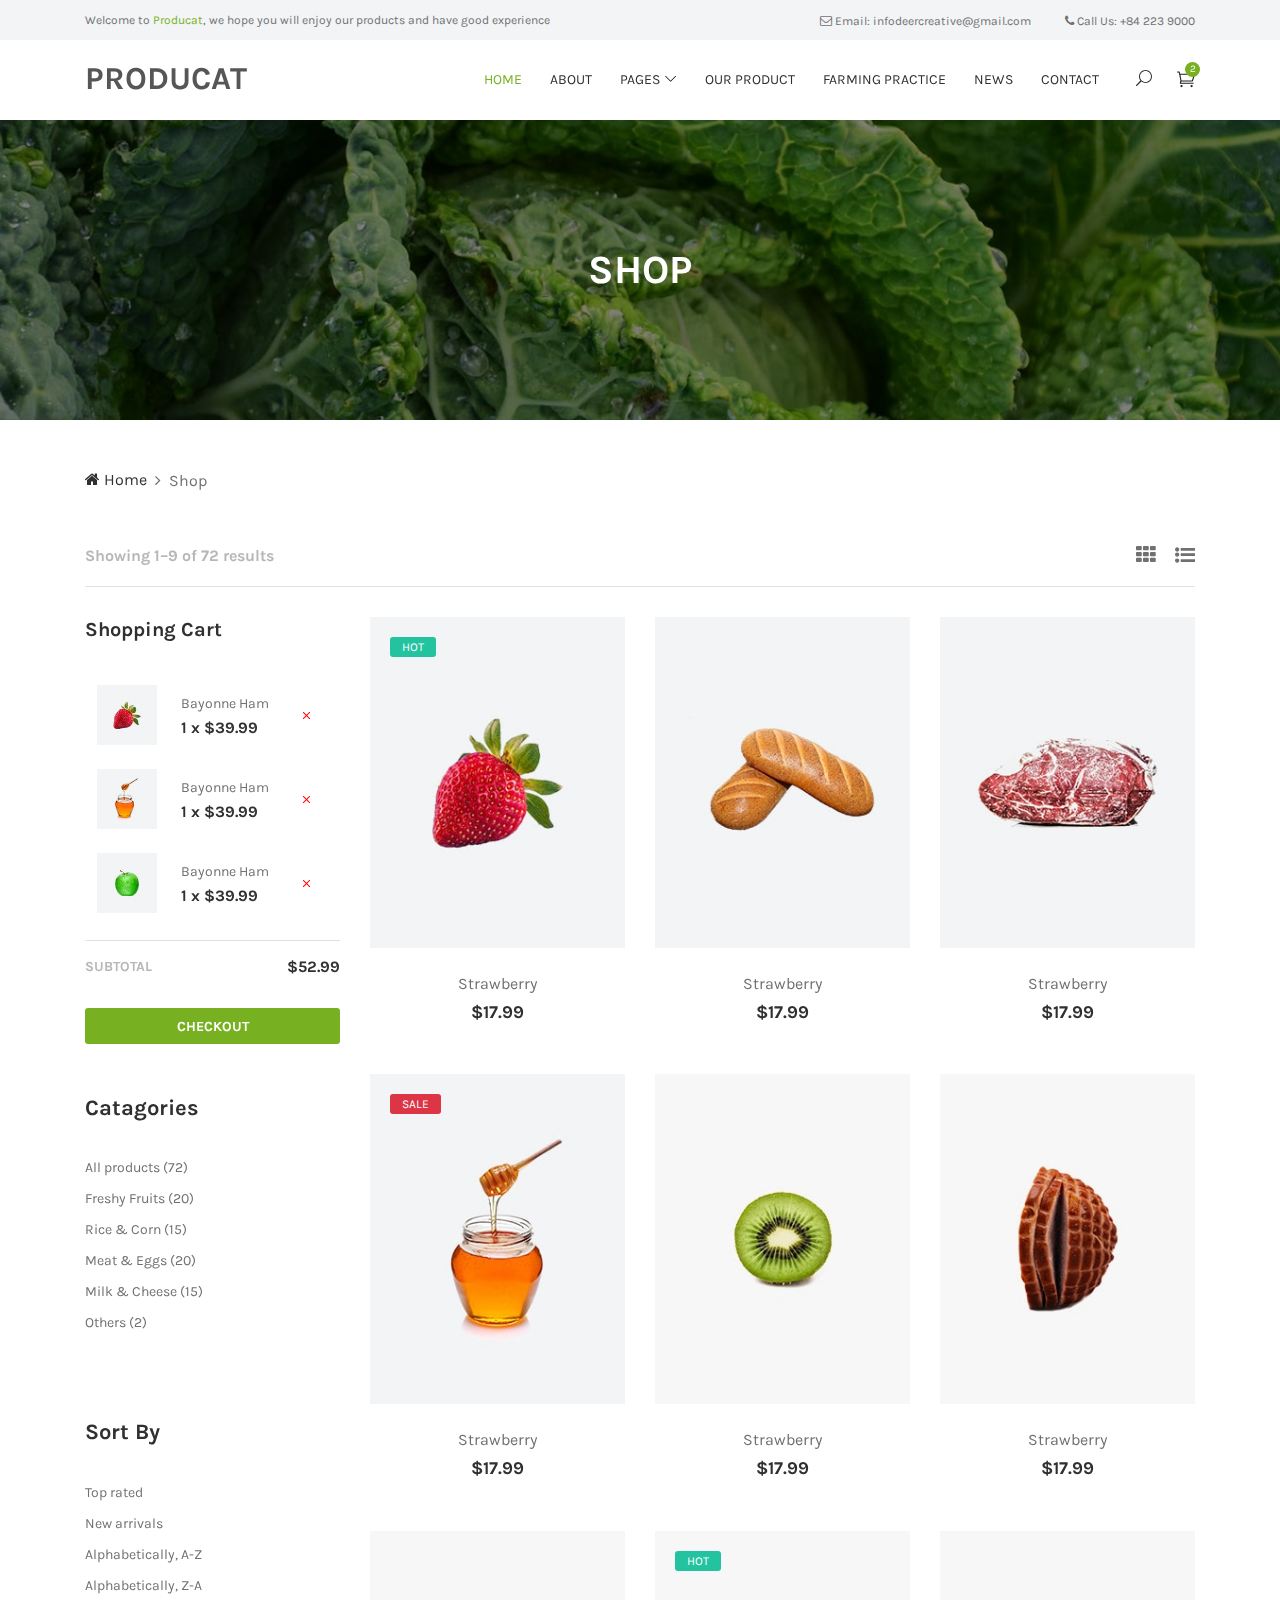
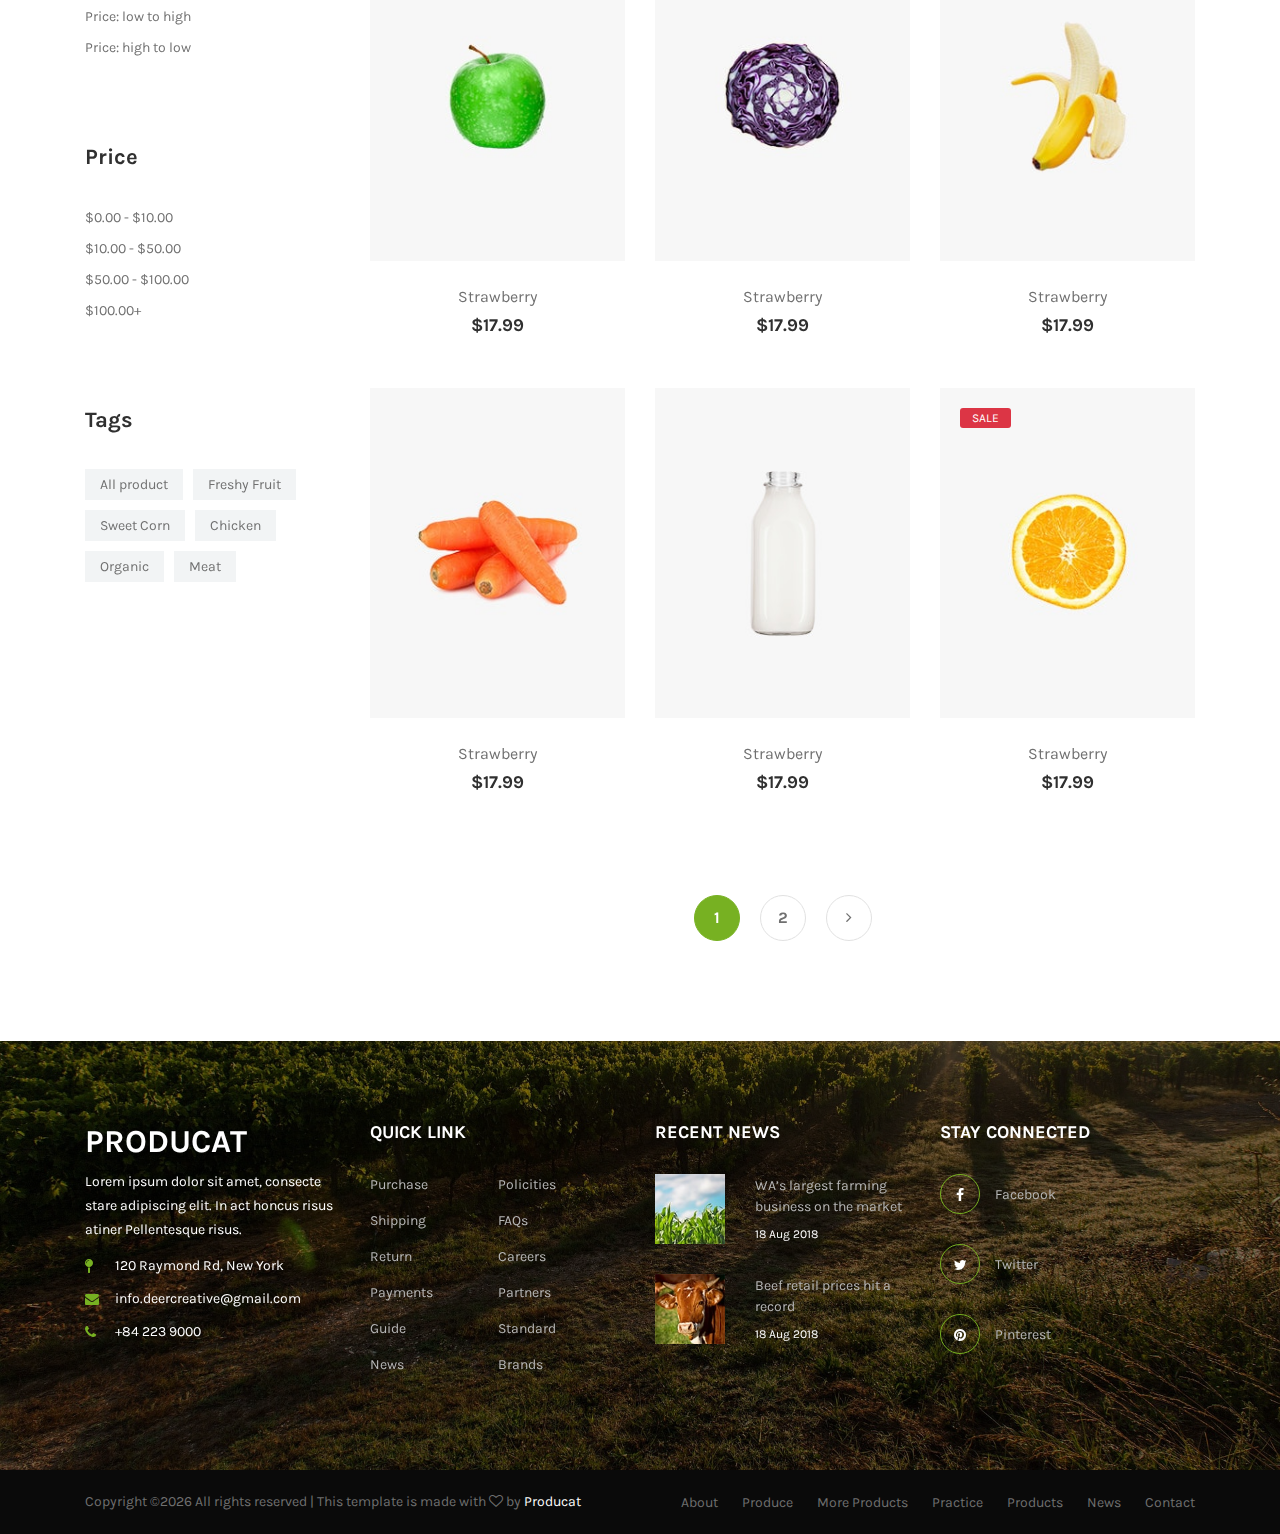
<file: shop.html>
<!DOCTYPE html>
<html lang="en">

<head>
  <meta charset="UTF-8">
  <meta name="description" content="">
  <meta http-equiv="X-UA-Compatible" content="IE=edge">
  <meta name="viewport" content="width=device-width, initial-scale=1, shrink-to-fit=no">
  <!-- The above 4 meta tags *must* come first in the head; any other head content must come *after* these tags -->
  <!-- Title -->
  <title>Producat - Farm Services &amp; Organic Food Store Producat | Shop</title>
  <!-- Favicon -->
  <link rel="icon" href="img/core-img/favicon.ico">
  <!-- Core Stylesheet -->
  <link rel="stylesheet" href="style.css">
</head>

<body>
  <!-- Preloader -->
  <div class="preloader d-flex align-items-center justify-content-center">
    <div class="spinner"></div>
  </div>

  <!-- ##### Header Area Start ##### -->
  <header class="header-area">
    <!-- Top Header Area -->
    <div class="top-header-area">
      <div class="container">
        <div class="row">
          <div class="col-12">
            <div class="top-header-content d-flex align-items-center justify-content-between">
              <!-- Top Header Content -->
              <div class="top-header-meta">
                <p>Welcome to <span>Producat</span>, we hope you will enjoy our products and have good experience</p>
              </div>
              <!-- Top Header Content -->
              <div class="top-header-meta text-right">
                <a href="#" data-toggle="tooltip" data-placement="bottom" title="infodeercreative@gmail.com"><i class="fa fa-envelope-o" aria-hidden="true"></i> <span>Email: infodeercreative@gmail.com</span></a>
                <a href="#" data-toggle="tooltip" data-placement="bottom" title="+1 234 122 122"><i class="fa fa-phone" aria-hidden="true"></i> <span>Call Us: +84 223 9000</span></a>
              </div>
            </div>
          </div>
        </div>
      </div>
    </div>

    <!-- Navbar Area -->
    <div class="famie-main-menu">
      <div class="classy-nav-container breakpoint-off">
        <div class="container">
          <!-- Menu -->
          <nav class="classy-navbar justify-content-between" id="famieNav">
            <!-- Nav Brand -->
            <h1>
              <a href="index.html" class="nav-brand">
             PRODUCAT
           </a>
           </h1>
            <!-- Navbar Toggler -->
            <div class="classy-navbar-toggler">
              <span class="navbarToggler"><span></span><span></span><span></span></span>
            </div>
            <!-- Menu -->
            <div class="classy-menu">
              <!-- Close Button -->
              <div class="classycloseIcon">
                <div class="cross-wrap"><span class="top"></span><span class="bottom"></span></div>
              </div>
              <!-- Navbar Start -->
              <div class="classynav">
                <ul>
                  <li class="active"><a href="index.html">Home</a></li>
                  <li><a href="about.html">About</a></li>
                  <li><a href="#">Pages</a>
                    <ul class="dropdown">
                      <li><a href="index.html">Home</a></li>
                      <li><a href="about.html">About Us</a></li>
                      <li><a href="farming-practice.html">Farming Practice</a></li>
                      <li><a href="shop.html">Shop</a>
                        <ul class="dropdown">
                          <li><a href="our-product.html">Our Products</a></li>
                          <li><a href="shop.html">Shop</a></li>
                        </ul>
                      </li>
                      <li><a href="news.html">News</a>
                        <ul class="dropdown">
                          <li><a href="news.html">News</a></li>
                          <li><a href="news-details.html">News Details</a></li>
                        </ul>
                      </li>
                      <li><a href="contact.html">Contact</a></li>
                    </ul>
                  </li>
                  <li><a href="our-product.html">Our Product</a></li>
                  <li><a href="farming-practice.html">Farming Practice</a></li>
                  <li><a href="news.html">News</a></li>
                  <li><a href="contact.html">Contact</a></li>
                </ul>
                <!-- Search Icon -->
                <div id="searchIcon">
                  <i class="icon_search" aria-hidden="true"></i>
                </div>
                <!-- Cart Icon -->
                <div id="cartIcon">
                  <a href="#">
                    <i class="icon_cart_alt" aria-hidden="true"></i>
                    <span class="cart-quantity">2</span>
                  </a>
                </div>
              </div>
              <!-- Navbar End -->
            </div>
          </nav>

          <!-- Search Form -->
          <div class="search-form">
            <form action="#" method="get">
              <input type="search" name="search" id="search" placeholder="Type keywords &amp; press enter...">
              <button type="submit" class="d-none"></button>
            </form>
            <!-- Close Icon -->
            <div class="closeIcon"><i class="fa fa-times" aria-hidden="true"></i></div>
          </div>
        </div>
      </div>
    </div>
  </header>
  <!-- ##### Header Area End ##### -->

  <!-- ##### Breadcrumb Area Start ##### -->
  <div class="breadcrumb-area bg-img bg-overlay jarallax" style="background-image: url('img/bg-img/18.jpg');">
    <div class="container h-100">
      <div class="row h-100 align-items-center">
        <div class="col-12">
          <div class="breadcrumb-text">
            <h2>Shop</h2>
          </div>
        </div>
      </div>
    </div>
  </div>
  <div class="famie-breadcrumb">
    <div class="container">
      <nav aria-label="breadcrumb">
        <ol class="breadcrumb">
          <li class="breadcrumb-item"><a href="index.html"><i class="fa fa-home"></i> Home</a></li>
          <li class="breadcrumb-item active" aria-current="page">Shop</li>
        </ol>
      </nav>
    </div>
  </div>
  <!-- ##### Breadcrumb Area End ##### -->

  <!-- ##### Shop Area Start ##### -->
  <section class="shop-area section-padding-0-100">
    <div class="container">

      <div class="row">
        <!-- Shop Filters -->
        <div class="col-12">
          <div class="shop-filters mb-30 d-flex align-items-center justify-content-between">
            <!-- Product Show -->
            <div class="product-show">
              <h6>Showing 1–9 of 72 results</h6>
            </div>

            <!-- Product View Mode -->
            <div class="produtc-view-mode">
              <a href="#"><i class="fa fa-th"></i></a>
              <a href="#"><i class="fa fa-list-ul"></i></a>
            </div>
          </div>
        </div>
      </div>

      <div class="row">
        <!-- Shop Sidebar Area -->
        <div class="col-12 col-md-4 col-lg-3">

          <!-- Shopping Cart -->
          <div class="shopping-cart mb-50">
            <h5 class="mb-30">Shopping Cart</h5>
            <!-- Cart Table -->
            <div class="cart-table clearfix">
              <table class="table table-responsive">
                <!-- tbody -->
                <tbody>
                  <!-- Single Table Row -->
                  <tr>
                    <td class="cart_product_img">
                      <a href="#"><img src="img/bg-img/34.jpg" alt="Product"></a>
                    </td>
                    <td class="cart_product_desc">
                      <p>Bayonne Ham</p>
                      <h6>1 x $39.99</h6>
                    </td>
                    <td class="pro-close">
                      <a href="#"><i class="icon_close"></i></a>
                    </td>
                  </tr>
                  <!-- Single Table Row -->
                  <tr>
                    <td class="cart_product_img">
                      <a href="#"><img src="img/bg-img/35.jpg" alt="Product"></a>
                    </td>
                    <td class="cart_product_desc">
                      <p>Bayonne Ham</p>
                      <h6>1 x $39.99</h6>
                    </td>
                    <td class="pro-close">
                      <a href="#"><i class="icon_close"></i></a>
                    </td>
                  </tr>
                  <!-- Single Table Row -->
                  <tr>
                    <td class="cart_product_img">
                      <a href="#"><img src="img/bg-img/36.jpg" alt="Product"></a>
                    </td>
                    <td class="cart_product_desc">
                      <p>Bayonne Ham</p>
                      <h6>1 x $39.99</h6>
                    </td>
                    <td class="pro-close">
                      <a href="#"><i class="icon_close"></i></a>
                    </td>
                  </tr>
                </tbody>
              </table>
            </div>
            <!-- SubTotal -->
            <div class="cart-summary d-flex align-items-center justify-content-between">
              <div class="sub-total">
                <h6>SUBTOTAL</h6>
              </div>
              <div class="total-price">
                <h6>$52.99</h6>
              </div>
            </div>
            <!-- Checkout -->
            <a href="#" class="btn famie-btn checkout-btn mt-30 w-100">Checkout</a>
          </div>

          <!-- Single Widget Area -->
          <div class="single-widget-area">
            <!-- Title -->
            <h5 class="widget-title">Catagories</h5>
            <!-- Cata List -->
            <ul class="cata-list shop-page">
              <li><a href="#">All products (72)</a></li>
              <li><a href="#">Freshy Fruits (20)</a></li>
              <li><a href="#">Rice &amp; Corn (15)</a></li>
              <li><a href="#">Meat &amp; Eggs (20)</a></li>
              <li><a href="#">Milk &amp; Cheese (15)</a></li>
              <li><a href="#">Others (2)</a></li>
            </ul>
          </div>

          <!-- Single Widget Area -->
          <div class="single-widget-area">
            <!-- Title -->
            <h5 class="widget-title">Sort by</h5>
            <!-- Cata List -->
            <ul class="cata-list shop-page">
              <li><a href="#">Top rated</a></li>
              <li><a href="#">New arrivals</a></li>
              <li><a href="#">Alphabetically, A-Z</a></li>
              <li><a href="#">Alphabetically, Z-A</a></li>
              <li><a href="#">Price: low to high</a></li>
              <li><a href="#">Price: high to low</a></li>
            </ul>
          </div>

          <!-- Single Widget Area -->
          <div class="single-widget-area">
            <!-- Title -->
            <h5 class="widget-title">Price</h5>
            <!-- Cata List -->
            <ul class="cata-list shop-page">
              <li><a href="#">$0.00 - $10.00</a></li>
              <li><a href="#">$10.00 - $50.00</a></li>
              <li><a href="#">$50.00 - $100.00</a></li>
              <li><a href="#">$100.00+</a></li>
            </ul>
          </div>

          <!-- Single Widget Area -->
          <div class="single-widget-area">
            <!-- Title -->
            <h5 class="widget-title">Tags</h5>
            <!-- Tags -->
            <ul class="famie-tags">
              <li><a href="#">All product</a></li>
              <li><a href="#">Freshy Fruit</a></li>
              <li><a href="#">Sweet Corn</a></li>
              <li><a href="#">Chicken</a></li>
              <li><a href="#">Organic</a></li>
              <li><a href="#">Meat</a></li>
            </ul>
          </div>

        </div>

        <!-- Shop Products Area -->
        <div class="col-12 col-md-8 col-lg-9">
          <div class="row">

            <!-- Single Product Area -->
            <div class="col-12 col-sm-6 col-lg-4">
              <div class="single-product-area mb-50">
                <!-- Product Thumbnail -->
                <div class="product-thumbnail">
                  <img src="img/bg-img/p1.jpg" alt="">
                  <!-- Product Tags -->
                  <span class="product-tags">Hot</span>
                  <!-- Product Meta Data -->
                  <div class="product-meta-data">
                    <a href="#" data-toggle="tooltip" data-placement="top" title="Favourite"><i class="icon_heart_alt"></i></a>
                    <a href="#" data-toggle="tooltip" data-placement="top" title="Add To Cart"><i class="icon_cart_alt"></i></a>
                    <a href="#" data-toggle="tooltip" data-placement="top" title="Compare"><i class="arrow_left-right_alt"></i></a>
                  </div>
                </div>
                <!-- Product Description -->
                <div class="product-desc text-center pt-4">
                  <a href="#" class="product-title">Strawberry</a>
                  <h6 class="price">$17.99</h6>
                </div>
              </div>
            </div>

            <!-- Single Product Area -->
            <div class="col-12 col-sm-6 col-lg-4">
              <div class="single-product-area mb-50">
                <!-- Product Thumbnail -->
                <div class="product-thumbnail">
                  <img src="img/bg-img/p2.jpg" alt="">
                  <!-- Product Meta Data -->
                  <div class="product-meta-data">
                    <a href="#" data-toggle="tooltip" data-placement="top" title="Favourite"><i class="icon_heart_alt"></i></a>
                    <a href="#" data-toggle="tooltip" data-placement="top" title="Add To Cart"><i class="icon_cart_alt"></i></a>
                    <a href="#" data-toggle="tooltip" data-placement="top" title="Compare"><i class="arrow_left-right_alt"></i></a>
                  </div>
                </div>
                <!-- Product Description -->
                <div class="product-desc text-center pt-4">
                  <a href="#" class="product-title">Strawberry</a>
                  <h6 class="price">$17.99</h6>
                </div>
              </div>
            </div>

            <!-- Single Product Area -->
            <div class="col-12 col-sm-6 col-lg-4">
              <div class="single-product-area mb-50">
                <!-- Product Thumbnail -->
                <div class="product-thumbnail">
                  <img src="img/bg-img/p3.jpg" alt="">
                  <!-- Product Meta Data -->
                  <div class="product-meta-data">
                    <a href="#" data-toggle="tooltip" data-placement="top" title="Favourite"><i class="icon_heart_alt"></i></a>
                    <a href="#" data-toggle="tooltip" data-placement="top" title="Add To Cart"><i class="icon_cart_alt"></i></a>
                    <a href="#" data-toggle="tooltip" data-placement="top" title="Compare"><i class="arrow_left-right_alt"></i></a>
                  </div>
                </div>
                <!-- Product Description -->
                <div class="product-desc text-center pt-4">
                  <a href="#" class="product-title">Strawberry</a>
                  <h6 class="price">$17.99</h6>
                </div>
              </div>
            </div>

            <!-- Single Product Area -->
            <div class="col-12 col-sm-6 col-lg-4">
              <div class="single-product-area mb-50">
                <!-- Product Thumbnail -->
                <div class="product-thumbnail">
                  <img src="img/bg-img/p4.jpg" alt="">
                  <!-- Product Tags -->
                  <span class="product-tags bg-danger">Sale</span>
                  <!-- Product Meta Data -->
                  <div class="product-meta-data">
                    <a href="#" data-toggle="tooltip" data-placement="top" title="Favourite"><i class="icon_heart_alt"></i></a>
                    <a href="#" data-toggle="tooltip" data-placement="top" title="Add To Cart"><i class="icon_cart_alt"></i></a>
                    <a href="#" data-toggle="tooltip" data-placement="top" title="Compare"><i class="arrow_left-right_alt"></i></a>
                  </div>
                </div>
                <!-- Product Description -->
                <div class="product-desc text-center pt-4">
                  <a href="#" class="product-title">Strawberry</a>
                  <h6 class="price">$17.99</h6>
                </div>
              </div>
            </div>

            <!-- Single Product Area -->
            <div class="col-12 col-sm-6 col-lg-4">
              <div class="single-product-area mb-50">
                <!-- Product Thumbnail -->
                <div class="product-thumbnail">
                  <img src="img/bg-img/p5.jpg" alt="">
                  <!-- Product Meta Data -->
                  <div class="product-meta-data">
                    <a href="#" data-toggle="tooltip" data-placement="top" title="Favourite"><i class="icon_heart_alt"></i></a>
                    <a href="#" data-toggle="tooltip" data-placement="top" title="Add To Cart"><i class="icon_cart_alt"></i></a>
                    <a href="#" data-toggle="tooltip" data-placement="top" title="Compare"><i class="arrow_left-right_alt"></i></a>
                  </div>
                </div>
                <!-- Product Description -->
                <div class="product-desc text-center pt-4">
                  <a href="#" class="product-title">Strawberry</a>
                  <h6 class="price">$17.99</h6>
                </div>
              </div>
            </div>

            <!-- Single Product Area -->
            <div class="col-12 col-sm-6 col-lg-4">
              <div class="single-product-area mb-50">
                <!-- Product Thumbnail -->
                <div class="product-thumbnail">
                  <img src="img/bg-img/p6.jpg" alt="">
                  <!-- Product Meta Data -->
                  <div class="product-meta-data">
                    <a href="#" data-toggle="tooltip" data-placement="top" title="Favourite"><i class="icon_heart_alt"></i></a>
                    <a href="#" data-toggle="tooltip" data-placement="top" title="Add To Cart"><i class="icon_cart_alt"></i></a>
                    <a href="#" data-toggle="tooltip" data-placement="top" title="Compare"><i class="arrow_left-right_alt"></i></a>
                  </div>
                </div>
                <!-- Product Description -->
                <div class="product-desc text-center pt-4">
                  <a href="#" class="product-title">Strawberry</a>
                  <h6 class="price">$17.99</h6>
                </div>
              </div>
            </div>

            <!-- Single Product Area -->
            <div class="col-12 col-sm-6 col-lg-4">
              <div class="single-product-area mb-50">
                <!-- Product Thumbnail -->
                <div class="product-thumbnail">
                  <img src="img/bg-img/p7.jpg" alt="">
                  <!-- Product Meta Data -->
                  <div class="product-meta-data">
                    <a href="#" data-toggle="tooltip" data-placement="top" title="Favourite"><i class="icon_heart_alt"></i></a>
                    <a href="#" data-toggle="tooltip" data-placement="top" title="Add To Cart"><i class="icon_cart_alt"></i></a>
                    <a href="#" data-toggle="tooltip" data-placement="top" title="Compare"><i class="arrow_left-right_alt"></i></a>
                  </div>
                </div>
                <!-- Product Description -->
                <div class="product-desc text-center pt-4">
                  <a href="#" class="product-title">Strawberry</a>
                  <h6 class="price">$17.99</h6>
                </div>
              </div>
            </div>

            <!-- Single Product Area -->
            <div class="col-12 col-sm-6 col-lg-4">
              <div class="single-product-area mb-50">
                <!-- Product Thumbnail -->
                <div class="product-thumbnail">
                  <img src="img/bg-img/p8.jpg" alt="">
                  <!-- Product Tags -->
                  <span class="product-tags">Hot</span>
                  <!-- Product Meta Data -->
                  <div class="product-meta-data">
                    <a href="#" data-toggle="tooltip" data-placement="top" title="Favourite"><i class="icon_heart_alt"></i></a>
                    <a href="#" data-toggle="tooltip" data-placement="top" title="Add To Cart"><i class="icon_cart_alt"></i></a>
                    <a href="#" data-toggle="tooltip" data-placement="top" title="Compare"><i class="arrow_left-right_alt"></i></a>
                  </div>
                </div>
                <!-- Product Description -->
                <div class="product-desc text-center pt-4">
                  <a href="#" class="product-title">Strawberry</a>
                  <h6 class="price">$17.99</h6>
                </div>
              </div>
            </div>

            <!-- Single Product Area -->
            <div class="col-12 col-sm-6 col-lg-4">
              <div class="single-product-area mb-50">
                <!-- Product Thumbnail -->
                <div class="product-thumbnail">
                  <img src="img/bg-img/p9.jpg" alt="">
                  <!-- Product Meta Data -->
                  <div class="product-meta-data">
                    <a href="#" data-toggle="tooltip" data-placement="top" title="Favourite"><i class="icon_heart_alt"></i></a>
                    <a href="#" data-toggle="tooltip" data-placement="top" title="Add To Cart"><i class="icon_cart_alt"></i></a>
                    <a href="#" data-toggle="tooltip" data-placement="top" title="Compare"><i class="arrow_left-right_alt"></i></a>
                  </div>
                </div>
                <!-- Product Description -->
                <div class="product-desc text-center pt-4">
                  <a href="#" class="product-title">Strawberry</a>
                  <h6 class="price">$17.99</h6>
                </div>
              </div>
            </div>

            <!-- Single Product Area -->
            <div class="col-12 col-sm-6 col-lg-4">
              <div class="single-product-area mb-50">
                <!-- Product Thumbnail -->
                <div class="product-thumbnail">
                  <img src="img/bg-img/p10.jpg" alt="">
                  <!-- Product Meta Data -->
                  <div class="product-meta-data">
                    <a href="#" data-toggle="tooltip" data-placement="top" title="Favourite"><i class="icon_heart_alt"></i></a>
                    <a href="#" data-toggle="tooltip" data-placement="top" title="Add To Cart"><i class="icon_cart_alt"></i></a>
                    <a href="#" data-toggle="tooltip" data-placement="top" title="Compare"><i class="arrow_left-right_alt"></i></a>
                  </div>
                </div>
                <!-- Product Description -->
                <div class="product-desc text-center pt-4">
                  <a href="#" class="product-title">Strawberry</a>
                  <h6 class="price">$17.99</h6>
                </div>
              </div>
            </div>

            <!-- Single Product Area -->
            <div class="col-12 col-sm-6 col-lg-4">
              <div class="single-product-area mb-50">
                <!-- Product Thumbnail -->
                <div class="product-thumbnail">
                  <img src="img/bg-img/p11.jpg" alt="">
                  <!-- Product Meta Data -->
                  <div class="product-meta-data">
                    <a href="#" data-toggle="tooltip" data-placement="top" title="Favourite"><i class="icon_heart_alt"></i></a>
                    <a href="#" data-toggle="tooltip" data-placement="top" title="Add To Cart"><i class="icon_cart_alt"></i></a>
                    <a href="#" data-toggle="tooltip" data-placement="top" title="Compare"><i class="arrow_left-right_alt"></i></a>
                  </div>
                </div>
                <!-- Product Description -->
                <div class="product-desc text-center pt-4">
                  <a href="#" class="product-title">Strawberry</a>
                  <h6 class="price">$17.99</h6>
                </div>
              </div>
            </div>

            <!-- Single Product Area -->
            <div class="col-12 col-sm-6 col-lg-4">
              <div class="single-product-area mb-50">
                <!-- Product Thumbnail -->
                <div class="product-thumbnail">
                  <img src="img/bg-img/p12.jpg" alt="">
                  <!-- Product Tags -->
                  <span class="product-tags bg-danger">Sale</span>
                  <!-- Product Meta Data -->
                  <div class="product-meta-data">
                    <a href="#" data-toggle="tooltip" data-placement="top" title="Favourite"><i class="icon_heart_alt"></i></a>
                    <a href="#" data-toggle="tooltip" data-placement="top" title="Add To Cart"><i class="icon_cart_alt"></i></a>
                    <a href="#" data-toggle="tooltip" data-placement="top" title="Compare"><i class="arrow_left-right_alt"></i></a>
                  </div>
                </div>
                <!-- Product Description -->
                <div class="product-desc text-center pt-4">
                  <a href="#" class="product-title">Strawberry</a>
                  <h6 class="price">$17.99</h6>
                </div>
              </div>
            </div>

          </div>

          <!-- Pagination -->
          <nav>
            <ul class="pagination mb-0 mt-50">
              <li class="page-item active"><a class="page-link" href="#">1</a></li>
              <li class="page-item"><a class="page-link" href="#">2</a></li>
              <li class="page-item"><a class="page-link" href="#"><i class="fa fa-angle-right"></i></a></li>
            </ul>
          </nav>
        </div>
      </div>

    </div>
  </section>
  <!-- ##### Shop Area End ##### -->

  <!-- ##### Footer Area Start ##### -->
  <footer class="footer-area">
    <!-- Main Footer Area -->
    <div class="main-footer bg-img bg-overlay section-padding-80-0" style="background-image: url(img/bg-img/3.jpg);">
      <div class="container">
        <div class="row">

          <!-- Single Footer Widget Area -->
          <div class="col-12 col-sm-6 col-lg-3">
            <div class="footer-widget mb-80">
              <h2><a href="index.html" class="nav-brand bold">
                PRODUCAT
              </a></h2>
              <p>Lorem ipsum dolor sit amet, consecte stare adipiscing elit. In act honcus risus atiner Pellentesque risus.</p>
              <div class="contact-info">
                <p><i class="fa fa-map-pin" aria-hidden="true"></i><span>120 Raymond Rd, New York</span></p>
                <p><i class="fa fa-envelope" aria-hidden="true"></i><span>info.deercreative@gmail.com</span></p>
                <p><i class="fa fa-phone" aria-hidden="true"></i><span>+84 223 9000</span></p>
              </div>
            </div>
          </div>

          <!-- Single Footer Widget Area -->
          <div class="col-12 col-sm-6 col-lg-3">
            <div class="footer-widget mb-80">
              <h5 class="widget-title">QUICK LINK</h5>
              <!-- Footer Widget Nav -->
              <nav class="footer-widget-nav">
                <ul>
                  <li><a href="#">Purchase</a></li>
                  <li><a href="#">Policities</a></li>
                  <li><a href="#">Shipping</a></li>
                  <li><a href="#">FAQs</a></li>
                  <li><a href="#">Return</a></li>
                  <li><a href="#">Careers</a></li>
                  <li><a href="#">Payments</a></li>
                  <li><a href="#">Partners</a></li>
                  <li><a href="#">Guide</a></li>
                  <li><a href="#">Standard</a></li>
                  <li><a href="#">News</a></li>
                  <li><a href="#">Brands</a></li>
                </ul>
              </nav>
            </div>
          </div>

          <!-- Single Footer Widget Area -->
          <div class="col-12 col-sm-6 col-lg-3">
            <div class="footer-widget mb-80">
              <h5 class="widget-title">RECENT NEWS</h5>

              <!-- Single Recent News Start -->
              <div class="single-recent-blog d-flex align-items-center">
                <div class="post-thumbnail">
                  <img src="img/bg-img/4.jpg" alt="">
                </div>
                <div class="post-content">
                  <a href="#" class="post-title">WA’s largest farming business on the market</a>
                  <div class="post-date">18 Aug 2018</div>
                </div>
              </div>

              <!-- Single Recent News Start -->
              <div class="single-recent-blog d-flex align-items-center">
                <div class="post-thumbnail">
                  <img src="img/bg-img/5.jpg" alt="">
                </div>
                <div class="post-content">
                  <a href="#" class="post-title">Beef retail prices hit a record</a>
                  <div class="post-date">18 Aug 2018</div>
                </div>
              </div>

            </div>
          </div>

          <!-- Single Footer Widget Area -->
          <div class="col-12 col-sm-6 col-lg-3">
            <div class="footer-widget mb-80">
              <h5 class="widget-title">STAY CONNECTED</h5>
              <!-- Footer Social Info -->
              <div class="footer-social-info">
                <a href="#">
                  <i class="fa fa-facebook" aria-hidden="true"></i>
                  <span>Facebook</span>
                </a>
                <a href="#">
                  <i class="fa fa-twitter" aria-hidden="true"></i>
                  <span>Twitter</span>
                </a>
                <a href="#">
                  <i class="fa fa-pinterest" aria-hidden="true"></i>
                  <span>Pinterest</span>
                </a>
              </div>
            </div>
          </div>

        </div>
      </div>
    </div>

    <!-- Copywrite Area  -->
    <div class="copywrite-area">
      <div class="container">
        <div class="copywrite-text">
          <div class="row align-items-center">
            <div class="col-md-6">
              <p><!-- Link back to Producat can't be removed. Producat is licensed under CC BY 3.0. -->
Copyright &copy;<script>document.write(new Date().getFullYear());</script> All rights reserved | This template is made with <i class="fa fa-heart-o" aria-hidden="true"></i> by <a href="https://Producat.com" target="_blank">Producat</a>
<!-- Link back to Producat can't be removed. Producat is licensed under CC BY 3.0. -->
</p>
            </div>
            <div class="col-md-6">
              <div class="footer-nav">
                <nav>
                  <ul>
                    <li><a href="#">About</a></li>
                    <li><a href="#">Produce</a></li>
                    <li><a href="#">More Products</a></li>
                    <li><a href="#">Practice</a></li>
                    <li><a href="#">Products</a></li>
                    <li><a href="#">News</a></li>
                    <li><a href="#">Contact</a></li>
                  </ul>
                </nav>
              </div>
            </div>
          </div>
        </div>
      </div>
    </div>
  </footer>
  <!-- ##### Footer Area End ##### -->

  <!-- ##### All Javascript Files ##### -->
  <!-- jquery 2.2.4  -->
  <script src="js/jquery.min.js"></script>
  <!-- Popper js -->
  <script src="js/popper.min.js"></script>
  <!-- Bootstrap js -->
  <script src="js/bootstrap.min.js"></script>
  <!-- Owl Carousel js -->
  <script src="js/owl.carousel.min.js"></script>
  <!-- Classynav -->
  <script src="js/classynav.js"></script>
  <!-- Wow js -->
  <script src="js/wow.min.js"></script>
  <!-- Sticky js -->
  <script src="js/jquery.sticky.js"></script>
  <!-- Magnific Popup js -->
  <script src="js/jquery.magnific-popup.min.js"></script>
  <!-- Scrollup js -->
  <script src="js/jquery.scrollup.min.js"></script>
  <!-- Jarallax js -->
  <script src="js/jarallax.min.js"></script>
  <!-- Jarallax Video js -->
  <script src="js/jarallax-video.min.js"></script>
  <!-- Active js -->
  <script src="js/active.js"></script>
</body>

</html>
</file>
<file: style.css>
/* ***** Master Stylesheet ***** */
/* :: 1.0 Import Fonts */
@import url("https://fonts.googleapis.com/css?family=Karla:400,700");
/* :: 2.0 Import All CSS Plugins */
@import url(css/bootstrap.min.css);
@import url(css/classy-nav.css);
@import url(css/font-awesome.min.css);
@import url(css/owl.carousel.min.css);
@import url(css/animate.css);
@import url(css/style.css);
@import url(css/magnific-popup.css);
* {
  margin: 0;
  padding: 0; }

body {
  font-family: "Karla", sans-serif;
  color: #707070; }

h1,
h2,
h3,
h4,
h5,
h6 {
  font-family: "Karla", sans-serif;
  color: #303030;
  line-height: 1.3;
  font-weight: 700; }

p {
  font-family: "Karla", sans-serif;
  color: #707070;
  font-size: 14px;
  line-height: 1.7;
  font-weight: 400; }

a,
a:focus,
a:hover {
  -webkit-transition-duration: 500ms;
  -o-transition-duration: 500ms;
  transition-duration: 500ms;
  text-decoration: none;
  outline: 0 solid transparent;
  color: #707070;
  font-weight: 700;
  font-size: 14px;
  font-family: "Karla", sans-serif; }

.bold {
  font-size: 2rem;
  font-weight: bold;
  color: #ffffff;
 
}
ul {
  margin: 0; }
  ul li {
    list-style: none; }

img {
  height: auto;
  max-width: 100%; }

.bg-img {
  background-position: center center;
  background-size: cover;
  background-repeat: no-repeat; }

.bg-white {
  background-color: #ffffff !important; }

.bg-dark {
  background-color: #0f1112 !important; }

.bg-transparent {
  background-color: transparent !important; }

.bg-gray {
  background-color: #f2f4f5; }

.font-bold {
  font-weight: 700; }

.font-light {
  font-weight: 300; }

.bg-overlay {
  position: relative;
  z-index: 2;
  background-position: center center;
  background-size: cover; }
  .bg-overlay::after {
    background-color: rgba(0, 0, 0, 0.5);
    position: absolute;
    z-index: -1;
    top: 0;
    left: 0;
    width: 100%;
    height: 100%;
    content: ""; }

.bg-fixed {
  background-attachment: fixed !important; }

input:focus {
  outline-style: none;
  box-shadow: none;
  border-color: transparent; }

.jarallax {
  position: relative;
  z-index: 0; }

.jarallax > .jarallax-img {
  position: absolute;
  object-fit: cover;
  /* support for plugin https://github.com/bfred-it/object-fit-images */
  font-family: 'object-fit: cover;';
  top: 0;
  left: 0;
  width: 100%;
  height: 100%;
  z-index: -1; }

.mt-15 {
  margin-top: 15px !important; }

.mt-30 {
  margin-top: 30px !important; }

.mt-50 {
  margin-top: 50px !important; }

.mt-70 {
  margin-top: 70px !important; }

.mt-100 {
  margin-top: 100px !important; }

.mb-15 {
  margin-bottom: 15px !important; }

.mb-30 {
  margin-bottom: 30px !important; }

.mb-50 {
  margin-bottom: 50px !important; }

.mb-70 {
  margin-bottom: 70px !important; }

.mb-80 {
  margin-bottom: 80px !important; }

.mb-100 {
  margin-bottom: 100px !important; }

.ml-15 {
  margin-left: 15px !important; }

.ml-30 {
  margin-left: 30px !important; }

.ml-50 {
  margin-left: 50px !important; }

.mr-15 {
  margin-right: 15px !important; }

.mr-30 {
  margin-right: 30px !important; }

.mr-50 {
  margin-right: 50px !important; }

.p-15 {
  padding: 15px !important; }

.p-30 {
  padding: 30px !important; }

.p-50 {
  padding: 50px !important; }

.pb-70 {
  padding-bottom: 70px !important; }

.px-30 {
  padding-left: 30px !important;
  padding-right: 30px !important; }

.pt-30 {
  padding-top: 30px; }

.section-padding-100 {
  padding-top: 100px;
  padding-bottom: 100px; }

.section-padding-100-0 {
  padding-top: 100px;
  padding-bottom: 0; }

.section-padding-0-100 {
  padding-top: 0;
  padding-bottom: 100px; }

.section-padding-100-50 {
  padding-top: 100px;
  padding-bottom: 50px; }

.section-padding-80-0 {
  padding-top: 80px;
  padding-bottom: 0; }

.preloader {
  background-color: #77b122;
  width: 100%;
  height: 100%;
  position: fixed;
  top: 0;
  left: 0;
  right: 0;
  z-index: 99999; }

.spinner {
  width: 60px;
  height: 60px;
  background-color: #ffffff;
  border-radius: 100%;
  -webkit-animation: sk-scaleout 1s infinite ease-in-out;
  animation: sk-scaleout 1s infinite ease-in-out; }

@-webkit-keyframes sk-scaleout {
  0% {
    -webkit-transform: scale(0);
    -ms-transform: scale(0);
    transform: scale(0); }
  100% {
    -webkit-transform: scale(1);
    -ms-transform: scale(1);
    transform: scale(1);
    opacity: 0; } }
@keyframes sk-scaleout {
  0% {
    -webkit-transform: scale(0);
    -ms-transform: scale(0);
    transform: scale(0); }
  100% {
    -webkit-transform: scale(1);
    -ms-transform: scale(1);
    transform: scale(1);
    opacity: 0; } }
.section-heading {
  position: relative;
  z-index: 1;
  margin-bottom: 50px; }
  .section-heading p {
    font-size: 14px;
    letter-spacing: 2px;
    text-transform: uppercase;
    margin-bottom: 0; }
  .section-heading h2 {
    margin-bottom: 10px;
    font-size: 36px;
    margin-left: -3px; }
    @media only screen and (min-width: 992px) and (max-width: 1199px) {
      .section-heading h2 {
        font-size: 30px; } }
    @media only screen and (min-width: 768px) and (max-width: 991px) {
      .section-heading h2 {
        font-size: 30px; } }
    .section-heading h2 span {
      color: #77b122; }
    @media only screen and (max-width: 767px) {
      .section-heading h2 {
        font-size: 24px; } }
  .section-heading.white h2,
  .section-heading.white p {
    color: #ffffff; }
    .section-heading.white h2 span,
    .section-heading.white p span {
      color: #ffffff; }

#scrollUp {
  background-color: #77b122;
  border-radius: 0;
  bottom: 50px;
  color: #ffffff;
  font-size: 14px;
  height: 40px;
  line-height: 42px;
  right: 50px;
  text-align: center;
  width: 40px;
  border-radius: 0%;
  -webkit-transition-duration: 500ms;
  -o-transition-duration: 500ms;
  transition-duration: 500ms;
  box-shadow: 0 0 20px 0 rgba(0, 0, 0, 0.15); }
  #scrollUp:hover, #scrollUp:focus {
    background-color: #0f1112;
    color: #ffffff; }
  @media only screen and (max-width: 767px) {
    #scrollUp {
      bottom: 30px;
      right: 30px;
      line-height: 32px;
      width: 30px;
      height: 30px; } }

.famie-btn {
  background-color: #77b122;
  -webkit-transition-duration: 500ms;
  -o-transition-duration: 500ms;
  transition-duration: 500ms;
  position: relative;
  z-index: 1;
  display: inline-block;
  min-width: 160px;
  height: 50px;
  color: #ffffff;
  border-radius: 0;
  padding: 0 30px;
  font-size: 16px;
  line-height: 48px;
  font-weight: 700;
  text-transform: uppercase; }
  .famie-btn:hover, .famie-btn:focus {
    font-size: 16px;
    font-weight: 700;
    background-color: #0f1112;
    color: #ffffff;
    box-shadow: none; }

.checkout-btn {
  height: 36px;
  line-height: 36px;
  font-size: 14px;
  border-radius: 3px; }
  .checkout-btn:hover, .checkout-btn:focus {
    font-size: 14px;
    font-weight: 700; }

.top-header-area {
  position: relative;
  z-index: 1;
  width: 100%;
  background-color: #f2f4f5; }

.top-header-content {
  position: relative;
  z-index: 1;
  width: 100%;
  height: 40px;
  background-color: #f2f4f5; }
  @media only screen and (max-width: 767px) {
    .top-header-content {
      -ms-flex-wrap: wrap;
      flex-wrap: wrap; } }
  @media only screen and (min-width: 768px) and (max-width: 991px) {
    .top-header-content {
      height: auto;
      padding: 15px 0; } }
  @media only screen and (max-width: 767px) {
    .top-header-content {
      height: auto;
      padding: 10px 0; } }
  .top-header-content .top-header-meta {
    position: relative;
    z-index: 1;
    -webkit-box-flex: 0;
    -ms-flex: 0 0 50%;
    flex: 0 0 50%;
    max-width: 50%;
    width: 50%; }
    .top-header-content .top-header-meta p {
      margin-bottom: 0;
      font-size: 12px; }
      .top-header-content .top-header-meta p span {
        color: #77b122; }
      @media only screen and (max-width: 767px) {
        .top-header-content .top-header-meta p {
          font-size: 11px; } }
    .top-header-content .top-header-meta a {
      font-size: 12px;
      color: #707070;
      font-weight: 400; }
      @media only screen and (min-width: 768px) and (max-width: 991px) {
        .top-header-content .top-header-meta a {
          font-size: 16px; } }
      @media only screen and (max-width: 767px) {
        .top-header-content .top-header-meta a {
          font-size: 16px; } }
      @media only screen and (min-width: 768px) and (max-width: 991px) {
        .top-header-content .top-header-meta a span {
          display: none; } }
      @media only screen and (max-width: 767px) {
        .top-header-content .top-header-meta a span {
          display: none; } }
      .top-header-content .top-header-meta a:first-child {
        margin-right: 30px; }
      .top-header-content .top-header-meta a:focus, .top-header-content .top-header-meta a:hover {
        color: #77b122; }

.header-area {
  position: relative;
  z-index: 1000;
  width: 100%; }
  .header-area .famie-main-menu {
    position: relative;
    width: 100%; }
    .header-area .famie-main-menu .classy-nav-container {
      position: relative;
      z-index: 1; }
      .header-area .famie-main-menu .classy-nav-container .container {
        position: relative;
        z-index: 1; }
    .header-area .famie-main-menu .classy-navbar {
      padding: 0;
      height: 80px; }
      @media only screen and (min-width: 768px) and (max-width: 991px) {
        .header-area .famie-main-menu .classy-navbar {
          height: 70px; } }
      @media only screen and (max-width: 767px) {
        .header-area .famie-main-menu .classy-navbar {
          height: 70px; } }
      .header-area .famie-main-menu .classy-navbar .nav-brand {
        max-width: 150px; font-size: 2rem; font-weight: bold;}
        @media only screen and (min-width: 992px) and (max-width: 1199px) {
          .header-area .famie-main-menu .classy-navbar .nav-brand {
            max-width: 120px; } }
        @media only screen and (max-width: 767px) {
          .header-area .famie-main-menu .classy-navbar .nav-brand {
            max-width: 110px; } }
      .header-area .famie-main-menu .classy-navbar .classynav ul li a {
        font-weight: 400;
        text-transform: uppercase;
        font-size: 14px;
        color: #303030; }
        .header-area .famie-main-menu .classy-navbar .classynav ul li a:focus, .header-area .famie-main-menu .classy-navbar .classynav ul li a:hover {
          color: #77b122; }
      .header-area .famie-main-menu .classy-navbar .classynav ul li ul li a {
        text-transform: capitalize;
        padding: 0 20px;
        font-size: 14px;
        color: #0f1112;
        line-height: 34px;
        height: 35px; }
        @media only screen and (min-width: 768px) and (max-width: 991px) {
          .header-area .famie-main-menu .classy-navbar .classynav ul li ul li a {
            color: #707070; } }
        @media only screen and (max-width: 767px) {
          .header-area .famie-main-menu .classy-navbar .classynav ul li ul li a {
            color: #707070; } }
        .header-area .famie-main-menu .classy-navbar .classynav ul li ul li a::after {
          color: #0f1112; }
        .header-area .famie-main-menu .classy-navbar .classynav ul li ul li a:focus, .header-area .famie-main-menu .classy-navbar .classynav ul li ul li a:hover {
          color: #77b122; }
      .header-area .famie-main-menu .classy-navbar .classynav ul li.active a {
        color: #77b122; }
  .header-area .is-sticky .famie-main-menu {
    z-index: 9999;
    box-shadow: 0 5px 50px 0 rgba(0, 0, 0, 0.2); }
  .header-area #searchIcon {
    position: relative;
    z-index: 1;
    color: #303030;
    margin: 0 25px;
    cursor: pointer;
    -webkit-transition-duration: 500ms;
    -o-transition-duration: 500ms;
    transition-duration: 500ms;
    display: inline-block; }
    .header-area #searchIcon:focus, .header-area #searchIcon:hover {
      color: #77b122; }
  .header-area #cartIcon {
    position: relative;
    z-index: 1;
    display: inline-block; }
    .header-area #cartIcon a {
      display: inline-block;
      font-size: 18px; }
      .header-area #cartIcon a span {
        position: absolute;
        top: -5px;
        right: -5px;
        z-index: 9;
        display: block;
        width: 15px;
        height: 15px;
        border-radius: 50%;
        background-color: #77b122;
        color: #ffffff;
        font-size: 10px;
        text-align: center;
        line-height: 15px; }

.search-form {
  -webkit-transition-duration: 500ms;
  -o-transition-duration: 500ms;
  transition-duration: 500ms;
  position: absolute;
  width: 500px;
  background-color: #ffffff;
  z-index: 1;
  right: 0;
  bottom: -70px;
  height: 50px;
  opacity: 0;
  visibility: hidden;
  box-shadow: 0 2px 15px 0 rgba(0, 0, 0, 0.15); }
  @media only screen and (max-width: 767px) {
    .search-form {
      width: 280px;
      right: 15px; } }
  @media only screen and (min-width: 576px) and (max-width: 767px) {
    .search-form {
      width: 320px;
      right: 0; } }
  .search-form input {
    width: 100%;
    height: 50px;
    border-radius: 0;
    border: none;
    padding: 15px;
    font-size: 12px;
    font-style: italic; }
  .search-form .closeIcon {
    position: absolute;
    z-index: 99;
    top: 0;
    right: 15px;
    font-size: 12px;
    color: #707070;
    width: auto;
    height: 16px;
    line-height: 16px;
    top: 50%;
    margin-top: -8px;
    cursor: pointer; }
    .search-form .closeIcon:hover {
      color: #77b122; }
  .search-form.search-active {
    opacity: 1;
    visibility: visible;
    bottom: -55px; }

@media only screen and (min-width: 768px) and (max-width: 991px) {
  .classynav {
    padding-bottom: 70px; } }
@media only screen and (max-width: 767px) {
  .classynav {
    padding-bottom: 70px; } }
@media only screen and (min-width: 768px) and (max-width: 991px) {
  .classynav > ul {
    padding-bottom: 20px; } }
@media only screen and (max-width: 767px) {
  .classynav > ul {
    padding-bottom: 20px; } }

.hero-area {
  position: relative;
  z-index: 1;
  width: 100%; }

.single-welcome-slides {
  width: 100%;
  height: 800px;
  position: relative;
  z-index: 1; }
  @media only screen and (min-width: 992px) and (max-width: 1199px) {
    .single-welcome-slides {
      height: 550px; } }
  @media only screen and (min-width: 768px) and (max-width: 991px) {
    .single-welcome-slides {
      height: 600px; } }
  @media only screen and (max-width: 767px) {
    .single-welcome-slides {
      height: 600px; } }
  @media only screen and (min-width: 480px) and (max-width: 767px) {
    .single-welcome-slides {
      height: 450px; } }
  .single-welcome-slides .welcome-content {
    position: relative;
    z-index: 1; }
    .single-welcome-slides .welcome-content h2 {
      font-size: 50px;
      text-transform: capitalize;
      color: #ffffff; }
      @media only screen and (min-width: 768px) and (max-width: 991px) {
        .single-welcome-slides .welcome-content h2 {
          font-size: 42px; } }
      @media only screen and (max-width: 767px) {
        .single-welcome-slides .welcome-content h2 {
          font-size: 30px; } }
    .single-welcome-slides .welcome-content p {
      color: #ffffff; }

.breadcrumb-area {
  position: relative;
  z-index: 1;
  width: 100%;
  height: 300px; }
  @media only screen and (min-width: 992px) and (max-width: 1199px) {
    .breadcrumb-area {
      height: 240px; } }
  @media only screen and (min-width: 768px) and (max-width: 991px) {
    .breadcrumb-area {
      height: 200px; } }
  @media only screen and (max-width: 767px) {
    .breadcrumb-area {
      height: 150px; } }
  .breadcrumb-area .breadcrumb-text {
    position: relative;
    z-index: 1;
    text-align: center; }
    .breadcrumb-area .breadcrumb-text h2 {
      color: #ffffff;
      text-transform: uppercase;
      margin-bottom: 0;
      font-size: 40px; }
      @media only screen and (max-width: 767px) {
        .breadcrumb-area .breadcrumb-text h2 {
          font-size: 24px; } }

.famie-breadcrumb {
  position: relative;
  z-index: 1;
  padding-top: 48px;
  padding-bottom: 48px; }
  .famie-breadcrumb .breadcrumb {
    padding: 0;
    margin-bottom: 0;
    background-color: transparent;
    border-radius: 0; }
    .famie-breadcrumb .breadcrumb .breadcrumb-item {
      color: #707070;
      font-size: 16px;
      font-weight: 400; }
      @media only screen and (min-width: 992px) and (max-width: 1199px) {
        .famie-breadcrumb .breadcrumb .breadcrumb-item {
          font-size: 14px; } }
      @media only screen and (min-width: 768px) and (max-width: 991px) {
        .famie-breadcrumb .breadcrumb .breadcrumb-item {
          font-size: 14px; } }
      @media only screen and (max-width: 767px) {
        .famie-breadcrumb .breadcrumb .breadcrumb-item {
          font-size: 12px; } }
      .famie-breadcrumb .breadcrumb .breadcrumb-item a {
        color: #303030;
        font-size: 16px;
        font-weight: 400; }
        @media only screen and (min-width: 992px) and (max-width: 1199px) {
          .famie-breadcrumb .breadcrumb .breadcrumb-item a {
            font-size: 14px; } }
        @media only screen and (min-width: 768px) and (max-width: 991px) {
          .famie-breadcrumb .breadcrumb .breadcrumb-item a {
            font-size: 14px; } }
        @media only screen and (max-width: 767px) {
          .famie-breadcrumb .breadcrumb .breadcrumb-item a {
            font-size: 12px; } }
        .famie-breadcrumb .breadcrumb .breadcrumb-item a:hover, .famie-breadcrumb .breadcrumb .breadcrumb-item a:focus {
          font-weight: 400;
          color: #77b122; }
  .famie-breadcrumb .breadcrumb-item + .breadcrumb-item::before {
    content: "\f105";
    font-family: "FontAwesome";
    color: #707070; }

.benefits-thumbnail {
  position: relative;
  z-index: 1; }
  .benefits-thumbnail img {
    border-radius: 3px; }

.single-benefits-area {
  position: relative;
  z-index: 1;
  text-align: center; }
  .single-benefits-area img {
    margin-bottom: 20px; }
  .single-benefits-area h5 {
    margin-bottom: 0; }
    @media only screen and (min-width: 992px) and (max-width: 1199px) {
      .single-benefits-area h5 {
        font-size: 18px; } }

.famie-video-play {
  position: relative;
  z-index: 1;
  border-radius: 50%; }
  .famie-video-play::after {
    position: absolute;
    content: '';
    width: 100%;
    height: 100%;
    border-radius: 50%;
    background-color: rgba(0, 0, 0, 0.3);
    z-index: 2;
    top: 0;
    left: 0; }
  .famie-video-play img {
    border-radius: 50%; }
  .famie-video-play .play-icon {
    position: absolute;
    font-size: 40px;
    color: #fff;
    top: 50%;
    left: 50%;
    -webkit-transform: translate(-50%, -50%);
    -ms-transform: translate(-50%, -50%);
    transform: translate(-50%, -50%);
    z-index: 99; }

.services-area {
  position: relative;
  z-index: 1;
  background-color: #f2f4f5; }
  .services-area .services-thumbnail {
    -webkit-box-flex: 0;
    -ms-flex: 0 0 40%;
    flex: 0 0 40%;
    max-width: 40%;
    width: 40%; }
    @media only screen and (max-width: 767px) {
      .services-area .services-thumbnail {
        height: 300px;
        -webkit-box-flex: 0;
        -ms-flex: 0 0 100%;
        flex: 0 0 100%;
        max-width: 100%;
        width: 100%; } }
  .services-area .services-content {
    -webkit-box-flex: 0;
    -ms-flex: 0 0 60%;
    flex: 0 0 60%;
    max-width: 60%;
    width: 60%;
    padding-right: 10% !important; }
    @media only screen and (min-width: 992px) and (max-width: 1199px) {
      .services-area .services-content {
        padding-right: 48px !important; } }
    @media only screen and (min-width: 768px) and (max-width: 991px) {
      .services-area .services-content {
        padding-right: 48px !important; } }
    @media only screen and (max-width: 767px) {
      .services-area .services-content {
        -webkit-box-flex: 0;
        -ms-flex: 0 0 100%;
        flex: 0 0 100%;
        max-width: 100%;
        width: 100%; } }

.single-service-area {
  position: relative;
  z-index: 1; }
  .single-service-area .service-title img {
    margin-right: 15px; }
  .single-service-area .service-title h5 {
    margin-bottom: 0;
    -webkit-transition-duration: 500ms;
    -o-transition-duration: 500ms;
    transition-duration: 500ms; }
  .single-service-area:focus .service-title h5, .single-service-area:hover .service-title h5 {
    color: #77b122; }

.newsletter-area form {
  position: relative;
  z-index: 1; }
  .newsletter-area form .form-control {
    background-color: #ffffff; }
  .newsletter-area form button.famie-btn {
    position: absolute;
    top: 0;
    right: 0;
    z-index: 10;
    width: 170px;
    height: 48px;
    background-color: #77b122;
    cursor: pointer; }
    @media only screen and (max-width: 767px) {
      .newsletter-area form button.famie-btn {
        width: 130px; } }
    .newsletter-area form button.famie-btn:hover {
      background-color: #0f1112; }

.single-product-area {
  position: relative;
  z-index: 1; }
  .single-product-area .product-thumbnail {
    position: relative;
    z-index: 1; }
    .single-product-area .product-thumbnail img {
      width: 100%; }
    .single-product-area .product-thumbnail .product-tags {
      position: absolute;
      left: 20px;
      top: 20px;
      z-index: 9;
      padding: 0 12px;
      border-radius: 3px;
      background-color: #23c39f;
      font-size: 12px;
      text-transform: uppercase;
      line-height: 20px;
      height: 20px;
      display: inline-block;
      color: #ffffff; }
    .single-product-area .product-thumbnail .product-meta-data {
      -webkit-transition-duration: 500ms;
      -o-transition-duration: 500ms;
      transition-duration: 500ms;
      position: absolute;
      width: 100%;
      text-align: center;
      bottom: 30px;
      opacity: 0;
      visibility: hidden; }
      .single-product-area .product-thumbnail .product-meta-data a {
        display: inline-block;
        width: 40px;
        height: 40px;
        border-radius: 50%;
        background-color: #ffffff;
        box-shadow: 0 3px 15px 0 rgba(0, 0, 0, 0.2);
        text-align: center;
        line-height: 42px;
        margin: 0 5px;
        font-size: 16px; }
        .single-product-area .product-thumbnail .product-meta-data a:focus, .single-product-area .product-thumbnail .product-meta-data a:hover {
          background-color: #77b122;
          color: #ffffff; }
  .single-product-area .product-desc {
    position: relative;
    z-index: 1; }
    .single-product-area .product-desc .product-title {
      font-size: 16px;
      margin-bottom: 5px;
      font-weight: 400;
      display: block; }
      .single-product-area .product-desc .product-title:focus, .single-product-area .product-desc .product-title:hover {
        color: #77b122; }
    .single-product-area .product-desc .price {
      margin-bottom: 0;
      font-size: 18px; }
      .single-product-area .product-desc .price span {
        text-decoration: line-through;
        color: #707070;
        font-size: 16px;
        font-weight: 400; }
  .single-product-area:focus .product-meta-data, .single-product-area:hover .product-meta-data {
    opacity: 1;
    visibility: visible; }

.single-farming-practice-area {
  position: relative;
  z-index: 1;
  -webkit-transition-duration: 500ms;
  -o-transition-duration: 500ms;
  transition-duration: 500ms; }
  .single-farming-practice-area .farming-practice-thumbnail {
    position: relative;
    z-index: 1; }
  .single-farming-practice-area .farming-practice-content {
    position: relative;
    z-index: 1;
    padding-top: 70px;
    -webkit-transition-duration: 500ms;
    -o-transition-duration: 500ms;
    transition-duration: 500ms; }
    .single-farming-practice-area .farming-practice-content h4 {
      -webkit-transition-duration: 500ms;
      -o-transition-duration: 500ms;
      transition-duration: 500ms; }
    .single-farming-practice-area .farming-practice-content .farming-icon {
      position: absolute;
      -webkit-transition-duration: 500ms;
      -o-transition-duration: 500ms;
      transition-duration: 500ms;
      left: 50%;
      margin-left: -40px;
      top: -40px;
      width: 80px;
      height: 80px;
      line-height: 80px;
      border-radius: 40px;
      background-color: #ffffff;
      box-shadow: 0 1px 3px 0 rgba(0, 0, 0, 0.15); }
  .single-farming-practice-area:focus .farming-practice-content h4, .single-farming-practice-area:hover .farming-practice-content h4 {
    color: #77b122; }
  .single-farming-practice-area:focus .farming-practice-content .farming-icon, .single-farming-practice-area:hover .farming-practice-content .farming-icon {
    box-shadow: 0 4px 30px 0 rgba(0, 0, 0, 0.15); }

.testimonial-slides .single-slide {
  position: relative;
  z-index: 1; }
  .testimonial-slides .single-slide .testi-text {
    position: relative;
    z-index: 1;
    margin-bottom: 30px; }
    .testimonial-slides .single-slide .testi-text .quote-icon {
      margin-top: 10px;
      -webkit-box-flex: 0;
      -ms-flex: 0 0 70px;
      flex: 0 0 70px;
      max-width: 70px;
      width: 70px; }
      @media only screen and (max-width: 767px) {
        .testimonial-slides .single-slide .testi-text .quote-icon {
          -webkit-box-flex: 0;
          -ms-flex: 0 0 50px;
          flex: 0 0 50px;
          max-width: 50px;
          width: 50px; } }
      .testimonial-slides .single-slide .testi-text .quote-icon img {
        width: auto !important; }
    .testimonial-slides .single-slide .testi-text h5 {
      font-size: 18px;
      color: #ffffff;
      line-height: 1.5;
      font-weight: 400; }
      @media only screen and (max-width: 767px) {
        .testimonial-slides .single-slide .testi-text h5 {
          font-size: 14px; } }
  .testimonial-slides .single-slide .testimonial-thumbnail-name {
    position: relative;
    z-index: 1;
    margin-left: 70px; }
    @media only screen and (max-width: 767px) {
      .testimonial-slides .single-slide .testimonial-thumbnail-name {
        margin-left: 50px; } }
    .testimonial-slides .single-slide .testimonial-thumbnail-name .testimonial-thumbnail {
      width: 90px;
      border-radius: 50%;
      border: 3px solid #77b122; }
      @media only screen and (max-width: 767px) {
        .testimonial-slides .single-slide .testimonial-thumbnail-name .testimonial-thumbnail {
          width: 60px; } }
      .testimonial-slides .single-slide .testimonial-thumbnail-name .testimonial-thumbnail img {
        border-radius: 50%; }
    .testimonial-slides .single-slide .testimonial-thumbnail-name .testimonial-name {
      margin-left: 30px; }
      @media only screen and (max-width: 767px) {
        .testimonial-slides .single-slide .testimonial-thumbnail-name .testimonial-name {
          margin-left: 15px; } }
      .testimonial-slides .single-slide .testimonial-thumbnail-name .testimonial-name h5 {
        color: #ffffff;
        margin-bottom: 5px; }
        @media only screen and (max-width: 767px) {
          .testimonial-slides .single-slide .testimonial-thumbnail-name .testimonial-name h5 {
            font-size: 16px; } }
      .testimonial-slides .single-slide .testimonial-thumbnail-name .testimonial-name h6 {
        color: #77b122;
        margin-bottom: 0; }
        @media only screen and (max-width: 767px) {
          .testimonial-slides .single-slide .testimonial-thumbnail-name .testimonial-name h6 {
            font-size: 14px; } }
.testimonial-slides .owl-next,
.testimonial-slides .owl-prev {
  -webkit-transition-duration: 500ms;
  -o-transition-duration: 500ms;
  transition-duration: 500ms;
  position: absolute;
  bottom: 0;
  right: 0;
  z-index: 2;
  font-size: 30px;
  color: #ffffff; }
  .testimonial-slides .owl-next:focus, .testimonial-slides .owl-next:hover,
  .testimonial-slides .owl-prev:focus,
  .testimonial-slides .owl-prev:hover {
    color: #77b122; }
.testimonial-slides .owl-prev {
  right: 50px; }

.contact-maps {
  position: relative;
  z-index: 1;
  width: 100%;
  height: 480px; }
  @media only screen and (max-width: 767px) {
    .contact-maps {
      height: 260px; } }
  .contact-maps iframe {
    width: 100%;
    height: 100%;
    border: none !important; }

.about-us-thumbnail img {
  width: 100%; }

.single-team-member {
  position: relative;
  z-index: 1; }
  .single-team-member .team-img {
    position: relative;
    z-index: 1; }
    .single-team-member .team-img img {
      width: 100%; }
    .single-team-member .team-img::after {
      -webkit-transition-duration: 500ms;
      -o-transition-duration: 500ms;
      transition-duration: 500ms;
      position: absolute;
      width: 100%;
      height: 100%;
      background-color: rgba(0, 0, 0, 0.5);
      content: '';
      top: 0;
      left: 0;
      z-index: 2;
      opacity: 0;
      visibility: hidden; }
    .single-team-member .team-img .team-social-info {
      position: absolute;
      z-index: 99;
      top: 20px;
      left: 20px;
      -webkit-transition-duration: 500ms;
      -o-transition-duration: 500ms;
      transition-duration: 500ms;
      opacity: 0;
      visibility: hidden; }
      .single-team-member .team-img .team-social-info a {
        display: block;
        width: 30px;
        height: 30px;
        border: 1px solid #ffffff;
        color: #ffffff;
        text-align: center;
        line-height: 30px;
        margin-bottom: 15px;
        border-radius: 50%; }
        .single-team-member .team-img .team-social-info a:focus, .single-team-member .team-img .team-social-info a:hover {
          background-color: #77b122;
          color: #ffffff;
          border-color: #77b122; }
  .single-team-member .team-member-info {
    position: relative;
    z-index: 1;
    text-align: center;
    margin-top: 30px; }
    .single-team-member .team-member-info h6 {
      font-weight: 400;
      color: #707070;
      margin-bottom: 0; }
  .single-team-member:focus .team-img::after, .single-team-member:hover .team-img::after {
    visibility: visible;
    opacity: 1; }
  .single-team-member:focus .team-img .team-social-info, .single-team-member:hover .team-img .team-social-info {
    visibility: visible;
    opacity: 1; }

/* Accordians */
.single-accordion.panel {
  background-color: #ffffff;
  border: none;
  border-radius: 0;
  box-shadow: none;
  margin-bottom: 0;
  border-bottom: 1px solid #e1e1e1; }
.single-accordion:last-of-type {
  margin-bottom: 0; }
.single-accordion h6 {
  margin-bottom: 0;
  text-transform: uppercase; }
  .single-accordion h6 a {
    background-color: transparent;
    border-radius: 0;
    color: #77b122;
    display: block;
    margin: 0;
    padding: 20px 20px 20px 40px;
    position: relative;
    font-size: 20px;
    text-transform: capitalize;
    font-weight: 700; }
    @media only screen and (max-width: 767px) {
      .single-accordion h6 a {
        font-size: 16px; } }
    .single-accordion h6 a span {
      font-size: 24px;
      position: absolute;
      left: 0;
      text-align: center;
      top: 20px; }
      .single-accordion h6 a span.accor-open {
        opacity: 0; }
    .single-accordion h6 a.collapsed {
      color: #303030; }
      .single-accordion h6 a.collapsed span.accor-close {
        opacity: 0; }
      .single-accordion h6 a.collapsed span.accor-open {
        opacity: 1; }
.single-accordion .accordion-content {
  border-top: 0 solid transparent;
  box-shadow: none; }
  .single-accordion .accordion-content p {
    padding-bottom: 20px;
    margin-bottom: 0; }

.single-recent-blog {
  position: relative;
  z-index: 1;
  margin-bottom: 30px; }
  .single-recent-blog:last-child {
    margin-bottom: 0; }
  .single-recent-blog .post-thumbnail {
    -webkit-box-flex: 0;
    -ms-flex: 0 0 70px;
    flex: 0 0 70px;
    max-width: 70px;
    width: 70px;
    margin-right: 30px; }
    @media only screen and (min-width: 992px) and (max-width: 1199px) {
      .single-recent-blog .post-thumbnail {
        margin-right: 10px; } }
  .single-recent-blog .post-content {
    position: relative;
    z-index: 1; }
    .single-recent-blog .post-content .post-title {
      color: #b7b7b7;
      display: block;
      font-size: 14px;
      font-weight: 400;
      margin-bottom: 8px; }
      .single-recent-blog .post-content .post-title:hover {
        color: #ffffff; }
    .single-recent-blog .post-content .post-date {
      color: #ffffff;
      font-size: 12px;
      margin-bottom: 0; }
  .single-recent-blog.style-2 .post-content .post-title {
    color: #303030; }
    .single-recent-blog.style-2 .post-content .post-title:hover {
      color: #77b122; }
  .single-recent-blog.style-2 .post-content .post-date {
    color: #707070; }

.featured-post-area {
  position: relative;
  z-index: 1; }
  .featured-post-area::before {
    content: "";
    position: absolute;
    height: 50%;
    width: 100%;
    z-index: 5;
    bottom: 0;
    left: 0;
    background: rgba(0, 0, 0, 0.5);
    background: -webkit-linear-gradient(bottom, rgba(0, 0, 0, 0.5) 0%, rgba(0, 0, 0, 0.01) 90%, rgba(0, 0, 0, 0) 100%);
    background: linear-gradient(to top, rgba(0, 0, 0, 0.5) 0%, rgba(0, 0, 0, 0.01) 90%, rgba(0, 0, 0, 0) 100%); }
  .featured-post-area img {
    width: 100%; }
  .featured-post-area .post-content {
    position: absolute;
    width: 100%;
    padding: 50px;
    bottom: 0;
    left: 0;
    right: 0;
    z-index: 99; }
    @media only screen and (max-width: 767px) {
      .featured-post-area .post-content {
        padding: 30px; } }
    .featured-post-area .post-content h6 {
      color: #b7b7b7;
      font-weight: 400; }
      .featured-post-area .post-content h6 a {
        color: #b7b7b7;
        font-weight: 400; }
        .featured-post-area .post-content h6 a:focus, .featured-post-area .post-content h6 a:hover {
          color: #ffffff; }
    .featured-post-area .post-content .post-title {
      font-size: 24px;
      color: #ffffff;
      margin-bottom: 0; }
      @media only screen and (max-width: 767px) {
        .featured-post-area .post-content .post-title {
          font-size: 20px; } }
      .featured-post-area .post-content .post-title:focus, .featured-post-area .post-content .post-title:hover {
        color: #77b122; }

.single-blog-area {
  position: relative;
  z-index: 1; }
  .single-blog-area.style-2 {
    background-color: #ffffff;
    padding: 21px 30px;
    box-shadow: 0 0 15px 0 rgba(0, 0, 0, 0.15);
    margin-bottom: 30px; }
    .single-blog-area.style-2:last-child {
      margin-bottom: 0; }
    .single-blog-area.style-2 .post-content h6 {
      font-size: 12px;
      font-weight: 400;
      color: #b7b7b7;
      margin-bottom: 5px; }
      .single-blog-area.style-2 .post-content h6 a {
        font-size: 12px;
        font-weight: 400;
        color: #b7b7b7;
        margin-bottom: 0; }
    .single-blog-area.style-2 .post-content .post-title {
      display: block;
      font-size: 20px;
      margin-bottom: 10px;
      color: #303030; }
      .single-blog-area.style-2 .post-content .post-title:focus, .single-blog-area.style-2 .post-content .post-title:hover {
        color: #77b122; }
      @media only screen and (min-width: 992px) and (max-width: 1199px) {
        .single-blog-area.style-2 .post-content .post-title {
          font-size: 18px; } }
    .single-blog-area.style-2 .post-content p {
      margin-bottom: 0; }

.single-blog-post-area {
  position: relative;
  z-index: 1; }
  .single-blog-post-area h6 {
    font-size: 16px;
    font-weight: 400;
    color: #b7b7b7;
    margin-bottom: 5px; }
    .single-blog-post-area h6 a {
      font-size: 16px;
      font-weight: 400;
      color: #b7b7b7;
      margin-bottom: 0; }
  .single-blog-post-area .post-title {
    font-size: 30px;
    color: #303030;
    display: block;
    margin-bottom: 25px; }
    @media only screen and (min-width: 768px) and (max-width: 991px) {
      .single-blog-post-area .post-title {
        font-size: 24px; } }
    @media only screen and (max-width: 767px) {
      .single-blog-post-area .post-title {
        font-size: 20px; } }
    .single-blog-post-area .post-title:focus, .single-blog-post-area .post-title:hover {
      color: #77b122; }
  .single-blog-post-area img {
    margin-bottom: 30px; }
  .single-blog-post-area p {
    font-size: 16px;
    margin-bottom: 0; }

.pagination {
  position: relative;
  z-index: 1;
  margin-bottom: 100px;
  -webkit-box-pack: center;
  -ms-flex-pack: center;
  justify-content: center; }
  .pagination .page-item .page-link {
    background-color: #ffffff;
    min-width: 46px;
    height: 46px;
    line-height: 44px;
    font-size: 16px;
    color: #707070;
    text-transform: uppercase;
    text-align: center;
    display: inline-block;
    border-radius: 50%;
    padding: 0 15px;
    margin: 0 10px;
    border: 1px solid #e1e1e1; }
    .pagination .page-item .page-link:focus, .pagination .page-item .page-link:hover {
      border-color: #77b122;
      background-color: #77b122;
      color: #ffffff; }
  .pagination .page-item.active .page-link {
    border-color: #77b122;
    background-color: #77b122;
    color: #ffffff; }

.comment_area {
  position: relative;
  z-index: 1;
  border-top: 1px solid #e1e1e1;
  border-bottom: 1px solid #e1e1e1;
  padding-bottom: 50px;
  padding-top: 50px; }
  .comment_area .comment-content .comment-author {
    -webkit-box-flex: 0;
    -ms-flex: 0 0 70px;
    flex: 0 0 70px;
    min-width: 70px;
    margin-right: 20px;
    height: 70px;
    border-radius: 50%; }
    .comment_area .comment-content .comment-author img {
      border-radius: 50%; }
    @media only screen and (max-width: 767px) {
      .comment_area .comment-content .comment-author {
        -webkit-box-flex: 0;
        -ms-flex: 0 0 40px;
        flex: 0 0 40px;
        min-width: 40px;
        margin-right: 10px;
        height: 40px; } }
  .comment_area .comment-content .comment-meta {
    margin-bottom: 30px; }
    .comment_area .comment-content .comment-meta .comment-date {
      font-size: 12px;
      color: #b7b7b7;
      text-transform: uppercase;
      margin-bottom: 5px;
      display: block; }
    .comment_area .comment-content .comment-meta h6 {
      margin-bottom: 10px;
      font-size: 18px; }
    .comment_area .comment-content .comment-meta p {
      margin-bottom: 10px;
      font-size: 14px;
      line-height: 2; }
    .comment_area .comment-content .comment-meta .reply {
      font-size: 14px;
      font-weight: 400;
      text-transform: uppercase;
      color: #303030; }
      .comment_area .comment-content .comment-meta .reply:hover {
        color: #77b122; }
  .comment_area .single_comment_area {
    margin-bottom: 30px; }
    .comment_area .single_comment_area:last-of-type {
      margin-bottom: 0; }
  .comment_area .children .single_comment_area {
    margin-left: 50px;
    margin-top: 30px; }
    @media only screen and (max-width: 767px) {
      .comment_area .children .single_comment_area {
        margin-left: 15px; } }

.news-details-content {
  position: relative;
  z-index: 1;
  padding-bottom: 50px;
  border-bottom: 1px solid #e1e1e1; }
  .news-details-content h6 {
    color: #b7b7b7;
    font-size: 18px;
    display: block;
    margin-bottom: 5px;
    font-weight: 400; }
    .news-details-content h6 a {
      color: #b7b7b7;
      font-size: 18px;
      margin-bottom: 5px;
      font-weight: 400; }
      .news-details-content h6 a:hover {
        color: #77b122; }
  .news-details-content h2 {
    font-size: 36px;
    display: block;
    margin-bottom: 30px; }
    @media only screen and (min-width: 768px) and (max-width: 991px) {
      .news-details-content h2 {
        font-size: 30px; } }
    @media only screen and (max-width: 767px) {
      .news-details-content h2 {
        font-size: 24px; } }
  .news-details-content p {
    font-weight: 400;
    font-size: 16px;
    margin-bottom: 30px; }

.single-widget-area {
  position: relative;
  z-index: 1;
  margin-bottom: 80px; }
  .single-widget-area .widget-title {
    margin-bottom: 30px;
    font-size: 22px;
    font-weight: 700;
    text-transform: capitalize; }

.search-widget-form {
  position: relative;
  z-index: 1; }
  .search-widget-form .form-control {
    padding: 0 15px;
    margin-bottom: 0; }
  .search-widget-form button {
    position: absolute;
    width: auto;
    height: 48px;
    line-height: 50px;
    top: 0;
    right: 15px;
    border: none;
    font-size: 18px;
    color: #707070;
    z-index: 99;
    background-color: transparent;
    cursor: pointer; }

.cata-list {
  position: relative;
  z-index: 1; }
  .cata-list li a {
    display: block;
    font-size: 16px;
    padding: 10px 0;
    border-bottom: 1px solid #e1e1e1;
    color: #707070;
    font-weight: 400; }
    .cata-list li a:hover, .cata-list li a:focus {
      color: #77b122; }
  .cata-list li:first-child a {
    padding-top: 0; }
  .cata-list li:last-child a {
    border-bottom: none;
    padding-bottom: 0; }
  .cata-list.shop-page li a {
    font-size: 14px;
    padding: 5px 0;
    border-bottom: none; }

.famie-tags {
  position: relative;
  z-index: 1;
  display: -webkit-box;
  display: -ms-flexbox;
  display: flex;
  -ms-flex-wrap: wrap;
  flex-wrap: wrap;
  margin-left: -5px; }
  .famie-tags li a {
    display: inline-block;
    padding: 5px 15px;
    background-color: #f2f4f5;
    margin: 5px;
    color: #707070;
    font-weight: 400; }
    .famie-tags li a:focus, .famie-tags li a:hover {
      background-color: #77b122;
      color: #ffffff; }

.single-best-product {
  position: relative;
  z-index: 1;
  margin-bottom: 30px; }
  .single-best-product:last-child {
    margin-bottom: 0; }
  .single-best-product .product-thumbnail {
    -webkit-box-flex: 0;
    -ms-flex: 0 0 90px;
    flex: 0 0 90px;
    max-width: 90px;
    width: 90px; }
  .single-best-product .product-info {
    padding-left: 20px; }
    .single-best-product .product-info .pro-name {
      font-weight: 400;
      color: #707070;
      display: block;
      margin-bottom: 5px;
      font-size: 16px; }
      .single-best-product .product-info .pro-name:focus, .single-best-product .product-info .pro-name:hover {
        color: #77b122; }
    .single-best-product .product-info h6 {
      margin-bottom: 0;
      font-size: 18px; }
    .single-best-product .product-info .product-rating i {
      font-size: 10px;
      color: #ff9800; }

.famie-blockquote {
  position: relative;
  z-index: 1;
  margin: 50px 0; }
  .famie-blockquote .quote-icon {
    -webkit-box-flex: 0;
    -ms-flex: 0 0 80px;
    flex: 0 0 80px;
    max-width: 80px;
    width: 80px; }
    @media only screen and (max-width: 767px) {
      .famie-blockquote .quote-icon {
        -webkit-box-flex: 0;
        -ms-flex: 0 0 50px;
        flex: 0 0 50px;
        max-width: 50px;
        width: 50px; } }
  .famie-blockquote .quote-text h5 {
    font-weight: 700;
    line-height: 1.5;
    margin-bottom: 15px; }
    @media only screen and (max-width: 767px) {
      .famie-blockquote .quote-text h5 {
        font-size: 16px; } }
  .famie-blockquote .quote-text span {
    font-weight: 700;
    color: #77b122;
    text-transform: uppercase; }

.share-post {
  position: relative;
  z-index: 1; }
  @media only screen and (max-width: 767px) {
    .share-post {
      margin-bottom: 30px; } }
  .share-post span {
    font-size: 16px;
    color: #b7b7b7;
    font-weight: 400;
    margin-right: 15px;
    text-transform: capitalize; }
  .share-post .share-icons {
    position: relative;
    z-index: 1; }
    .share-post .share-icons a {
      display: inline-block;
      width: 40px;
      height: 40px;
      border-radius: 50%;
      border: 1px solid #e1e1e1;
      margin-right: 10px;
      text-align: center;
      line-height: 38px;
      color: #707070; }
      .share-post .share-icons a:focus, .share-post .share-icons a:hover {
        background-color: #77b122;
        color: #ffffff;
        border-color: #77b122; }

.post-author-area {
  position: relative;
  z-index: 1;
  padding: 50px 0; }
  .post-author-area .post-author-img {
    -webkit-box-flex: 0;
    -ms-flex: 0 0 80px;
    flex: 0 0 80px;
    max-width: 80px;
    width: 80px;
    margin-right: 30px;
    border-radius: 50%; }
    .post-author-area .post-author-img img {
      border-radius: 50%; }
  .post-author-area .post-author-description h6 {
    font-size: 18px; }
  .post-author-area .post-author-description p {
    margin-bottom: 0; }

.shop-filters {
  position: relative;
  z-index: 1;
  padding-bottom: 15px;
  border-bottom: 1px solid #e1e1e1; }
  .shop-filters h6 {
    color: #b7b7b7;
    margin-bottom: 0; }
  .shop-filters .produtc-view-mode a {
    display: inline-block;
    margin-left: 15px;
    font-size: 20px; }
    .shop-filters .produtc-view-mode a:hover, .shop-filters .produtc-view-mode a:focus {
      color: #77b122; }

.cart-table {
  position: relative;
  z-index: 1; }
  .cart-table tbody {
    display: block;
    position: relative;
    z-index: 1;
    border-bottom: 1px solid #e1e1e1;
    padding-bottom: 15px; }
    .cart-table tbody tr td {
      vertical-align: middle;
      border-top: none; }
      .cart-table tbody tr td.cart_product_img a img {
        max-width: 60px; }
      .cart-table tbody tr td.cart_product_desc p {
        margin-bottom: 2px; }
      .cart-table tbody tr td.cart_product_desc h6 {
        margin-bottom: 0; }
      .cart-table tbody tr td.pro-close a {
        display: inline-block;
        width: 26px;
        height: 26px;
        font-size: 16px;
        text-align: center;
        line-height: 29px;
        background-color: transparent;
        border-radius: 50%;
        color: red; }
        .cart-table tbody tr td.pro-close a:hover {
          background-color: #f2f4f5; }

.cart-summary {
  position: relative;
  z-index: 1; }
  .cart-summary .sub-total h6 {
    color: #b7b7b7;
    margin-bottom: 0;
    font-size: 14px; }
  .cart-summary .total-price h6 {
    margin-bottom: 0; }

.shop-area {
  position: relative;
  z-index: 1; }
  @media only screen and (max-width: 767px) {
    .shop-area {
      padding-bottom: 0 !important; } }
  @media only screen and (max-width: 767px) {
    .shop-area .col-12.col-md-4 {
      -webkit-box-ordinal-group: 31;
      -ms-flex-order: 30;
      order: 30;
      margin-top: 100px; } }

.footer-area {
  position: relative;
  z-index: 1;
  background-color: #ffffff; }
  .footer-area .footer-widget {
    position: relative;
    z-index: 1; }
    .footer-area .footer-widget .widget-title {
      font-size: 18px;
      font-weight: 700;
      margin-bottom: 30px;
      color: #ffffff; }
    .footer-area .footer-widget p {
      color: #ffffff;
      margin-bottom: 15px; }

.contact-info {
  position: relative;
  z-index: 1; }
  .contact-info p {
    display: -webkit-box;
    display: -ms-flexbox;
    display: flex;
    -webkit-box-align: center;
    -ms-flex-align: center;
    align-items: center;
    margin-bottom: 20px;
    line-height: 1.3; }
    .contact-info p i {
      -webkit-box-flex: 0;
      -ms-flex: 0 0 30px;
      flex: 0 0 30px;
      max-width: 30px;
      width: 30px;
      color: #77b122; }
    .contact-info p:last-child {
      margin-bottom: 0; }

.footer-widget-nav {
  position: relative;
  z-index: 1; }
  .footer-widget-nav ul {
    display: -webkit-box;
    display: -ms-flexbox;
    display: flex;
    -webkit-box-align: center;
    -ms-flex-align: center;
    align-items: center;
    -ms-flex-wrap: wrap;
    flex-wrap: wrap; }
    .footer-widget-nav ul li {
      -webkit-box-flex: 0;
      -ms-flex: 0 0 50%;
      flex: 0 0 50%;
      max-width: 50%;
      width: 50%; }
      .footer-widget-nav ul li a {
        color: #b7b7b7;
        display: block;
        margin-bottom: 15px;
        font-weight: 400; }
        .footer-widget-nav ul li a:focus, .footer-widget-nav ul li a:hover {
          color: #ffffff; }

.copywrite-area {
  position: relative;
  z-index: 1;
  padding: 20px 0;
  background-color: #0a0a0a; }
  .copywrite-area .copywrite-text p {
    font-size: 14px;
    margin-bottom: 0;
    font-weight: 400;
    color: #707070; }
    @media only screen and (min-width: 992px) and (max-width: 1199px) {
      .copywrite-area .copywrite-text p {
        font-size: 12px; } }
    @media only screen and (min-width: 768px) and (max-width: 991px) {
      .copywrite-area .copywrite-text p {
        font-size: 12px; } }
    @media only screen and (max-width: 767px) {
      .copywrite-area .copywrite-text p {
        font-size: 12px; } }
  .copywrite-area .copywrite-text a {
    color: #ffffff;
    font-size: 14px;
    font-weight: 400; }
    @media only screen and (min-width: 992px) and (max-width: 1199px) {
      .copywrite-area .copywrite-text a {
        font-size: 12px; } }
    @media only screen and (min-width: 768px) and (max-width: 991px) {
      .copywrite-area .copywrite-text a {
        font-size: 12px; } }
    @media only screen and (max-width: 767px) {
      .copywrite-area .copywrite-text a {
        font-size: 12px; } }
    .copywrite-area .copywrite-text a:focus, .copywrite-area .copywrite-text a:hover {
      color: #77b122; }
  .copywrite-area .footer-nav {
    position: relative;
    z-index: 1; }
    .copywrite-area .footer-nav ul {
      display: -webkit-box;
      display: -ms-flexbox;
      display: flex;
      -webkit-box-pack: end;
      -ms-flex-pack: end;
      justify-content: flex-end;
      -ms-flex-wrap: wrap;
      flex-wrap: wrap;
      -webkit-box-align: center;
      -ms-flex-align: center;
      align-items: center; }
      @media only screen and (max-width: 767px) {
        .copywrite-area .footer-nav ul {
          margin-top: 10px;
          -webkit-box-pack: start;
          -ms-flex-pack: start;
          justify-content: flex-start; } }
      .copywrite-area .footer-nav ul li a {
        display: inline-block;
        color: #707070;
        font-size: 14px;
        padding: 0 12px;
        font-weight: 400; }
        @media only screen and (min-width: 768px) and (max-width: 991px) {
          .copywrite-area .footer-nav ul li a {
            font-size: 12px;
            padding: 0 5px; } }
        @media only screen and (max-width: 767px) {
          .copywrite-area .footer-nav ul li a {
            padding: 0 5px;
            font-size: 12px; } }
        .copywrite-area .footer-nav ul li a:focus, .copywrite-area .footer-nav ul li a:hover {
          font-weight: 400;
          color: #77b122; }
      .copywrite-area .footer-nav ul li:last-child a {
        padding-right: 0; }
      @media only screen and (max-width: 767px) {
        .copywrite-area .footer-nav ul li:first-child a {
          padding-left: 0; } }

.footer-social-info {
  position: relative;
  z-index: 1; }
  .footer-social-info a {
    display: block;
    display: -webkit-box;
    display: -ms-flexbox;
    display: flex;
    -webkit-box-align: center;
    -ms-flex-align: center;
    align-items: center;
    margin-bottom: 30px; }
    .footer-social-info a:last-child {
      margin-bottom: 0; }
    .footer-social-info a i {
      -webkit-transition-duration: 500ms;
      -o-transition-duration: 500ms;
      transition-duration: 500ms;
      width: 40px;
      height: 40px;
      border-radius: 50%;
      text-align: center;
      color: #ffffff;
      border: 1px solid #77b122;
      line-height: 40px; }
    .footer-social-info a span {
      color: #b7b7b7;
      font-size: 14px;
      display: inline-block;
      margin-left: 15px;
      font-weight: 400; }
    .footer-social-info a:focus i, .footer-social-info a:hover i {
      background-color: #77b122; }
    .footer-social-info a:focus span, .footer-social-info a:hover span {
      color: #ffffff; }

.contact-info-area {
  position: relative;
  z-index: 1; }
  .contact-info-area .c-border {
    border-bottom: 1px solid #e1e1e1; }

.single-information-area {
  position: relative;
  z-index: 1; }
  .single-information-area .contact-icon {
    width: 70px;
    height: 70px;
    border-radius: 50%;
    background-color: #77b122;
    text-align: center;
    font-size: 30px;
    line-height: 70px;
    color: #ffffff;
    margin: 0 auto 30px; }
  .single-information-area h6 {
    font-size: 18px;
    color: #707070;
    margin-bottom: 0;
    font-weight: 400; }
    @media only screen and (min-width: 768px) and (max-width: 991px) {
      .single-information-area h6 {
        font-size: 15px; } }

.form-control {
  position: relative;
  z-index: 2;
  height: 48px;
  width: 100%;
  background-color: #ffffff;
  font-size: 12px;
  margin-bottom: 30px;
  padding: 10px 30px;
  color: #707070;
  -webkit-transition-duration: 500ms;
  -o-transition-duration: 500ms;
  transition-duration: 500ms;
  border: 1px solid #e1e1e1;
  border-radius: 2px; }
  .form-control:focus {
    box-shadow: none;
    background-color: #ffffff;
    border-color: #77b122; }
  @media only screen and (max-width: 767px) {
    .form-control {
      padding: 10px 15px; } }

select.form-control {
  -webkit-appearance: none;
  -moz-appearance: none;
  appearance: none; }

textarea.form-control {
  height: 100px; }

/*# sourceMappingURL=style.css.map */
</file>
